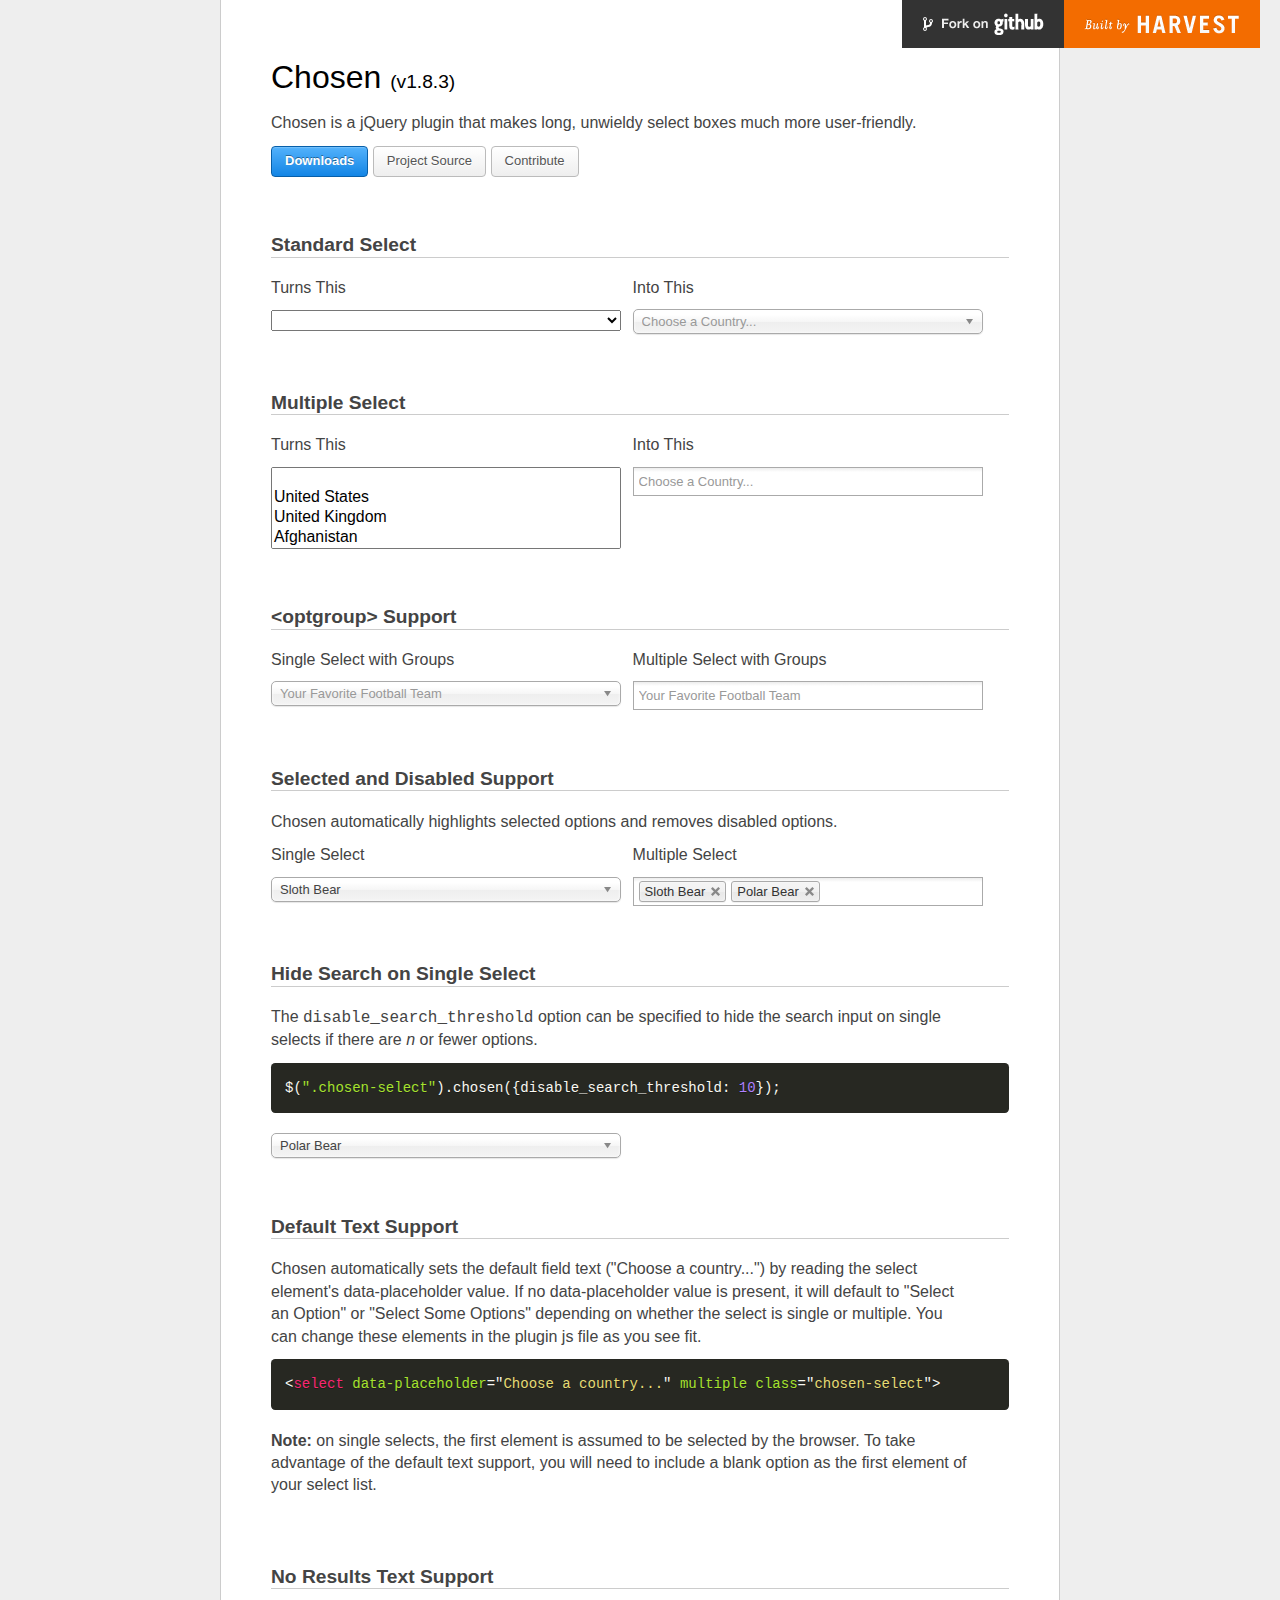
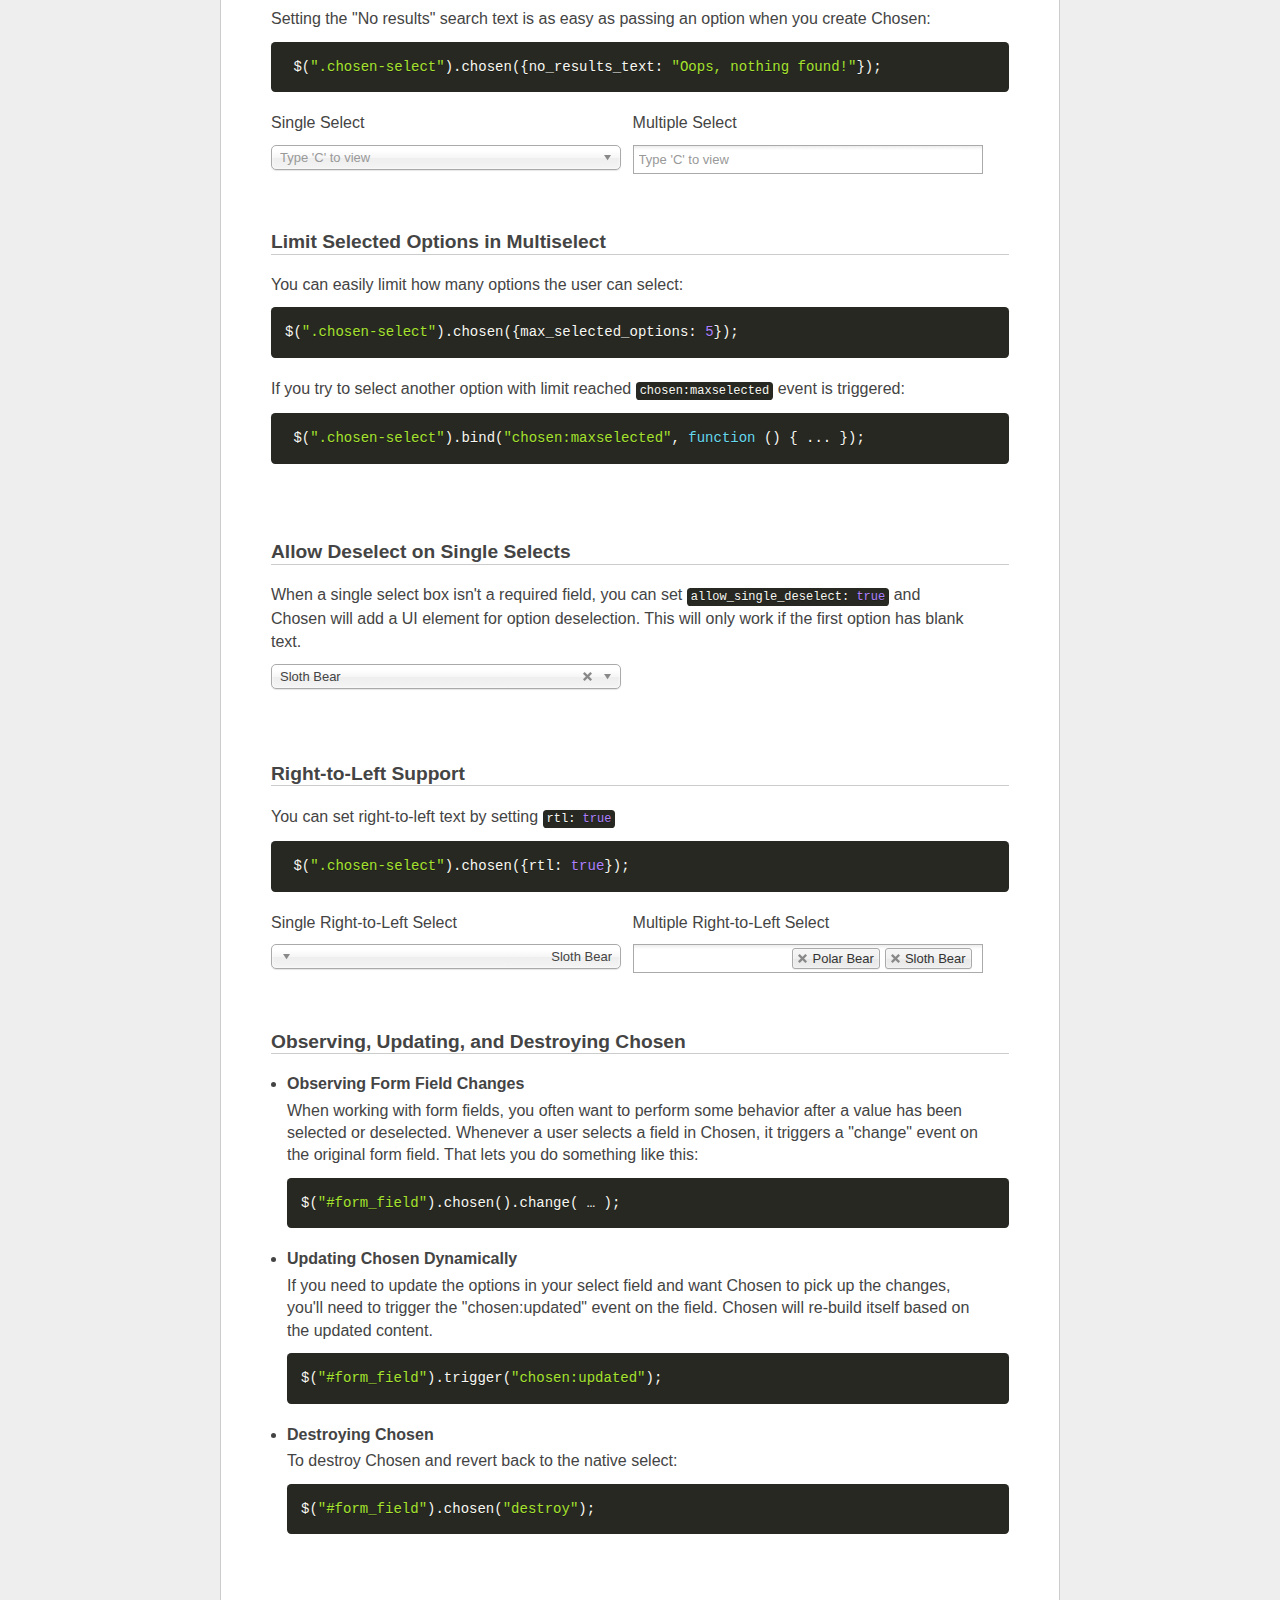
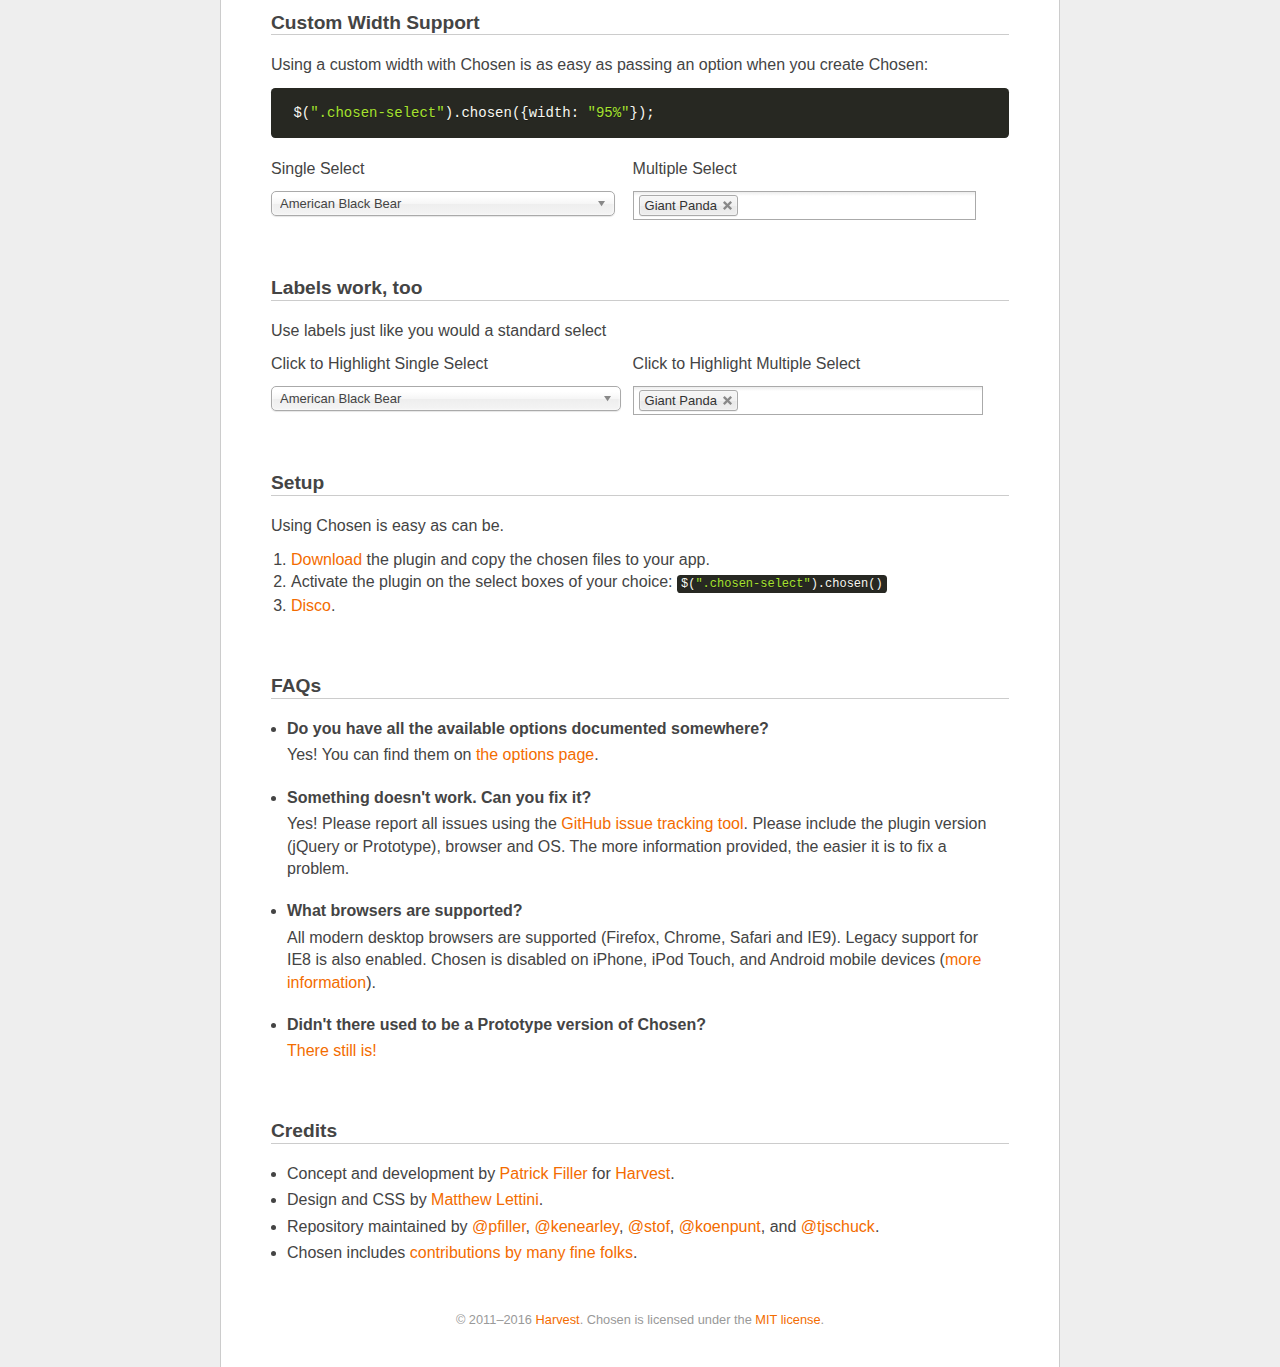
<file: public/js/chosen/index.html>
<!doctype html>
<html lang="en">
<head>
  <meta charset="utf-8">
  <title>Chosen: A jQuery Plugin by Harvest to Tame Unwieldy Select Boxes</title>
  <link rel="stylesheet" href="docsupport/style.css">
  <link rel="stylesheet" href="docsupport/prism.css">
  <link rel="stylesheet" href="../../css/chosen.css">

  <meta http-equiv="Content-Security-Policy" content="default-src &apos;self&apos;; script-src &apos;self&apos; https://ajax.googleapis.com; style-src &apos;self&apos;; img-src &apos;self&apos; data:">

</head>
<body>
  <form>
    <div id="container">
      <div id="content">
        <header>
          <h1>Chosen <small>(<span id="latest-version">v1.8.3</span>)</small></h1>
        </header>
        <p>Chosen is a jQuery plugin that makes long, unwieldy select boxes much more user-friendly.</p>

        <p>
          <a class="button button-blue" href="https://github.com/harvesthq/chosen/releases">Downloads</a>
          <a class="button" href="https://github.com/harvesthq/chosen">Project Source</a>
          <a class="button" href="https://github.com/harvesthq/chosen/blob/master/contributing.md">Contribute</a>
        </p>

        <h2><a name="standard-select" class="anchor" href="#standard-select">Standard Select</a></h2>
      <div class="side-by-side clearfix">
        <div>
          <em>Turns This</em>
          <select data-placeholder="Choose a Country..." class="select" tabindex="1">
            <option value=""></option>
            <option value="United States">United States</option>
            <option value="United Kingdom">United Kingdom</option>
            <option value="Afghanistan">Afghanistan</option>
            <option value="Aland Islands">Aland Islands</option>
            <option value="Albania">Albania</option>
            <option value="Algeria">Algeria</option>
            <option value="American Samoa">American Samoa</option>
            <option value="Andorra">Andorra</option>
            <option value="Angola">Angola</option>
            <option value="Anguilla">Anguilla</option>
            <option value="Antarctica">Antarctica</option>
            <option value="Antigua and Barbuda">Antigua and Barbuda</option>
            <option value="Argentina">Argentina</option>
            <option value="Armenia">Armenia</option>
            <option value="Aruba">Aruba</option>
            <option value="Australia">Australia</option>
            <option value="Austria">Austria</option>
            <option value="Azerbaijan">Azerbaijan</option>
            <option value="Bahamas">Bahamas</option>
            <option value="Bahrain">Bahrain</option>
            <option value="Bangladesh">Bangladesh</option>
            <option value="Barbados">Barbados</option>
            <option value="Belarus">Belarus</option>
            <option value="Belgium">Belgium</option>
            <option value="Belize">Belize</option>
            <option value="Benin">Benin</option>
            <option value="Bermuda">Bermuda</option>
            <option value="Bhutan">Bhutan</option>
            <option value="Bolivia, Plurinational State of">Bolivia, Plurinational State of</option>
            <option value="Bonaire, Sint Eustatius and Saba">Bonaire, Sint Eustatius and Saba</option>
            <option value="Bosnia and Herzegovina">Bosnia and Herzegovina</option>
            <option value="Botswana">Botswana</option>
            <option value="Bouvet Island">Bouvet Island</option>
            <option value="Brazil">Brazil</option>
            <option value="British Indian Ocean Territory">British Indian Ocean Territory</option>
            <option value="Brunei Darussalam">Brunei Darussalam</option>
            <option value="Bulgaria">Bulgaria</option>
            <option value="Burkina Faso">Burkina Faso</option>
            <option value="Burundi">Burundi</option>
            <option value="Cambodia">Cambodia</option>
            <option value="Cameroon">Cameroon</option>
            <option value="Canada">Canada</option>
            <option value="Cape Verde">Cape Verde</option>
            <option value="Cayman Islands">Cayman Islands</option>
            <option value="Central African Republic">Central African Republic</option>
            <option value="Chad">Chad</option>
            <option value="Chile">Chile</option>
            <option value="China">China</option>
            <option value="Christmas Island">Christmas Island</option>
            <option value="Cocos (Keeling) Islands">Cocos (Keeling) Islands</option>
            <option value="Colombia">Colombia</option>
            <option value="Comoros">Comoros</option>
            <option value="Congo">Congo</option>
            <option value="Congo, The Democratic Republic of The">Congo, The Democratic Republic of The</option>
            <option value="Cook Islands">Cook Islands</option>
            <option value="Costa Rica">Costa Rica</option>
            <option value="Cote D&apos;ivoire">Cote D'ivoire</option>
            <option value="Croatia">Croatia</option>
            <option value="Cuba">Cuba</option>
            <option value="Curacao">Curacao</option>
            <option value="Cyprus">Cyprus</option>
            <option value="Czech Republic">Czech Republic</option>
            <option value="Denmark">Denmark</option>
            <option value="Djibouti">Djibouti</option>
            <option value="Dominica">Dominica</option>
            <option value="Dominican Republic">Dominican Republic</option>
            <option value="Ecuador">Ecuador</option>
            <option value="Egypt">Egypt</option>
            <option value="El Salvador">El Salvador</option>
            <option value="Equatorial Guinea">Equatorial Guinea</option>
            <option value="Eritrea">Eritrea</option>
            <option value="Estonia">Estonia</option>
            <option value="Ethiopia">Ethiopia</option>
            <option value="Falkland Islands (Malvinas)">Falkland Islands (Malvinas)</option>
            <option value="Faroe Islands">Faroe Islands</option>
            <option value="Fiji">Fiji</option>
            <option value="Finland">Finland</option>
            <option value="France">France</option>
            <option value="French Guiana">French Guiana</option>
            <option value="French Polynesia">French Polynesia</option>
            <option value="French Southern Territories">French Southern Territories</option>
            <option value="Gabon">Gabon</option>
            <option value="Gambia">Gambia</option>
            <option value="Georgia">Georgia</option>
            <option value="Germany">Germany</option>
            <option value="Ghana">Ghana</option>
            <option value="Gibraltar">Gibraltar</option>
            <option value="Greece">Greece</option>
            <option value="Greenland">Greenland</option>
            <option value="Grenada">Grenada</option>
            <option value="Guadeloupe">Guadeloupe</option>
            <option value="Guam">Guam</option>
            <option value="Guatemala">Guatemala</option>
            <option value="Guernsey">Guernsey</option>
            <option value="Guinea">Guinea</option>
            <option value="Guinea-bissau">Guinea-bissau</option>
            <option value="Guyana">Guyana</option>
            <option value="Haiti">Haiti</option>
            <option value="Heard Island and Mcdonald Islands">Heard Island and Mcdonald Islands</option>
            <option value="Holy See (Vatican City State)">Holy See (Vatican City State)</option>
            <option value="Honduras">Honduras</option>
            <option value="Hong Kong">Hong Kong</option>
            <option value="Hungary">Hungary</option>
            <option value="Iceland">Iceland</option>
            <option value="India">India</option>
            <option value="Indonesia">Indonesia</option>
            <option value="Iran, Islamic Republic of">Iran, Islamic Republic of</option>
            <option value="Iraq">Iraq</option>
            <option value="Ireland">Ireland</option>
            <option value="Isle of Man">Isle of Man</option>
            <option value="Israel">Israel</option>
            <option value="Italy">Italy</option>
            <option value="Jamaica">Jamaica</option>
            <option value="Japan">Japan</option>
            <option value="Jersey">Jersey</option>
            <option value="Jordan">Jordan</option>
            <option value="Kazakhstan">Kazakhstan</option>
            <option value="Kenya">Kenya</option>
            <option value="Kiribati">Kiribati</option>
            <option value="Korea, Democratic People&apos;s Republic of">Korea, Democratic People's Republic of</option>
            <option value="Korea, Republic of">Korea, Republic of</option>
            <option value="Kuwait">Kuwait</option>
            <option value="Kyrgyzstan">Kyrgyzstan</option>
            <option value="Lao People&apos;s Democratic Republic">Lao People's Democratic Republic</option>
            <option value="Latvia">Latvia</option>
            <option value="Lebanon">Lebanon</option>
            <option value="Lesotho">Lesotho</option>
            <option value="Liberia">Liberia</option>
            <option value="Libya">Libya</option>
            <option value="Liechtenstein">Liechtenstein</option>
            <option value="Lithuania">Lithuania</option>
            <option value="Luxembourg">Luxembourg</option>
            <option value="Macao">Macao</option>
            <option value="Macedonia, The Former Yugoslav Republic of">Macedonia, The Former Yugoslav Republic of</option>
            <option value="Madagascar">Madagascar</option>
            <option value="Malawi">Malawi</option>
            <option value="Malaysia">Malaysia</option>
            <option value="Maldives">Maldives</option>
            <option value="Mali">Mali</option>
            <option value="Malta">Malta</option>
            <option value="Marshall Islands">Marshall Islands</option>
            <option value="Martinique">Martinique</option>
            <option value="Mauritania">Mauritania</option>
            <option value="Mauritius">Mauritius</option>
            <option value="Mayotte">Mayotte</option>
            <option value="Mexico">Mexico</option>
            <option value="Micronesia, Federated States of">Micronesia, Federated States of</option>
            <option value="Moldova, Republic of">Moldova, Republic of</option>
            <option value="Monaco">Monaco</option>
            <option value="Mongolia">Mongolia</option>
            <option value="Montenegro">Montenegro</option>
            <option value="Montserrat">Montserrat</option>
            <option value="Morocco">Morocco</option>
            <option value="Mozambique">Mozambique</option>
            <option value="Myanmar">Myanmar</option>
            <option value="Namibia">Namibia</option>
            <option value="Nauru">Nauru</option>
            <option value="Nepal">Nepal</option>
            <option value="Netherlands">Netherlands</option>
            <option value="New Caledonia">New Caledonia</option>
            <option value="New Zealand">New Zealand</option>
            <option value="Nicaragua">Nicaragua</option>
            <option value="Niger">Niger</option>
            <option value="Nigeria">Nigeria</option>
            <option value="Niue">Niue</option>
            <option value="Norfolk Island">Norfolk Island</option>
            <option value="Northern Mariana Islands">Northern Mariana Islands</option>
            <option value="Norway">Norway</option>
            <option value="Oman">Oman</option>
            <option value="Pakistan">Pakistan</option>
            <option value="Palau">Palau</option>
            <option value="Palestinian Territory, Occupied">Palestinian Territory, Occupied</option>
            <option value="Panama">Panama</option>
            <option value="Papua New Guinea">Papua New Guinea</option>
            <option value="Paraguay">Paraguay</option>
            <option value="Peru">Peru</option>
            <option value="Philippines">Philippines</option>
            <option value="Pitcairn">Pitcairn</option>
            <option value="Poland">Poland</option>
            <option value="Portugal">Portugal</option>
            <option value="Puerto Rico">Puerto Rico</option>
            <option value="Qatar">Qatar</option>
            <option value="Reunion">Reunion</option>
            <option value="Romania">Romania</option>
            <option value="Russian Federation">Russian Federation</option>
            <option value="Rwanda">Rwanda</option>
            <option value="Saint Barthelemy">Saint Barthelemy</option>
            <option value="Saint Helena, Ascension and Tristan da Cunha">Saint Helena, Ascension and Tristan da Cunha</option>
            <option value="Saint Kitts and Nevis">Saint Kitts and Nevis</option>
            <option value="Saint Lucia">Saint Lucia</option>
            <option value="Saint Martin (French part)">Saint Martin (French part)</option>
            <option value="Saint Pierre and Miquelon">Saint Pierre and Miquelon</option>
            <option value="Saint Vincent and The Grenadines">Saint Vincent and The Grenadines</option>
            <option value="Samoa">Samoa</option>
            <option value="San Marino">San Marino</option>
            <option value="Sao Tome and Principe">Sao Tome and Principe</option>
            <option value="Saudi Arabia">Saudi Arabia</option>
            <option value="Senegal">Senegal</option>
            <option value="Serbia">Serbia</option>
            <option value="Seychelles">Seychelles</option>
            <option value="Sierra Leone">Sierra Leone</option>
            <option value="Singapore">Singapore</option>
            <option value="Sint Maarten (Dutch part)">Sint Maarten (Dutch part)</option>
            <option value="Slovakia">Slovakia</option>
            <option value="Slovenia">Slovenia</option>
            <option value="Solomon Islands">Solomon Islands</option>
            <option value="Somalia">Somalia</option>
            <option value="South Africa">South Africa</option>
            <option value="South Georgia and The South Sandwich Islands">South Georgia and The South Sandwich Islands</option>
            <option value="South Sudan">South Sudan</option>
            <option value="Spain">Spain</option>
            <option value="Sri Lanka">Sri Lanka</option>
            <option value="Sudan">Sudan</option>
            <option value="Suriname">Suriname</option>
            <option value="Svalbard and Jan Mayen">Svalbard and Jan Mayen</option>
            <option value="Swaziland">Swaziland</option>
            <option value="Sweden">Sweden</option>
            <option value="Switzerland">Switzerland</option>
            <option value="Syrian Arab Republic">Syrian Arab Republic</option>
            <option value="Taiwan, Province of China">Taiwan, Province of China</option>
            <option value="Tajikistan">Tajikistan</option>
            <option value="Tanzania, United Republic of">Tanzania, United Republic of</option>
            <option value="Thailand">Thailand</option>
            <option value="Timor-leste">Timor-leste</option>
            <option value="Togo">Togo</option>
            <option value="Tokelau">Tokelau</option>
            <option value="Tonga">Tonga</option>
            <option value="Trinidad and Tobago">Trinidad and Tobago</option>
            <option value="Tunisia">Tunisia</option>
            <option value="Turkey">Turkey</option>
            <option value="Turkmenistan">Turkmenistan</option>
            <option value="Turks and Caicos Islands">Turks and Caicos Islands</option>
            <option value="Tuvalu">Tuvalu</option>
            <option value="Uganda">Uganda</option>
            <option value="Ukraine">Ukraine</option>
            <option value="United Arab Emirates">United Arab Emirates</option>
            <option value="United Kingdom">United Kingdom</option>
            <option value="United States">United States</option>
            <option value="United States Minor Outlying Islands">United States Minor Outlying Islands</option>
            <option value="Uruguay">Uruguay</option>
            <option value="Uzbekistan">Uzbekistan</option>
            <option value="Vanuatu">Vanuatu</option>
            <option value="Venezuela, Bolivarian Republic of">Venezuela, Bolivarian Republic of</option>
            <option value="Viet Nam">Viet Nam</option>
            <option value="Virgin Islands, British">Virgin Islands, British</option>
            <option value="Virgin Islands, U.S.">Virgin Islands, U.S.</option>
            <option value="Wallis and Futuna">Wallis and Futuna</option>
            <option value="Western Sahara">Western Sahara</option>
            <option value="Yemen">Yemen</option>
            <option value="Zambia">Zambia</option>
            <option value="Zimbabwe">Zimbabwe</option>
          </select>
        </div>
        <div>
          <em>Into This</em>
          <select data-placeholder="Choose a Country..." class="chosen-select" tabindex="2">
            <option value=""></option>
            <option value="United States">United States</option>
            <option value="United Kingdom">United Kingdom</option>
            <option value="Afghanistan">Afghanistan</option>
            <option value="Aland Islands">Aland Islands</option>
            <option value="Albania">Albania</option>
            <option value="Algeria">Algeria</option>
            <option value="American Samoa">American Samoa</option>
            <option value="Andorra">Andorra</option>
            <option value="Angola">Angola</option>
            <option value="Anguilla">Anguilla</option>
            <option value="Antarctica">Antarctica</option>
            <option value="Antigua and Barbuda">Antigua and Barbuda</option>
            <option value="Argentina">Argentina</option>
            <option value="Armenia">Armenia</option>
            <option value="Aruba">Aruba</option>
            <option value="Australia">Australia</option>
            <option value="Austria">Austria</option>
            <option value="Azerbaijan">Azerbaijan</option>
            <option value="Bahamas">Bahamas</option>
            <option value="Bahrain">Bahrain</option>
            <option value="Bangladesh">Bangladesh</option>
            <option value="Barbados">Barbados</option>
            <option value="Belarus">Belarus</option>
            <option value="Belgium">Belgium</option>
            <option value="Belize">Belize</option>
            <option value="Benin">Benin</option>
            <option value="Bermuda">Bermuda</option>
            <option value="Bhutan">Bhutan</option>
            <option value="Bolivia, Plurinational State of">Bolivia, Plurinational State of</option>
            <option value="Bonaire, Sint Eustatius and Saba">Bonaire, Sint Eustatius and Saba</option>
            <option value="Bosnia and Herzegovina">Bosnia and Herzegovina</option>
            <option value="Botswana">Botswana</option>
            <option value="Bouvet Island">Bouvet Island</option>
            <option value="Brazil">Brazil</option>
            <option value="British Indian Ocean Territory">British Indian Ocean Territory</option>
            <option value="Brunei Darussalam">Brunei Darussalam</option>
            <option value="Bulgaria">Bulgaria</option>
            <option value="Burkina Faso">Burkina Faso</option>
            <option value="Burundi">Burundi</option>
            <option value="Cambodia">Cambodia</option>
            <option value="Cameroon">Cameroon</option>
            <option value="Canada">Canada</option>
            <option value="Cape Verde">Cape Verde</option>
            <option value="Cayman Islands">Cayman Islands</option>
            <option value="Central African Republic">Central African Republic</option>
            <option value="Chad">Chad</option>
            <option value="Chile">Chile</option>
            <option value="China">China</option>
            <option value="Christmas Island">Christmas Island</option>
            <option value="Cocos (Keeling) Islands">Cocos (Keeling) Islands</option>
            <option value="Colombia">Colombia</option>
            <option value="Comoros">Comoros</option>
            <option value="Congo">Congo</option>
            <option value="Congo, The Democratic Republic of The">Congo, The Democratic Republic of The</option>
            <option value="Cook Islands">Cook Islands</option>
            <option value="Costa Rica">Costa Rica</option>
            <option value="Cote D&apos;ivoire">Cote D'ivoire</option>
            <option value="Croatia">Croatia</option>
            <option value="Cuba">Cuba</option>
            <option value="Curacao">Curacao</option>
            <option value="Cyprus">Cyprus</option>
            <option value="Czech Republic">Czech Republic</option>
            <option value="Denmark">Denmark</option>
            <option value="Djibouti">Djibouti</option>
            <option value="Dominica">Dominica</option>
            <option value="Dominican Republic">Dominican Republic</option>
            <option value="Ecuador">Ecuador</option>
            <option value="Egypt">Egypt</option>
            <option value="El Salvador">El Salvador</option>
            <option value="Equatorial Guinea">Equatorial Guinea</option>
            <option value="Eritrea">Eritrea</option>
            <option value="Estonia">Estonia</option>
            <option value="Ethiopia">Ethiopia</option>
            <option value="Falkland Islands (Malvinas)">Falkland Islands (Malvinas)</option>
            <option value="Faroe Islands">Faroe Islands</option>
            <option value="Fiji">Fiji</option>
            <option value="Finland">Finland</option>
            <option value="France">France</option>
            <option value="French Guiana">French Guiana</option>
            <option value="French Polynesia">French Polynesia</option>
            <option value="French Southern Territories">French Southern Territories</option>
            <option value="Gabon">Gabon</option>
            <option value="Gambia">Gambia</option>
            <option value="Georgia">Georgia</option>
            <option value="Germany">Germany</option>
            <option value="Ghana">Ghana</option>
            <option value="Gibraltar">Gibraltar</option>
            <option value="Greece">Greece</option>
            <option value="Greenland">Greenland</option>
            <option value="Grenada">Grenada</option>
            <option value="Guadeloupe">Guadeloupe</option>
            <option value="Guam">Guam</option>
            <option value="Guatemala">Guatemala</option>
            <option value="Guernsey">Guernsey</option>
            <option value="Guinea">Guinea</option>
            <option value="Guinea-bissau">Guinea-bissau</option>
            <option value="Guyana">Guyana</option>
            <option value="Haiti">Haiti</option>
            <option value="Heard Island and Mcdonald Islands">Heard Island and Mcdonald Islands</option>
            <option value="Holy See (Vatican City State)">Holy See (Vatican City State)</option>
            <option value="Honduras">Honduras</option>
            <option value="Hong Kong">Hong Kong</option>
            <option value="Hungary">Hungary</option>
            <option value="Iceland">Iceland</option>
            <option value="India">India</option>
            <option value="Indonesia">Indonesia</option>
            <option value="Iran, Islamic Republic of">Iran, Islamic Republic of</option>
            <option value="Iraq">Iraq</option>
            <option value="Ireland">Ireland</option>
            <option value="Isle of Man">Isle of Man</option>
            <option value="Israel">Israel</option>
            <option value="Italy">Italy</option>
            <option value="Jamaica">Jamaica</option>
            <option value="Japan">Japan</option>
            <option value="Jersey">Jersey</option>
            <option value="Jordan">Jordan</option>
            <option value="Kazakhstan">Kazakhstan</option>
            <option value="Kenya">Kenya</option>
            <option value="Kiribati">Kiribati</option>
            <option value="Korea, Democratic People&apos;s Republic of">Korea, Democratic People's Republic of</option>
            <option value="Korea, Republic of">Korea, Republic of</option>
            <option value="Kuwait">Kuwait</option>
            <option value="Kyrgyzstan">Kyrgyzstan</option>
            <option value="Lao People&apos;s Democratic Republic">Lao People's Democratic Republic</option>
            <option value="Latvia">Latvia</option>
            <option value="Lebanon">Lebanon</option>
            <option value="Lesotho">Lesotho</option>
            <option value="Liberia">Liberia</option>
            <option value="Libya">Libya</option>
            <option value="Liechtenstein">Liechtenstein</option>
            <option value="Lithuania">Lithuania</option>
            <option value="Luxembourg">Luxembourg</option>
            <option value="Macao">Macao</option>
            <option value="Macedonia, The Former Yugoslav Republic of">Macedonia, The Former Yugoslav Republic of</option>
            <option value="Madagascar">Madagascar</option>
            <option value="Malawi">Malawi</option>
            <option value="Malaysia">Malaysia</option>
            <option value="Maldives">Maldives</option>
            <option value="Mali">Mali</option>
            <option value="Malta">Malta</option>
            <option value="Marshall Islands">Marshall Islands</option>
            <option value="Martinique">Martinique</option>
            <option value="Mauritania">Mauritania</option>
            <option value="Mauritius">Mauritius</option>
            <option value="Mayotte">Mayotte</option>
            <option value="Mexico">Mexico</option>
            <option value="Micronesia, Federated States of">Micronesia, Federated States of</option>
            <option value="Moldova, Republic of">Moldova, Republic of</option>
            <option value="Monaco">Monaco</option>
            <option value="Mongolia">Mongolia</option>
            <option value="Montenegro">Montenegro</option>
            <option value="Montserrat">Montserrat</option>
            <option value="Morocco">Morocco</option>
            <option value="Mozambique">Mozambique</option>
            <option value="Myanmar">Myanmar</option>
            <option value="Namibia">Namibia</option>
            <option value="Nauru">Nauru</option>
            <option value="Nepal">Nepal</option>
            <option value="Netherlands">Netherlands</option>
            <option value="New Caledonia">New Caledonia</option>
            <option value="New Zealand">New Zealand</option>
            <option value="Nicaragua">Nicaragua</option>
            <option value="Niger">Niger</option>
            <option value="Nigeria">Nigeria</option>
            <option value="Niue">Niue</option>
            <option value="Norfolk Island">Norfolk Island</option>
            <option value="Northern Mariana Islands">Northern Mariana Islands</option>
            <option value="Norway">Norway</option>
            <option value="Oman">Oman</option>
            <option value="Pakistan">Pakistan</option>
            <option value="Palau">Palau</option>
            <option value="Palestinian Territory, Occupied">Palestinian Territory, Occupied</option>
            <option value="Panama">Panama</option>
            <option value="Papua New Guinea">Papua New Guinea</option>
            <option value="Paraguay">Paraguay</option>
            <option value="Peru">Peru</option>
            <option value="Philippines">Philippines</option>
            <option value="Pitcairn">Pitcairn</option>
            <option value="Poland">Poland</option>
            <option value="Portugal">Portugal</option>
            <option value="Puerto Rico">Puerto Rico</option>
            <option value="Qatar">Qatar</option>
            <option value="Reunion">Reunion</option>
            <option value="Romania">Romania</option>
            <option value="Russian Federation">Russian Federation</option>
            <option value="Rwanda">Rwanda</option>
            <option value="Saint Barthelemy">Saint Barthelemy</option>
            <option value="Saint Helena, Ascension and Tristan da Cunha">Saint Helena, Ascension and Tristan da Cunha</option>
            <option value="Saint Kitts and Nevis">Saint Kitts and Nevis</option>
            <option value="Saint Lucia">Saint Lucia</option>
            <option value="Saint Martin (French part)">Saint Martin (French part)</option>
            <option value="Saint Pierre and Miquelon">Saint Pierre and Miquelon</option>
            <option value="Saint Vincent and The Grenadines">Saint Vincent and The Grenadines</option>
            <option value="Samoa">Samoa</option>
            <option value="San Marino">San Marino</option>
            <option value="Sao Tome and Principe">Sao Tome and Principe</option>
            <option value="Saudi Arabia">Saudi Arabia</option>
            <option value="Senegal">Senegal</option>
            <option value="Serbia">Serbia</option>
            <option value="Seychelles">Seychelles</option>
            <option value="Sierra Leone">Sierra Leone</option>
            <option value="Singapore">Singapore</option>
            <option value="Sint Maarten (Dutch part)">Sint Maarten (Dutch part)</option>
            <option value="Slovakia">Slovakia</option>
            <option value="Slovenia">Slovenia</option>
            <option value="Solomon Islands">Solomon Islands</option>
            <option value="Somalia">Somalia</option>
            <option value="South Africa">South Africa</option>
            <option value="South Georgia and The South Sandwich Islands">South Georgia and The South Sandwich Islands</option>
            <option value="South Sudan">South Sudan</option>
            <option value="Spain">Spain</option>
            <option value="Sri Lanka">Sri Lanka</option>
            <option value="Sudan">Sudan</option>
            <option value="Suriname">Suriname</option>
            <option value="Svalbard and Jan Mayen">Svalbard and Jan Mayen</option>
            <option value="Swaziland">Swaziland</option>
            <option value="Sweden">Sweden</option>
            <option value="Switzerland">Switzerland</option>
            <option value="Syrian Arab Republic">Syrian Arab Republic</option>
            <option value="Taiwan, Province of China">Taiwan, Province of China</option>
            <option value="Tajikistan">Tajikistan</option>
            <option value="Tanzania, United Republic of">Tanzania, United Republic of</option>
            <option value="Thailand">Thailand</option>
            <option value="Timor-leste">Timor-leste</option>
            <option value="Togo">Togo</option>
            <option value="Tokelau">Tokelau</option>
            <option value="Tonga">Tonga</option>
            <option value="Trinidad and Tobago">Trinidad and Tobago</option>
            <option value="Tunisia">Tunisia</option>
            <option value="Turkey">Turkey</option>
            <option value="Turkmenistan">Turkmenistan</option>
            <option value="Turks and Caicos Islands">Turks and Caicos Islands</option>
            <option value="Tuvalu">Tuvalu</option>
            <option value="Uganda">Uganda</option>
            <option value="Ukraine">Ukraine</option>
            <option value="United Arab Emirates">United Arab Emirates</option>
            <option value="United Kingdom">United Kingdom</option>
            <option value="United States">United States</option>
            <option value="United States Minor Outlying Islands">United States Minor Outlying Islands</option>
            <option value="Uruguay">Uruguay</option>
            <option value="Uzbekistan">Uzbekistan</option>
            <option value="Vanuatu">Vanuatu</option>
            <option value="Venezuela, Bolivarian Republic of">Venezuela, Bolivarian Republic of</option>
            <option value="Viet Nam">Viet Nam</option>
            <option value="Virgin Islands, British">Virgin Islands, British</option>
            <option value="Virgin Islands, U.S.">Virgin Islands, U.S.</option>
            <option value="Wallis and Futuna">Wallis and Futuna</option>
            <option value="Western Sahara">Western Sahara</option>
            <option value="Yemen">Yemen</option>
            <option value="Zambia">Zambia</option>
            <option value="Zimbabwe">Zimbabwe</option>
          </select>
        </div>
      </div>

      <h2><a name="multiple-select" class="anchor" href="#multiple-select">Multiple Select</a></h2>
      <div class="side-by-side clearfix">
        <div>
          <em>Turns This</em>
          <select data-placeholder="Choose a Country..." class="select" multiple tabindex="3">
            <option value=""></option>
            <option value="United States">United States</option>
            <option value="United Kingdom">United Kingdom</option>
            <option value="Afghanistan">Afghanistan</option>
            <option value="Aland Islands">Aland Islands</option>
            <option value="Albania">Albania</option>
            <option value="Algeria">Algeria</option>
            <option value="American Samoa">American Samoa</option>
            <option value="Andorra">Andorra</option>
            <option value="Angola">Angola</option>
            <option value="Anguilla">Anguilla</option>
            <option value="Antarctica">Antarctica</option>
            <option value="Antigua and Barbuda">Antigua and Barbuda</option>
            <option value="Argentina">Argentina</option>
            <option value="Armenia">Armenia</option>
            <option value="Aruba">Aruba</option>
            <option value="Australia">Australia</option>
            <option value="Austria">Austria</option>
            <option value="Azerbaijan">Azerbaijan</option>
            <option value="Bahamas">Bahamas</option>
            <option value="Bahrain">Bahrain</option>
            <option value="Bangladesh">Bangladesh</option>
            <option value="Barbados">Barbados</option>
            <option value="Belarus">Belarus</option>
            <option value="Belgium">Belgium</option>
            <option value="Belize">Belize</option>
            <option value="Benin">Benin</option>
            <option value="Bermuda">Bermuda</option>
            <option value="Bhutan">Bhutan</option>
            <option value="Bolivia, Plurinational State of">Bolivia, Plurinational State of</option>
            <option value="Bonaire, Sint Eustatius and Saba">Bonaire, Sint Eustatius and Saba</option>
            <option value="Bosnia and Herzegovina">Bosnia and Herzegovina</option>
            <option value="Botswana">Botswana</option>
            <option value="Bouvet Island">Bouvet Island</option>
            <option value="Brazil">Brazil</option>
            <option value="British Indian Ocean Territory">British Indian Ocean Territory</option>
            <option value="Brunei Darussalam">Brunei Darussalam</option>
            <option value="Bulgaria">Bulgaria</option>
            <option value="Burkina Faso">Burkina Faso</option>
            <option value="Burundi">Burundi</option>
            <option value="Cambodia">Cambodia</option>
            <option value="Cameroon">Cameroon</option>
            <option value="Canada">Canada</option>
            <option value="Cape Verde">Cape Verde</option>
            <option value="Cayman Islands">Cayman Islands</option>
            <option value="Central African Republic">Central African Republic</option>
            <option value="Chad">Chad</option>
            <option value="Chile">Chile</option>
            <option value="China">China</option>
            <option value="Christmas Island">Christmas Island</option>
            <option value="Cocos (Keeling) Islands">Cocos (Keeling) Islands</option>
            <option value="Colombia">Colombia</option>
            <option value="Comoros">Comoros</option>
            <option value="Congo">Congo</option>
            <option value="Congo, The Democratic Republic of The">Congo, The Democratic Republic of The</option>
            <option value="Cook Islands">Cook Islands</option>
            <option value="Costa Rica">Costa Rica</option>
            <option value="Cote D&apos;ivoire">Cote D'ivoire</option>
            <option value="Croatia">Croatia</option>
            <option value="Cuba">Cuba</option>
            <option value="Curacao">Curacao</option>
            <option value="Cyprus">Cyprus</option>
            <option value="Czech Republic">Czech Republic</option>
            <option value="Denmark">Denmark</option>
            <option value="Djibouti">Djibouti</option>
            <option value="Dominica">Dominica</option>
            <option value="Dominican Republic">Dominican Republic</option>
            <option value="Ecuador">Ecuador</option>
            <option value="Egypt">Egypt</option>
            <option value="El Salvador">El Salvador</option>
            <option value="Equatorial Guinea">Equatorial Guinea</option>
            <option value="Eritrea">Eritrea</option>
            <option value="Estonia">Estonia</option>
            <option value="Ethiopia">Ethiopia</option>
            <option value="Falkland Islands (Malvinas)">Falkland Islands (Malvinas)</option>
            <option value="Faroe Islands">Faroe Islands</option>
            <option value="Fiji">Fiji</option>
            <option value="Finland">Finland</option>
            <option value="France">France</option>
            <option value="French Guiana">French Guiana</option>
            <option value="French Polynesia">French Polynesia</option>
            <option value="French Southern Territories">French Southern Territories</option>
            <option value="Gabon">Gabon</option>
            <option value="Gambia">Gambia</option>
            <option value="Georgia">Georgia</option>
            <option value="Germany">Germany</option>
            <option value="Ghana">Ghana</option>
            <option value="Gibraltar">Gibraltar</option>
            <option value="Greece">Greece</option>
            <option value="Greenland">Greenland</option>
            <option value="Grenada">Grenada</option>
            <option value="Guadeloupe">Guadeloupe</option>
            <option value="Guam">Guam</option>
            <option value="Guatemala">Guatemala</option>
            <option value="Guernsey">Guernsey</option>
            <option value="Guinea">Guinea</option>
            <option value="Guinea-bissau">Guinea-bissau</option>
            <option value="Guyana">Guyana</option>
            <option value="Haiti">Haiti</option>
            <option value="Heard Island and Mcdonald Islands">Heard Island and Mcdonald Islands</option>
            <option value="Holy See (Vatican City State)">Holy See (Vatican City State)</option>
            <option value="Honduras">Honduras</option>
            <option value="Hong Kong">Hong Kong</option>
            <option value="Hungary">Hungary</option>
            <option value="Iceland">Iceland</option>
            <option value="India">India</option>
            <option value="Indonesia">Indonesia</option>
            <option value="Iran, Islamic Republic of">Iran, Islamic Republic of</option>
            <option value="Iraq">Iraq</option>
            <option value="Ireland">Ireland</option>
            <option value="Isle of Man">Isle of Man</option>
            <option value="Israel">Israel</option>
            <option value="Italy">Italy</option>
            <option value="Jamaica">Jamaica</option>
            <option value="Japan">Japan</option>
            <option value="Jersey">Jersey</option>
            <option value="Jordan">Jordan</option>
            <option value="Kazakhstan">Kazakhstan</option>
            <option value="Kenya">Kenya</option>
            <option value="Kiribati">Kiribati</option>
            <option value="Korea, Democratic People&apos;s Republic of">Korea, Democratic People's Republic of</option>
            <option value="Korea, Republic of">Korea, Republic of</option>
            <option value="Kuwait">Kuwait</option>
            <option value="Kyrgyzstan">Kyrgyzstan</option>
            <option value="Lao People&apos;s Democratic Republic">Lao People's Democratic Republic</option>
            <option value="Latvia">Latvia</option>
            <option value="Lebanon">Lebanon</option>
            <option value="Lesotho">Lesotho</option>
            <option value="Liberia">Liberia</option>
            <option value="Libya">Libya</option>
            <option value="Liechtenstein">Liechtenstein</option>
            <option value="Lithuania">Lithuania</option>
            <option value="Luxembourg">Luxembourg</option>
            <option value="Macao">Macao</option>
            <option value="Macedonia, The Former Yugoslav Republic of">Macedonia, The Former Yugoslav Republic of</option>
            <option value="Madagascar">Madagascar</option>
            <option value="Malawi">Malawi</option>
            <option value="Malaysia">Malaysia</option>
            <option value="Maldives">Maldives</option>
            <option value="Mali">Mali</option>
            <option value="Malta">Malta</option>
            <option value="Marshall Islands">Marshall Islands</option>
            <option value="Martinique">Martinique</option>
            <option value="Mauritania">Mauritania</option>
            <option value="Mauritius">Mauritius</option>
            <option value="Mayotte">Mayotte</option>
            <option value="Mexico">Mexico</option>
            <option value="Micronesia, Federated States of">Micronesia, Federated States of</option>
            <option value="Moldova, Republic of">Moldova, Republic of</option>
            <option value="Monaco">Monaco</option>
            <option value="Mongolia">Mongolia</option>
            <option value="Montenegro">Montenegro</option>
            <option value="Montserrat">Montserrat</option>
            <option value="Morocco">Morocco</option>
            <option value="Mozambique">Mozambique</option>
            <option value="Myanmar">Myanmar</option>
            <option value="Namibia">Namibia</option>
            <option value="Nauru">Nauru</option>
            <option value="Nepal">Nepal</option>
            <option value="Netherlands">Netherlands</option>
            <option value="New Caledonia">New Caledonia</option>
            <option value="New Zealand">New Zealand</option>
            <option value="Nicaragua">Nicaragua</option>
            <option value="Niger">Niger</option>
            <option value="Nigeria">Nigeria</option>
            <option value="Niue">Niue</option>
            <option value="Norfolk Island">Norfolk Island</option>
            <option value="Northern Mariana Islands">Northern Mariana Islands</option>
            <option value="Norway">Norway</option>
            <option value="Oman">Oman</option>
            <option value="Pakistan">Pakistan</option>
            <option value="Palau">Palau</option>
            <option value="Palestinian Territory, Occupied">Palestinian Territory, Occupied</option>
            <option value="Panama">Panama</option>
            <option value="Papua New Guinea">Papua New Guinea</option>
            <option value="Paraguay">Paraguay</option>
            <option value="Peru">Peru</option>
            <option value="Philippines">Philippines</option>
            <option value="Pitcairn">Pitcairn</option>
            <option value="Poland">Poland</option>
            <option value="Portugal">Portugal</option>
            <option value="Puerto Rico">Puerto Rico</option>
            <option value="Qatar">Qatar</option>
            <option value="Reunion">Reunion</option>
            <option value="Romania">Romania</option>
            <option value="Russian Federation">Russian Federation</option>
            <option value="Rwanda">Rwanda</option>
            <option value="Saint Barthelemy">Saint Barthelemy</option>
            <option value="Saint Helena, Ascension and Tristan da Cunha">Saint Helena, Ascension and Tristan da Cunha</option>
            <option value="Saint Kitts and Nevis">Saint Kitts and Nevis</option>
            <option value="Saint Lucia">Saint Lucia</option>
            <option value="Saint Martin (French part)">Saint Martin (French part)</option>
            <option value="Saint Pierre and Miquelon">Saint Pierre and Miquelon</option>
            <option value="Saint Vincent and The Grenadines">Saint Vincent and The Grenadines</option>
            <option value="Samoa">Samoa</option>
            <option value="San Marino">San Marino</option>
            <option value="Sao Tome and Principe">Sao Tome and Principe</option>
            <option value="Saudi Arabia">Saudi Arabia</option>
            <option value="Senegal">Senegal</option>
            <option value="Serbia">Serbia</option>
            <option value="Seychelles">Seychelles</option>
            <option value="Sierra Leone">Sierra Leone</option>
            <option value="Singapore">Singapore</option>
            <option value="Sint Maarten (Dutch part)">Sint Maarten (Dutch part)</option>
            <option value="Slovakia">Slovakia</option>
            <option value="Slovenia">Slovenia</option>
            <option value="Solomon Islands">Solomon Islands</option>
            <option value="Somalia">Somalia</option>
            <option value="South Africa">South Africa</option>
            <option value="South Georgia and The South Sandwich Islands">South Georgia and The South Sandwich Islands</option>
            <option value="South Sudan">South Sudan</option>
            <option value="Spain">Spain</option>
            <option value="Sri Lanka">Sri Lanka</option>
            <option value="Sudan">Sudan</option>
            <option value="Suriname">Suriname</option>
            <option value="Svalbard and Jan Mayen">Svalbard and Jan Mayen</option>
            <option value="Swaziland">Swaziland</option>
            <option value="Sweden">Sweden</option>
            <option value="Switzerland">Switzerland</option>
            <option value="Syrian Arab Republic">Syrian Arab Republic</option>
            <option value="Taiwan, Province of China">Taiwan, Province of China</option>
            <option value="Tajikistan">Tajikistan</option>
            <option value="Tanzania, United Republic of">Tanzania, United Republic of</option>
            <option value="Thailand">Thailand</option>
            <option value="Timor-leste">Timor-leste</option>
            <option value="Togo">Togo</option>
            <option value="Tokelau">Tokelau</option>
            <option value="Tonga">Tonga</option>
            <option value="Trinidad and Tobago">Trinidad and Tobago</option>
            <option value="Tunisia">Tunisia</option>
            <option value="Turkey">Turkey</option>
            <option value="Turkmenistan">Turkmenistan</option>
            <option value="Turks and Caicos Islands">Turks and Caicos Islands</option>
            <option value="Tuvalu">Tuvalu</option>
            <option value="Uganda">Uganda</option>
            <option value="Ukraine">Ukraine</option>
            <option value="United Arab Emirates">United Arab Emirates</option>
            <option value="United Kingdom">United Kingdom</option>
            <option value="United States">United States</option>
            <option value="United States Minor Outlying Islands">United States Minor Outlying Islands</option>
            <option value="Uruguay">Uruguay</option>
            <option value="Uzbekistan">Uzbekistan</option>
            <option value="Vanuatu">Vanuatu</option>
            <option value="Venezuela, Bolivarian Republic of">Venezuela, Bolivarian Republic of</option>
            <option value="Viet Nam">Viet Nam</option>
            <option value="Virgin Islands, British">Virgin Islands, British</option>
            <option value="Virgin Islands, U.S.">Virgin Islands, U.S.</option>
            <option value="Wallis and Futuna">Wallis and Futuna</option>
            <option value="Western Sahara">Western Sahara</option>
            <option value="Yemen">Yemen</option>
            <option value="Zambia">Zambia</option>
            <option value="Zimbabwe">Zimbabwe</option>
          </select>
        </div>
        <div>
          <em>Into This</em>
          <select data-placeholder="Choose a Country..." class="chosen-select" multiple tabindex="4">
            <option value=""></option>
            <option value="United States">United States</option>
            <option value="United Kingdom">United Kingdom</option>
            <option value="Afghanistan">Afghanistan</option>
            <option value="Aland Islands">Aland Islands</option>
            <option value="Albania">Albania</option>
            <option value="Algeria">Algeria</option>
            <option value="American Samoa">American Samoa</option>
            <option value="Andorra">Andorra</option>
            <option value="Angola">Angola</option>
            <option value="Anguilla">Anguilla</option>
            <option value="Antarctica">Antarctica</option>
            <option value="Antigua and Barbuda">Antigua and Barbuda</option>
            <option value="Argentina">Argentina</option>
            <option value="Armenia">Armenia</option>
            <option value="Aruba">Aruba</option>
            <option value="Australia">Australia</option>
            <option value="Austria">Austria</option>
            <option value="Azerbaijan">Azerbaijan</option>
            <option value="Bahamas">Bahamas</option>
            <option value="Bahrain">Bahrain</option>
            <option value="Bangladesh">Bangladesh</option>
            <option value="Barbados">Barbados</option>
            <option value="Belarus">Belarus</option>
            <option value="Belgium">Belgium</option>
            <option value="Belize">Belize</option>
            <option value="Benin">Benin</option>
            <option value="Bermuda">Bermuda</option>
            <option value="Bhutan">Bhutan</option>
            <option value="Bolivia, Plurinational State of">Bolivia, Plurinational State of</option>
            <option value="Bonaire, Sint Eustatius and Saba">Bonaire, Sint Eustatius and Saba</option>
            <option value="Bosnia and Herzegovina">Bosnia and Herzegovina</option>
            <option value="Botswana">Botswana</option>
            <option value="Bouvet Island">Bouvet Island</option>
            <option value="Brazil">Brazil</option>
            <option value="British Indian Ocean Territory">British Indian Ocean Territory</option>
            <option value="Brunei Darussalam">Brunei Darussalam</option>
            <option value="Bulgaria">Bulgaria</option>
            <option value="Burkina Faso">Burkina Faso</option>
            <option value="Burundi">Burundi</option>
            <option value="Cambodia">Cambodia</option>
            <option value="Cameroon">Cameroon</option>
            <option value="Canada">Canada</option>
            <option value="Cape Verde">Cape Verde</option>
            <option value="Cayman Islands">Cayman Islands</option>
            <option value="Central African Republic">Central African Republic</option>
            <option value="Chad">Chad</option>
            <option value="Chile">Chile</option>
            <option value="China">China</option>
            <option value="Christmas Island">Christmas Island</option>
            <option value="Cocos (Keeling) Islands">Cocos (Keeling) Islands</option>
            <option value="Colombia">Colombia</option>
            <option value="Comoros">Comoros</option>
            <option value="Congo">Congo</option>
            <option value="Congo, The Democratic Republic of The">Congo, The Democratic Republic of The</option>
            <option value="Cook Islands">Cook Islands</option>
            <option value="Costa Rica">Costa Rica</option>
            <option value="Cote D&apos;ivoire">Cote D'ivoire</option>
            <option value="Croatia">Croatia</option>
            <option value="Cuba">Cuba</option>
            <option value="Curacao">Curacao</option>
            <option value="Cyprus">Cyprus</option>
            <option value="Czech Republic">Czech Republic</option>
            <option value="Denmark">Denmark</option>
            <option value="Djibouti">Djibouti</option>
            <option value="Dominica">Dominica</option>
            <option value="Dominican Republic">Dominican Republic</option>
            <option value="Ecuador">Ecuador</option>
            <option value="Egypt">Egypt</option>
            <option value="El Salvador">El Salvador</option>
            <option value="Equatorial Guinea">Equatorial Guinea</option>
            <option value="Eritrea">Eritrea</option>
            <option value="Estonia">Estonia</option>
            <option value="Ethiopia">Ethiopia</option>
            <option value="Falkland Islands (Malvinas)">Falkland Islands (Malvinas)</option>
            <option value="Faroe Islands">Faroe Islands</option>
            <option value="Fiji">Fiji</option>
            <option value="Finland">Finland</option>
            <option value="France">France</option>
            <option value="French Guiana">French Guiana</option>
            <option value="French Polynesia">French Polynesia</option>
            <option value="French Southern Territories">French Southern Territories</option>
            <option value="Gabon">Gabon</option>
            <option value="Gambia">Gambia</option>
            <option value="Georgia">Georgia</option>
            <option value="Germany">Germany</option>
            <option value="Ghana">Ghana</option>
            <option value="Gibraltar">Gibraltar</option>
            <option value="Greece">Greece</option>
            <option value="Greenland">Greenland</option>
            <option value="Grenada">Grenada</option>
            <option value="Guadeloupe">Guadeloupe</option>
            <option value="Guam">Guam</option>
            <option value="Guatemala">Guatemala</option>
            <option value="Guernsey">Guernsey</option>
            <option value="Guinea">Guinea</option>
            <option value="Guinea-bissau">Guinea-bissau</option>
            <option value="Guyana">Guyana</option>
            <option value="Haiti">Haiti</option>
            <option value="Heard Island and Mcdonald Islands">Heard Island and Mcdonald Islands</option>
            <option value="Holy See (Vatican City State)">Holy See (Vatican City State)</option>
            <option value="Honduras">Honduras</option>
            <option value="Hong Kong">Hong Kong</option>
            <option value="Hungary">Hungary</option>
            <option value="Iceland">Iceland</option>
            <option value="India">India</option>
            <option value="Indonesia">Indonesia</option>
            <option value="Iran, Islamic Republic of">Iran, Islamic Republic of</option>
            <option value="Iraq">Iraq</option>
            <option value="Ireland">Ireland</option>
            <option value="Isle of Man">Isle of Man</option>
            <option value="Israel">Israel</option>
            <option value="Italy">Italy</option>
            <option value="Jamaica">Jamaica</option>
            <option value="Japan">Japan</option>
            <option value="Jersey">Jersey</option>
            <option value="Jordan">Jordan</option>
            <option value="Kazakhstan">Kazakhstan</option>
            <option value="Kenya">Kenya</option>
            <option value="Kiribati">Kiribati</option>
            <option value="Korea, Democratic People&apos;s Republic of">Korea, Democratic People's Republic of</option>
            <option value="Korea, Republic of">Korea, Republic of</option>
            <option value="Kuwait">Kuwait</option>
            <option value="Kyrgyzstan">Kyrgyzstan</option>
            <option value="Lao People&apos;s Democratic Republic">Lao People's Democratic Republic</option>
            <option value="Latvia">Latvia</option>
            <option value="Lebanon">Lebanon</option>
            <option value="Lesotho">Lesotho</option>
            <option value="Liberia">Liberia</option>
            <option value="Libya">Libya</option>
            <option value="Liechtenstein">Liechtenstein</option>
            <option value="Lithuania">Lithuania</option>
            <option value="Luxembourg">Luxembourg</option>
            <option value="Macao">Macao</option>
            <option value="Macedonia, The Former Yugoslav Republic of">Macedonia, The Former Yugoslav Republic of</option>
            <option value="Madagascar">Madagascar</option>
            <option value="Malawi">Malawi</option>
            <option value="Malaysia">Malaysia</option>
            <option value="Maldives">Maldives</option>
            <option value="Mali">Mali</option>
            <option value="Malta">Malta</option>
            <option value="Marshall Islands">Marshall Islands</option>
            <option value="Martinique">Martinique</option>
            <option value="Mauritania">Mauritania</option>
            <option value="Mauritius">Mauritius</option>
            <option value="Mayotte">Mayotte</option>
            <option value="Mexico">Mexico</option>
            <option value="Micronesia, Federated States of">Micronesia, Federated States of</option>
            <option value="Moldova, Republic of">Moldova, Republic of</option>
            <option value="Monaco">Monaco</option>
            <option value="Mongolia">Mongolia</option>
            <option value="Montenegro">Montenegro</option>
            <option value="Montserrat">Montserrat</option>
            <option value="Morocco">Morocco</option>
            <option value="Mozambique">Mozambique</option>
            <option value="Myanmar">Myanmar</option>
            <option value="Namibia">Namibia</option>
            <option value="Nauru">Nauru</option>
            <option value="Nepal">Nepal</option>
            <option value="Netherlands">Netherlands</option>
            <option value="New Caledonia">New Caledonia</option>
            <option value="New Zealand">New Zealand</option>
            <option value="Nicaragua">Nicaragua</option>
            <option value="Niger">Niger</option>
            <option value="Nigeria">Nigeria</option>
            <option value="Niue">Niue</option>
            <option value="Norfolk Island">Norfolk Island</option>
            <option value="Northern Mariana Islands">Northern Mariana Islands</option>
            <option value="Norway">Norway</option>
            <option value="Oman">Oman</option>
            <option value="Pakistan">Pakistan</option>
            <option value="Palau">Palau</option>
            <option value="Palestinian Territory, Occupied">Palestinian Territory, Occupied</option>
            <option value="Panama">Panama</option>
            <option value="Papua New Guinea">Papua New Guinea</option>
            <option value="Paraguay">Paraguay</option>
            <option value="Peru">Peru</option>
            <option value="Philippines">Philippines</option>
            <option value="Pitcairn">Pitcairn</option>
            <option value="Poland">Poland</option>
            <option value="Portugal">Portugal</option>
            <option value="Puerto Rico">Puerto Rico</option>
            <option value="Qatar">Qatar</option>
            <option value="Reunion">Reunion</option>
            <option value="Romania">Romania</option>
            <option value="Russian Federation">Russian Federation</option>
            <option value="Rwanda">Rwanda</option>
            <option value="Saint Barthelemy">Saint Barthelemy</option>
            <option value="Saint Helena, Ascension and Tristan da Cunha">Saint Helena, Ascension and Tristan da Cunha</option>
            <option value="Saint Kitts and Nevis">Saint Kitts and Nevis</option>
            <option value="Saint Lucia">Saint Lucia</option>
            <option value="Saint Martin (French part)">Saint Martin (French part)</option>
            <option value="Saint Pierre and Miquelon">Saint Pierre and Miquelon</option>
            <option value="Saint Vincent and The Grenadines">Saint Vincent and The Grenadines</option>
            <option value="Samoa">Samoa</option>
            <option value="San Marino">San Marino</option>
            <option value="Sao Tome and Principe">Sao Tome and Principe</option>
            <option value="Saudi Arabia">Saudi Arabia</option>
            <option value="Senegal">Senegal</option>
            <option value="Serbia">Serbia</option>
            <option value="Seychelles">Seychelles</option>
            <option value="Sierra Leone">Sierra Leone</option>
            <option value="Singapore">Singapore</option>
            <option value="Sint Maarten (Dutch part)">Sint Maarten (Dutch part)</option>
            <option value="Slovakia">Slovakia</option>
            <option value="Slovenia">Slovenia</option>
            <option value="Solomon Islands">Solomon Islands</option>
            <option value="Somalia">Somalia</option>
            <option value="South Africa">South Africa</option>
            <option value="South Georgia and The South Sandwich Islands">South Georgia and The South Sandwich Islands</option>
            <option value="South Sudan">South Sudan</option>
            <option value="Spain">Spain</option>
            <option value="Sri Lanka">Sri Lanka</option>
            <option value="Sudan">Sudan</option>
            <option value="Suriname">Suriname</option>
            <option value="Svalbard and Jan Mayen">Svalbard and Jan Mayen</option>
            <option value="Swaziland">Swaziland</option>
            <option value="Sweden">Sweden</option>
            <option value="Switzerland">Switzerland</option>
            <option value="Syrian Arab Republic">Syrian Arab Republic</option>
            <option value="Taiwan, Province of China">Taiwan, Province of China</option>
            <option value="Tajikistan">Tajikistan</option>
            <option value="Tanzania, United Republic of">Tanzania, United Republic of</option>
            <option value="Thailand">Thailand</option>
            <option value="Timor-leste">Timor-leste</option>
            <option value="Togo">Togo</option>
            <option value="Tokelau">Tokelau</option>
            <option value="Tonga">Tonga</option>
            <option value="Trinidad and Tobago">Trinidad and Tobago</option>
            <option value="Tunisia">Tunisia</option>
            <option value="Turkey">Turkey</option>
            <option value="Turkmenistan">Turkmenistan</option>
            <option value="Turks and Caicos Islands">Turks and Caicos Islands</option>
            <option value="Tuvalu">Tuvalu</option>
            <option value="Uganda">Uganda</option>
            <option value="Ukraine">Ukraine</option>
            <option value="United Arab Emirates">United Arab Emirates</option>
            <option value="United Kingdom">United Kingdom</option>
            <option value="United States">United States</option>
            <option value="United States Minor Outlying Islands">United States Minor Outlying Islands</option>
            <option value="Uruguay">Uruguay</option>
            <option value="Uzbekistan">Uzbekistan</option>
            <option value="Vanuatu">Vanuatu</option>
            <option value="Venezuela, Bolivarian Republic of">Venezuela, Bolivarian Republic of</option>
            <option value="Viet Nam">Viet Nam</option>
            <option value="Virgin Islands, British">Virgin Islands, British</option>
            <option value="Virgin Islands, U.S.">Virgin Islands, U.S.</option>
            <option value="Wallis and Futuna">Wallis and Futuna</option>
            <option value="Western Sahara">Western Sahara</option>
            <option value="Yemen">Yemen</option>
            <option value="Zambia">Zambia</option>
            <option value="Zimbabwe">Zimbabwe</option>
          </select>
        </div>
      </div>

      <h2><a name="optgroup-support" class="anchor" href="#optgroup-support">&lt;optgroup&gt; Support</a></h2>
      <div class="side-by-side clearfix">
        <div>
          <em>Single Select with Groups</em>
          <select data-placeholder="Your Favorite Football Team" class="chosen-select" tabindex="5">
            <option value=""></option>
            <optgroup label="NFC EAST">
              <option>Dallas Cowboys</option>
              <option>New York Giants</option>
              <option>Philadelphia Eagles</option>
              <option>Washington Redskins</option>
            </optgroup>
            <optgroup label="NFC NORTH">
              <option>Chicago Bears</option>
              <option>Detroit Lions</option>
              <option>Green Bay Packers</option>
              <option>Minnesota Vikings</option>
            </optgroup>
            <optgroup label="NFC SOUTH">
              <option>Atlanta Falcons</option>
              <option>Carolina Panthers</option>
              <option>New Orleans Saints</option>
              <option>Tampa Bay Buccaneers</option>
            </optgroup>
            <optgroup label="NFC WEST">
              <option>Arizona Cardinals</option>
              <option>St. Louis Rams</option>
              <option>San Francisco 49ers</option>
              <option>Seattle Seahawks</option>
            </optgroup>
            <optgroup label="AFC EAST">
              <option>Buffalo Bills</option>
              <option>Miami Dolphins</option>
              <option>New England Patriots</option>
              <option>New York Jets</option>
            </optgroup>
            <optgroup label="AFC NORTH">
              <option>Baltimore Ravens</option>
              <option>Cincinnati Bengals</option>
              <option>Cleveland Browns</option>
              <option>Pittsburgh Steelers</option>
            </optgroup>
            <optgroup label="AFC SOUTH">
              <option>Houston Texans</option>
              <option>Indianapolis Colts</option>
              <option>Jacksonville Jaguars</option>
              <option>Tennessee Titans</option>
            </optgroup>
            <optgroup label="AFC WEST">
              <option>Denver Broncos</option>
              <option>Kansas City Chiefs</option>
              <option>Oakland Raiders</option>
              <option>San Diego Chargers</option>
            </optgroup>
          </select>
        </div>
        <div>
          <em>Multiple Select with Groups</em>
          <select data-placeholder="Your Favorite Football Team" class="chosen-select" multiple tabindex="6">
            <option value=""></option>
            <optgroup label="NFC EAST">
              <option>Dallas Cowboys</option>
              <option>New York Giants</option>
              <option>Philadelphia Eagles</option>
              <option>Washington Redskins</option>
            </optgroup>
            <optgroup label="NFC NORTH">
              <option>Chicago Bears</option>
              <option>Detroit Lions</option>
              <option>Green Bay Packers</option>
              <option>Minnesota Vikings</option>
            </optgroup>
            <optgroup label="NFC SOUTH">
              <option>Atlanta Falcons</option>
              <option>Carolina Panthers</option>
              <option>New Orleans Saints</option>
              <option>Tampa Bay Buccaneers</option>
            </optgroup>
            <optgroup label="NFC WEST">
              <option>Arizona Cardinals</option>
              <option>St. Louis Rams</option>
              <option>San Francisco 49ers</option>
              <option>Seattle Seahawks</option>
            </optgroup>
            <optgroup label="AFC EAST">
              <option>Buffalo Bills</option>
              <option>Miami Dolphins</option>
              <option>New England Patriots</option>
              <option>New York Jets</option>
            </optgroup>
            <optgroup label="AFC NORTH">
              <option>Baltimore Ravens</option>
              <option>Cincinnati Bengals</option>
              <option>Cleveland Browns</option>
              <option>Pittsburgh Steelers</option>
            </optgroup>
            <optgroup label="AFC SOUTH">
              <option>Houston Texans</option>
              <option>Indianapolis Colts</option>
              <option>Jacksonville Jaguars</option>
              <option>Tennessee Titans</option>
            </optgroup>
            <optgroup label="AFC WEST">
              <option>Denver Broncos</option>
              <option>Kansas City Chiefs</option>
              <option>Oakland Raiders</option>
              <option>San Diego Chargers</option>
            </optgroup>
          </select>
        </div>
      </div>

      <h2><a name="selected-and-disabled-support" class="anchor" href="#selected-and-disabled-support">Selected and Disabled Support</a></h2>
      <div class="side-by-side clearfix">
        <p>Chosen automatically highlights selected options and removes disabled options.</p>
        <div>
          <em>Single Select</em>
          <select data-placeholder="Your Favorite Type of Bear" class="chosen-select" tabindex="7">
            <option value=""></option>
            <option>American Black Bear</option>
            <option>Asiatic Black Bear</option>
            <option>Brown Bear</option>
            <option>Giant Panda</option>
            <option selected>Sloth Bear</option>
            <option disabled>Sun Bear</option>
            <option>Polar Bear</option>
            <option disabled>Spectacled Bear</option>
          </select>
        </div>
        <div>
          <em>Multiple Select</em>
          <select data-placeholder="Your Favorite Types of Bear" multiple class="chosen-select" tabindex="8">
            <option value=""></option>
            <option>American Black Bear</option>
            <option>Asiatic Black Bear</option>
            <option>Brown Bear</option>
            <option>Giant Panda</option>
            <option selected>Sloth Bear</option>
            <option disabled>Sun Bear</option>
            <option selected>Polar Bear</option>
            <option disabled>Spectacled Bear</option>
          </select>
        </div>
      </div>

      <h2><a name="hide-search-on-single-select" class="anchor" href="#hide-search-on-single-select">Hide Search on Single Select</a></h2>
      <div class="side-by-side clearfix">
        <p>The <code>disable_search_threshold</code> option can be specified to hide the search input on single selects if there are <i>n</i> or fewer options.</p>
        <pre><code class="language-javascript">$(".chosen-select").chosen({disable_search_threshold: 10});</code></pre>
        <p></p>
        <div>
          <select data-placeholder="Your Favorite Type of Bear" class="chosen-select-no-single" tabindex="9">
            <option value=""></option>
            <option>American Black Bear</option>
            <option>Asiatic Black Bear</option>
            <option>Brown Bear</option>
            <option>Giant Panda</option>
            <option selected disabled>Sloth Bear</option>
            <option disabled>Sun Bear</option>
            <option selected disabled>Paddington Bear</option>
            <option selected>Polar Bear</option>
            <option disabled>Spectacled Bear</option>
          </select>
        </div>
      </div>

      <h2><a name="default-text-support" class="anchor" href="#default-text-support">Default Text Support</a></h2>
      <div class="side-by-side clearfix">
        <p>Chosen automatically sets the default field text ("Choose a country...") by reading the select element's data-placeholder value. If no data-placeholder value is present, it will default to "Select an Option" or "Select Some Options" depending on whether the select is single or multiple. You can change these elements in the plugin js file as you see fit.</p>
        <pre><code class="language-markup">&lt;select <strong>data-placeholder="Choose a country..."</strong> multiple class="chosen-select"&gt;</code></pre>
        <p><strong>Note:</strong> on single selects, the first element is assumed to be selected by the browser. To take advantage of the default text support, you will need to include a blank option as the first element of your select list.</p>
      </div>

      <h2><a name="no-results-text-support" class="anchor" href="#no-results-text-support">No Results Text Support</a></h2>
      <div class="side-by-side clearfix">
        <p>Setting the "No results" search text is as easy as passing an option when you create Chosen:</p>
        <pre><code class="language-javascript"> $(".chosen-select").chosen({no_results_text: "Oops, nothing found!"}); </code></pre>
        <p></p>
        <div>
          <em>Single Select</em>
          <select data-placeholder="Type &apos;C&apos; to view" class="chosen-select-no-results" tabindex="10">
            <option value=""></option>
            <option>American Black Bear</option>
            <option>Asiatic Black Bear</option>
            <option>Brown Bear</option>
            <option>Giant Panda</option>
            <option>Sloth Bear</option>
            <option>Sun Bear</option>
            <option>Polar Bear</option>
            <option>Spectacled Bear</option>
          </select>
        </div>
        <div>
          <em>Multiple Select</em>
          <select data-placeholder="Type &apos;C&apos; to view" multiple class="chosen-select-no-results" tabindex="11">
            <option value=""></option>
            <option>American Black Bear</option>
            <option>Asiatic Black Bear</option>
            <option>Brown Bear</option>
            <option>Giant Panda</option>
            <option>Sloth Bear</option>
            <option>Sun Bear</option>
            <option>Polar Bear</option>
            <option>Spectacled Bear</option>
          </select>
        </div>
      </div>

      <h2><a name="limit-selected-options-in-multiselect" class="anchor" href="#limit-selected-options-in-multiselect">Limit Selected Options in Multiselect</a></h2>
      <div class="side-by-side clearfix">
        <p>You can easily limit how many options the user can select:</p>
        <pre><code class="language-javascript">$(".chosen-select").chosen({max_selected_options: 5});</code></pre>
        <p>If you try to select another option with limit reached <code class="language-javascript">chosen:maxselected</code> event is triggered:</p>
        <pre><code class="language-javascript"> $(".chosen-select").bind("chosen:maxselected", function () { ... }); </code></pre>
      </div>

      <h2><a name="allow-deselect-on-single-selects" class="anchor" href="#allow-deselect-on-single-selects">Allow Deselect on Single Selects</a></h2>
      <div class="side-by-side clearfix">
        <p>When a single select box isn't a required field, you can set <code class="language-javascript">allow_single_deselect: true</code> and Chosen will add a UI element for option deselection. This will only work if the first option has blank text.</p>
        <div class="side-by-side clearfix">
          <select data-placeholder="Your Favorite Type of Bear" class="chosen-select-deselect" tabindex="12">
            <option value=""></option>
            <option>American Black Bear</option>
            <option>Asiatic Black Bear</option>
            <option>Brown Bear</option>
            <option>Giant Panda</option>
            <option selected>Sloth Bear</option>
            <option>Sun Bear</option>
            <option>Polar Bear</option>
            <option>Spectacled Bear</option>
          </select>
        </div>
      </div>

      <h2><a name="right-to-left-support" class="anchor" href="#right-to-left-support">Right-to-Left Support</a></h2>
      <div class="side-by-side clearfix">
        <p>You can set right-to-left text by setting <code class="language-javascript">rtl: true</code></p>
        <pre><code class="language-javascript"> $(".chosen-select").chosen({rtl: true}); </code></pre>

        <div>
          <em>Single Right-to-Left Select</em>
          <select data-placeholder="Your Favorite Type of Bear" class="chosen-select-rtl" tabindex="13">
            <option value=""></option>
            <option>American Black Bear</option>
            <option>Asiatic Black Bear</option>
            <option>Brown Bear</option>
            <option>Giant Panda</option>
            <option selected>Sloth Bear</option>
            <option>Polar Bear</option>
          </select>
        </div>
        <div>
          <em>Multiple Right-to-Left Select</em>
          <select data-placeholder="Your Favorite Types of Bear" multiple class="chosen-select-rtl" tabindex="14">
            <option value=""></option>
            <option>American Black Bear</option>
            <option>Asiatic Black Bear</option>
            <option>Brown Bear</option>
            <option>Giant Panda</option>
            <option selected>Sloth Bear</option>
            <option selected>Polar Bear</option>
          </select>
        </div>
      </div>

      <h2><a name="change-update-events" class="anchor" href="#change-update-events">Observing, Updating, and Destroying Chosen</a></h2>
      <div class="side-by-side clearfix">
        <ul>
          <li>
            <h3>Observing Form Field Changes</h3>
            <p>When working with form fields, you often want to perform some behavior after a value has been selected or deselected. Whenever a user selects a field in Chosen, it triggers a "change" event on the original form field. That lets you do something like this:</p>
            <pre><code class="language-javascript">$("#form_field").chosen().change( &hellip; );</code></pre>
          </li>
          <li>
            <h3>Updating Chosen Dynamically</h3>
            <p>If you need to update the options in your select field and want Chosen to pick up the changes, you'll need to trigger the "chosen:updated" event on the field. Chosen will re-build itself based on the updated content.</p>
              <pre><code class="language-javascript">$("#form_field").trigger("chosen:updated");</code></pre>
          </li>
          <li>
            <h3>Destroying Chosen</h3>
            <p>To destroy Chosen and revert back to the native select:</p>
              <pre><code class="language-javascript">$("#form_field").chosen("destroy");</code></pre>
          </li>
        </ul>
      </div>

      <h2><a name="custom-width-support" class="anchor" href="#custom-width-support">Custom Width Support</a></h2>
      <div class="side-by-side clearfix">
        <p>Using a custom width with Chosen is as easy as passing an option when you create Chosen:</p>
        <pre><code class="language-javascript"> $(".chosen-select").chosen({width: "95%"}); </code></pre>
        <div>
          <em>Single Select</em>
          <select data-placeholder="Your Favorite Types of Bear" class="chosen-select-width" tabindex="15">
            <option value=""></option>
            <option selected>American Black Bear</option>
            <option>Asiatic Black Bear</option>
            <option>Brown Bear</option>
            <option>Giant Panda</option>
            <option>Sloth Bear</option>
            <option>Sun Bear</option>
            <option>Polar Bear</option>
            <option>Spectacled Bear</option>
          </select>
        </div>
        <div>
          <em>Multiple Select</em>
          <select data-placeholder="Your Favorite Types of Bear" multiple class="chosen-select-width" tabindex="16">
            <option value=""></option>
            <option>American Black Bear</option>
            <option>Asiatic Black Bear</option>
            <option>Brown Bear</option>
            <option selected>Giant Panda</option>
            <option>Sloth Bear</option>
            <option>Sun Bear</option>
            <option>Polar Bear</option>
            <option>Spectacled Bear</option>
          </select>
        </div>
      </div>

      <h2><a name="labels-work-too" class="anchor" href="#labels-work-too">Labels work, too</a></h2>
      <div class="side-by-side clearfix">
        <p>Use labels just like you would a standard select</p>
        <p></p>
        <div>
          <em><label for="single-label-example">Click to Highlight Single Select</label></em>
          <select data-placeholder="Your Favorite Types of Bear" class="chosen-select" tabindex="17" id="single-label-example">
            <option value=""></option>
            <option selected>American Black Bear</option>
            <option>Asiatic Black Bear</option>
            <option>Brown Bear</option>
            <option>Giant Panda</option>
            <option>Sloth Bear</option>
            <option>Sun Bear</option>
            <option>Polar Bear</option>
            <option>Spectacled Bear</option>
          </select>
        </div>
        <div>
          <em><label for="multiple-label-example">Click to Highlight Multiple Select</label></em>
          <select data-placeholder="Your Favorite Types of Bear" multiple class="chosen-select" tabindex="18" id="multiple-label-example">
            <option value=""></option>
            <option>American Black Bear</option>
            <option>Asiatic Black Bear</option>
            <option>Brown Bear</option>
            <option selected>Giant Panda</option>
            <option>Sloth Bear</option>
            <option>Sun Bear</option>
            <option>Polar Bear</option>
            <option>Spectacled Bear</option>
          </select>
        </div>
      </div>

      <h2><a name="setup" class="anchor" href="#setup">Setup</a></h2>
      <p>Using Chosen is easy as can be.</p>
      <ol>
        <li><a href="https://github.com/harvesthq/chosen/releases">Download</a> the plugin and copy the chosen files to your app.</li>
        <li>Activate the plugin on the select boxes of your choice: <code class="language-javascript">$(".chosen-select").chosen()</code></li>
        <li><a href="http://www.youtube.com/watch?feature=player_detailpage&amp;v=UkSPUDpe0U8#t=11s">Disco</a>.</li>
      </ol>

      <h2><a name="faqs" class="anchor" href="#faqs">FAQs</a></h2>
      <ul class="faqs">
       <li>
          <h3>Do you have all the available options documented somewhere?</h3>
          <p>Yes! You can find them on <a href="options.html">the options page</a>.</p>
        </li>
       <li>
          <h3>Something doesn't work. Can you fix it?</h3>
          <p>Yes! Please report all issues using the <a href="http://github.com/harvesthq/chosen/issues">GitHub issue tracking tool</a>. Please include the plugin version (jQuery or Prototype), browser and OS. The more information provided, the easier it is to fix a problem.</p>
       </li>
       <li>
          <h3>What browsers are supported?</h3>
          <p>All modern desktop browsers are supported (Firefox, Chrome, Safari and IE9). Legacy support for IE8 is also enabled. Chosen is disabled on iPhone, iPod Touch, and Android mobile devices (<a href="https://github.com/harvesthq/chosen/pull/1388">more information</a>).</p>
       </li>
       <li>
          <h3>Didn't there used to be a Prototype version of Chosen?</h3>
          <p><a href="index.proto.html">There still is!</a></p>
        </li>
      </ul>

      <h2><a name="credits" class="anchor" href="#credits">Credits</a></h2>

      <ul class="credits">
        <li>Concept and development by <a href="http://patrickfiller.com">Patrick Filler</a> for <a href="https://getharvest.com">Harvest</a>.</li>
        <li>Design and CSS by <a href="http://matthewlettini.com">Matthew Lettini</a>.</li>
        <li>Repository maintained by <a href="https://github.com/pfiller">@pfiller</a>, <a href="https://github.com/kenearley">@kenearley</a>, <a href="https://github.com/stof">@stof</a>, <a href="https://github.com/koenpunt">@koenpunt</a>, and <a href="https://github.com/tjschuck">@tjschuck</a>.</li>
        <li>Chosen includes <a href="https://github.com/harvesthq/chosen/contributors">contributions by many fine folks</a>.</li>
      </ul>

      <footer>
        &copy; 2011&ndash;2016 <a href="http://www.getharvest.com/">Harvest</a>. Chosen is licensed under the <a href="https://github.com/harvesthq/chosen/blob/master/LICENSE.md">MIT license</a>.
      </footer>

    </div>
  </div>
  <script src="docsupport/jquery-3.2.1.min.js" type="text/javascript"></script>
  <script src="chosen.jquery.js" type="text/javascript"></script>
  <script src="docsupport/prism.js" type="text/javascript" charset="utf-8"></script>
  <script src="docsupport/init.js" type="text/javascript" charset="utf-8"></script>
  </form>
  <div class="oss-bar">
    <ul>
      <li><a class="fork" href="https://github.com/harvesthq/chosen">Fork on Github</a></li>
      <li><a class="harvest" href="http://www.getharvest.com/">Built by Harvest</a></li>
    </ul>
  </div>
</body>
</html>
</file>
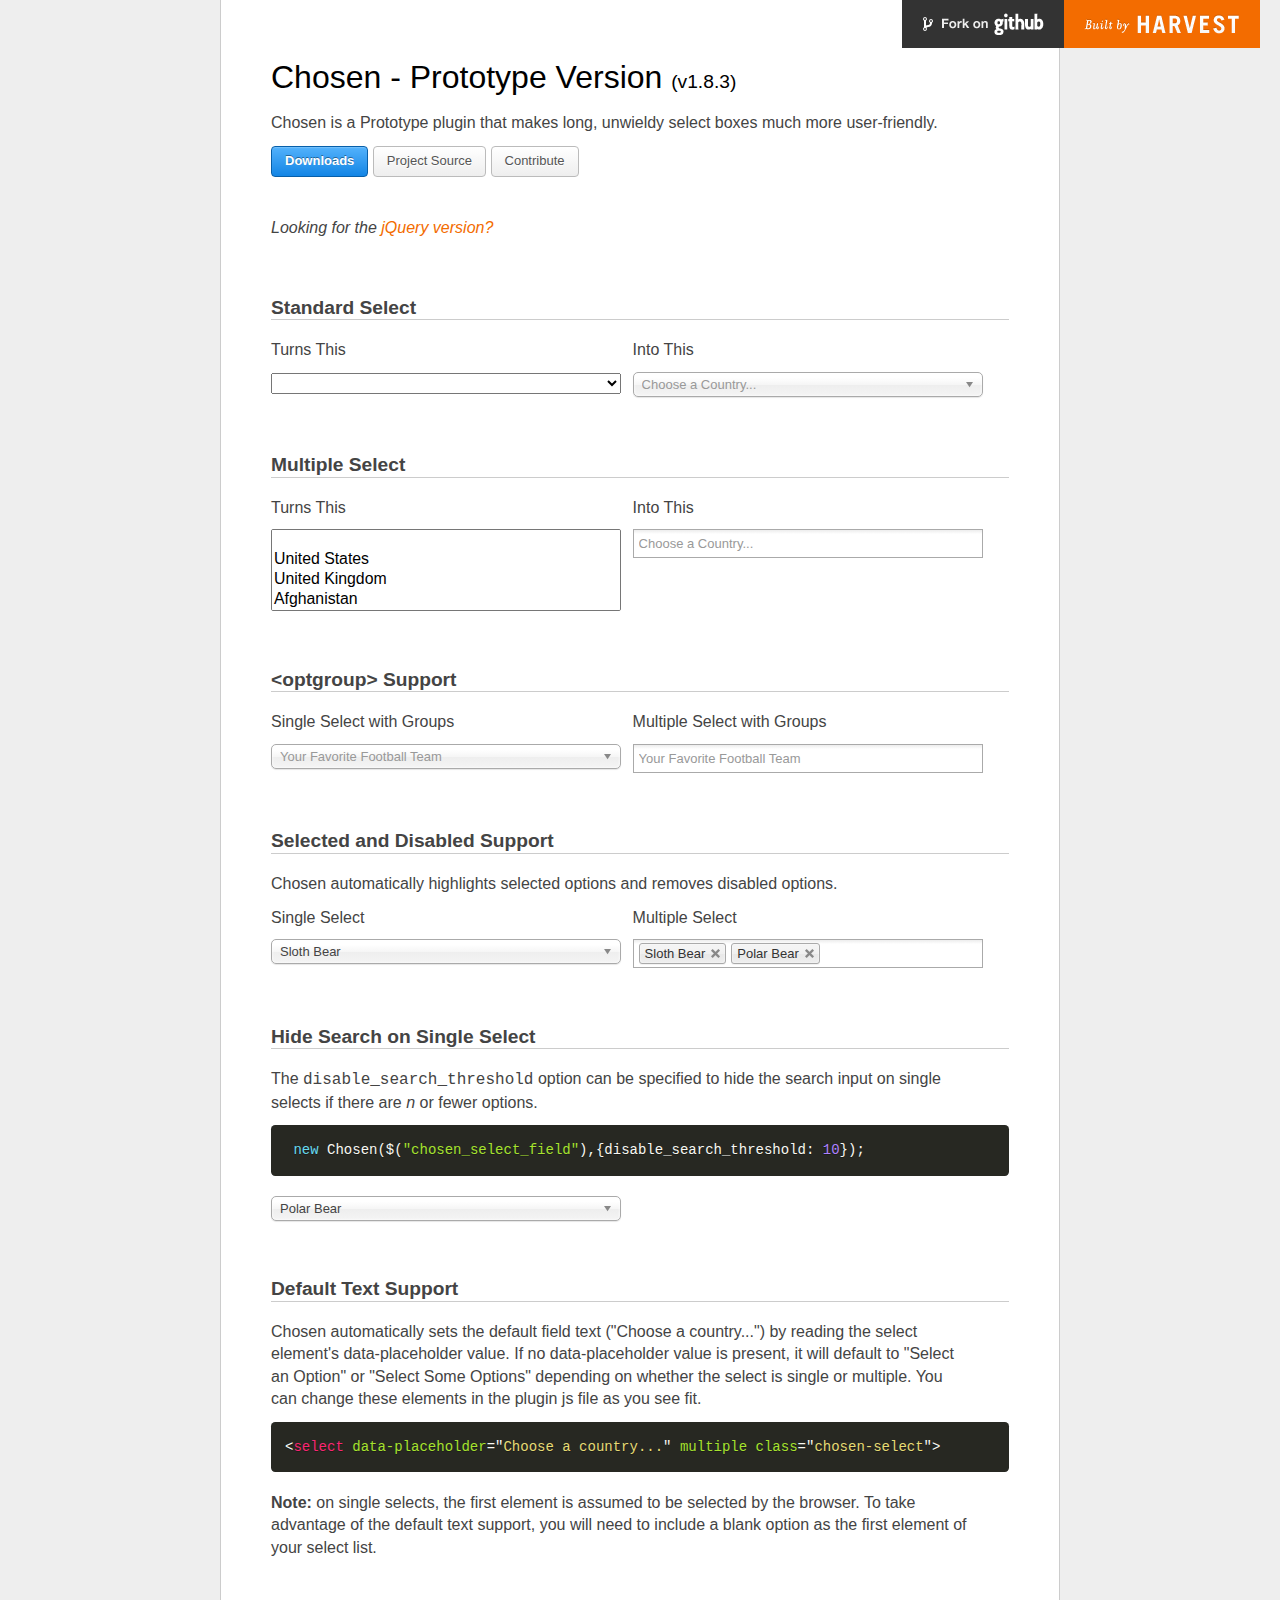
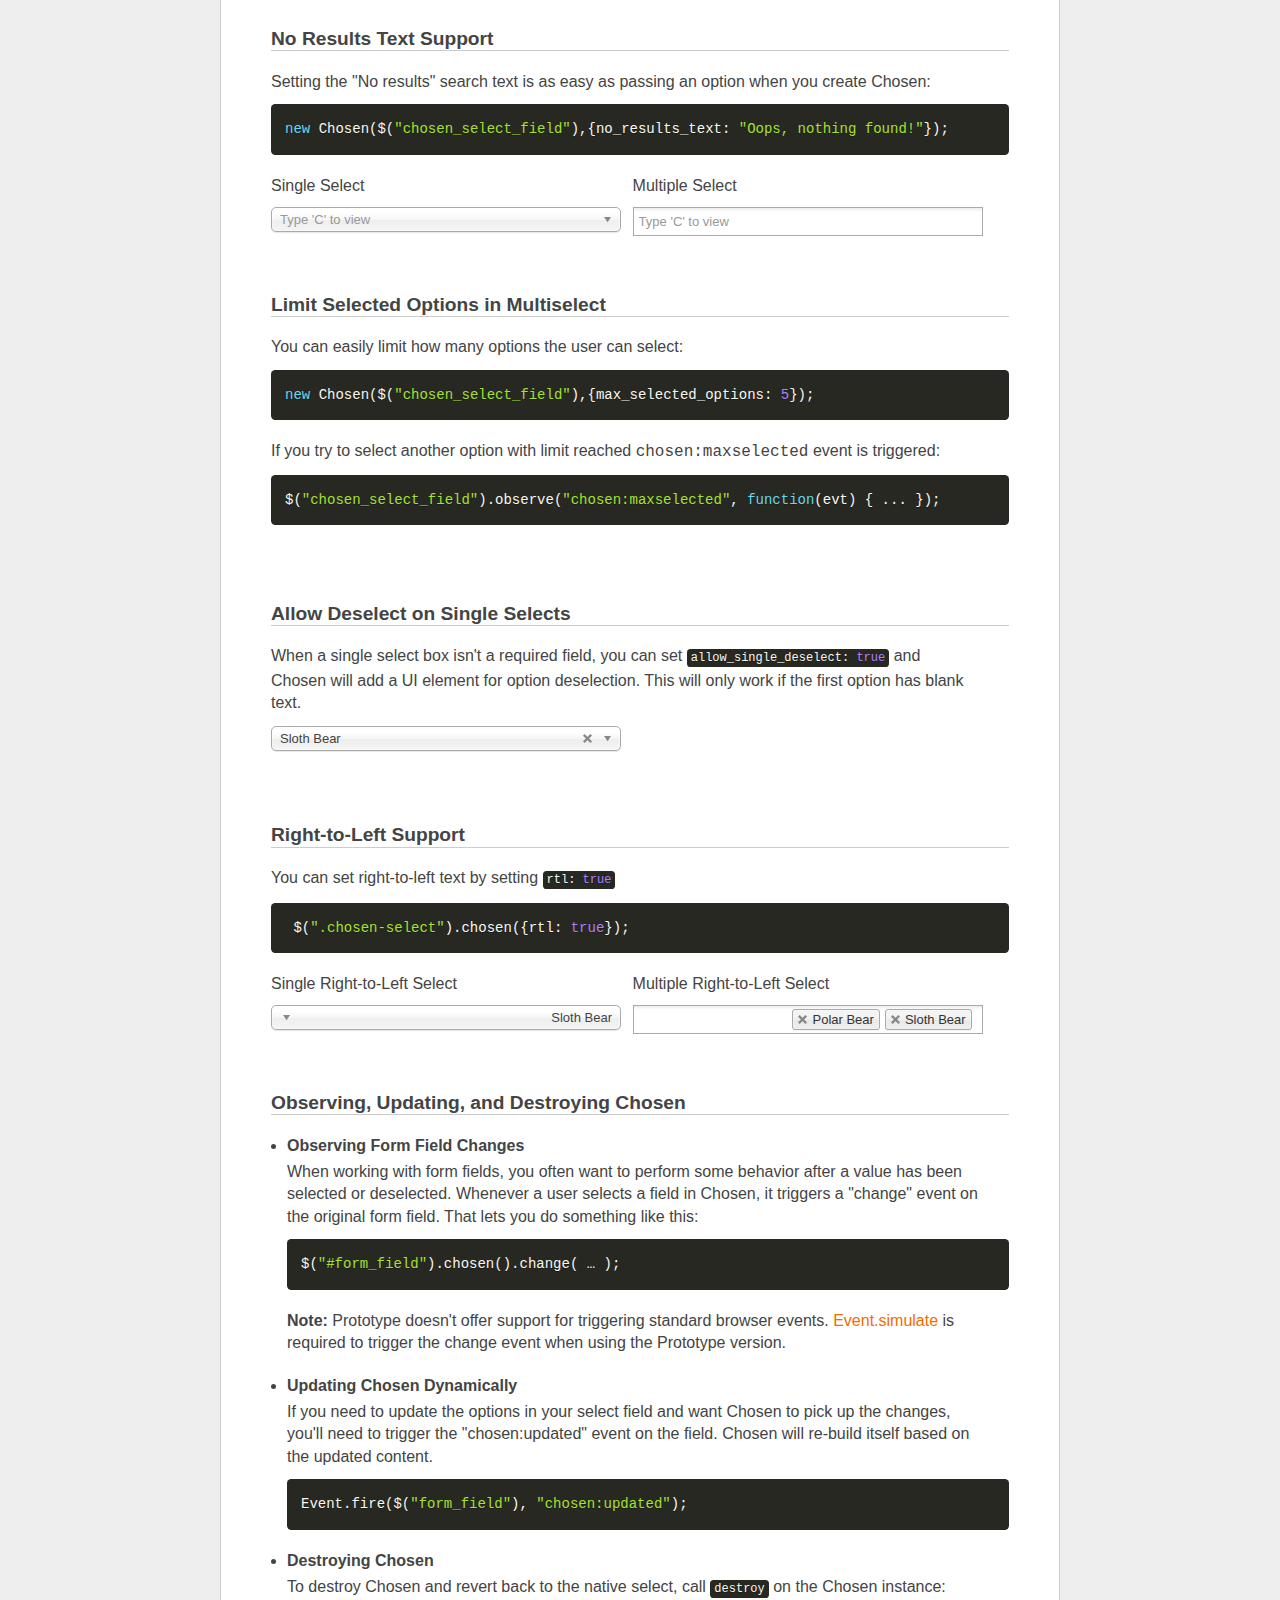
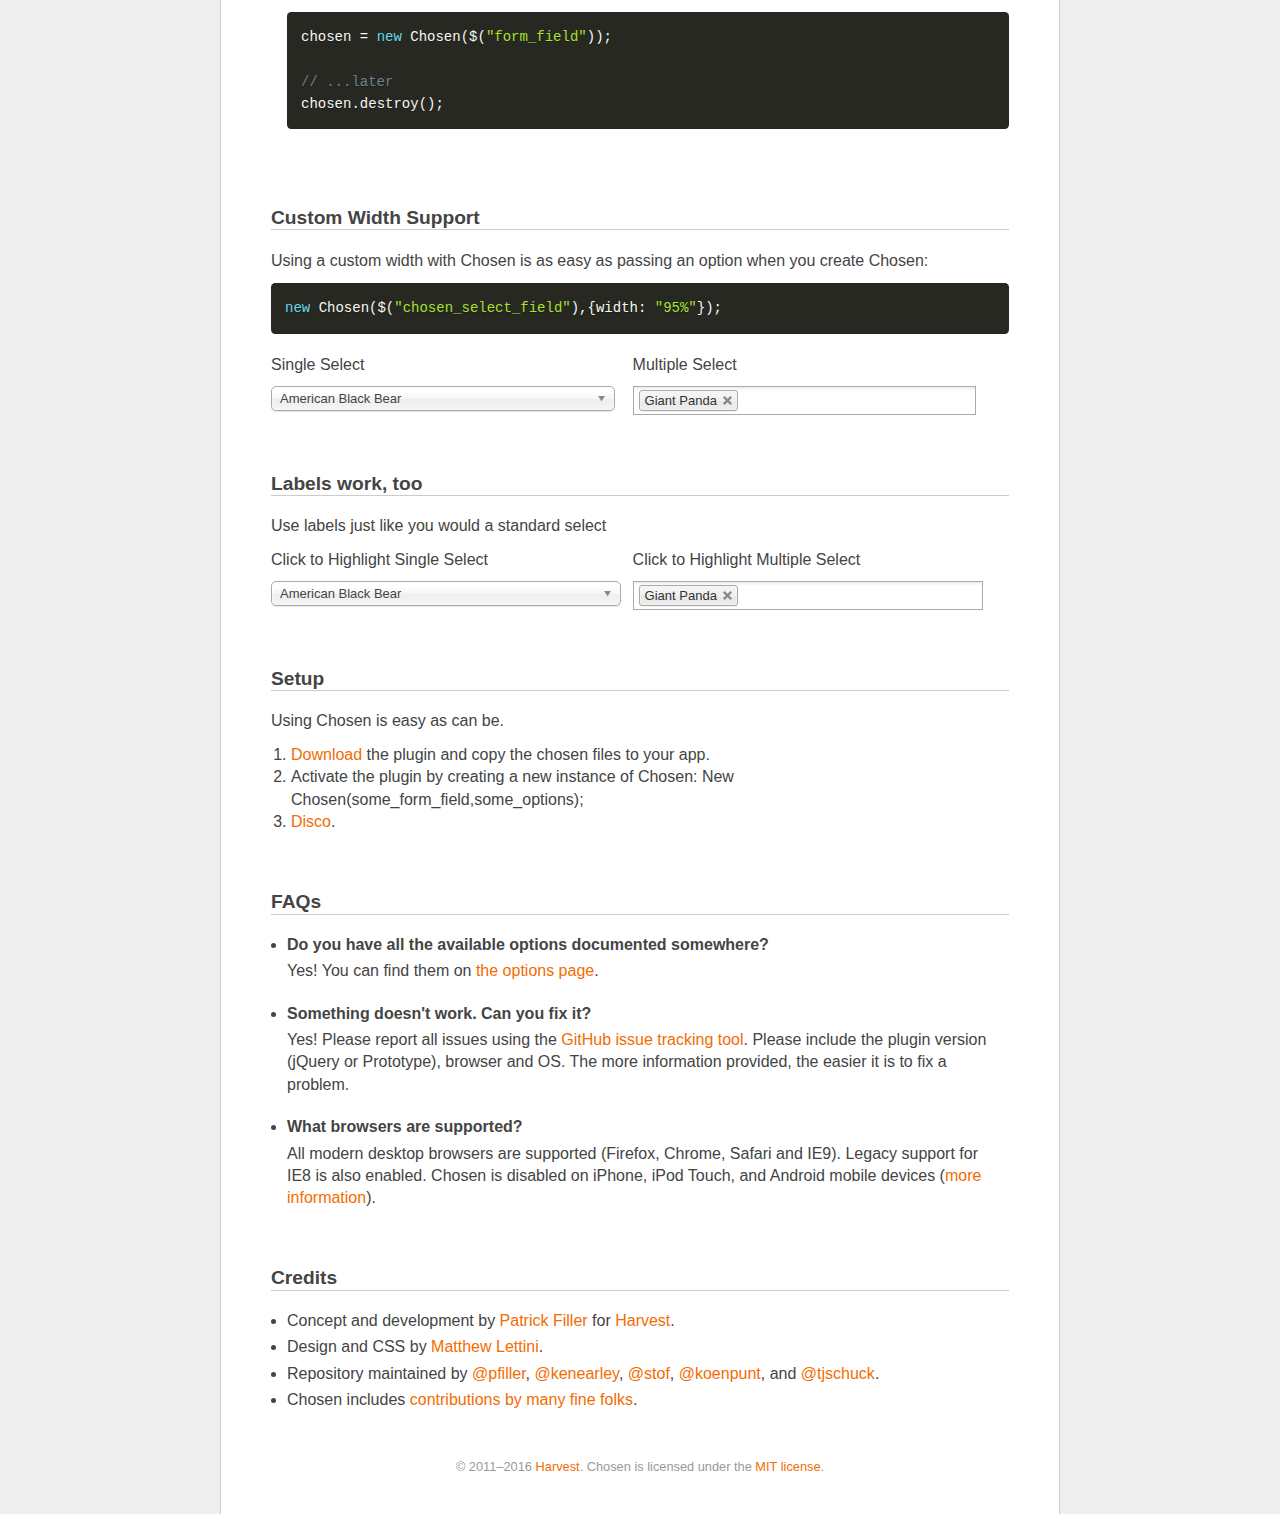
<file: public/js/chosen/index.proto.html>
<!doctype html>
<html lang="en">
<head>
  <meta charset="utf-8">
  <title>Chosen: A Prototype Plugin by Harvest to Tame Unwieldy Select Boxes</title>
  <link rel="stylesheet" href="docsupport/style.css">
  <link rel="stylesheet" href="docsupport/prism.css">
  <link rel="stylesheet" href="../../css/chosen.css">

  <meta http-equiv="Content-Security-Policy" content="default-src &apos;self&apos;; script-src &apos;self&apos; https://ajax.googleapis.com; style-src &apos;self&apos;; img-src &apos;self&apos; data:">

</head>
<body>
  <div id="container">
    <div id="content">
      <header>
        <h1>Chosen - Prototype Version <small>(<span id="latest-version">v1.8.3</span>)</small></h1>
      </header>
      <p>Chosen is a Prototype plugin that makes long, unwieldy select boxes much more user-friendly.</p>

      <p>
        <a class="button button-blue" href="https://github.com/harvesthq/chosen/releases">Downloads</a>
        <a class="button" href="https://github.com/harvesthq/chosen">Project Source</a>
        <a class="button" href="https://github.com/harvesthq/chosen/blob/master/contributing.md">Contribute</a>
      </p>

      <p class="jquery-version-refer">Looking for the <a href="index.html">jQuery version?</a></p>

      <h2><a name="standard-select" class="anchor" href="#standard-select">Standard Select</a></h2>
      <div class="side-by-side clearfix">
        <div>
          <em>Turns This</em>
          <select data-placeholder="Choose a Country..." class="select" tabindex="1">
            <option value=""></option>
            <option value="United States">United States</option>
            <option value="United Kingdom">United Kingdom</option>
            <option value="Afghanistan">Afghanistan</option>
            <option value="Aland Islands">Aland Islands</option>
            <option value="Albania">Albania</option>
            <option value="Algeria">Algeria</option>
            <option value="American Samoa">American Samoa</option>
            <option value="Andorra">Andorra</option>
            <option value="Angola">Angola</option>
            <option value="Anguilla">Anguilla</option>
            <option value="Antarctica">Antarctica</option>
            <option value="Antigua and Barbuda">Antigua and Barbuda</option>
            <option value="Argentina">Argentina</option>
            <option value="Armenia">Armenia</option>
            <option value="Aruba">Aruba</option>
            <option value="Australia">Australia</option>
            <option value="Austria">Austria</option>
            <option value="Azerbaijan">Azerbaijan</option>
            <option value="Bahamas">Bahamas</option>
            <option value="Bahrain">Bahrain</option>
            <option value="Bangladesh">Bangladesh</option>
            <option value="Barbados">Barbados</option>
            <option value="Belarus">Belarus</option>
            <option value="Belgium">Belgium</option>
            <option value="Belize">Belize</option>
            <option value="Benin">Benin</option>
            <option value="Bermuda">Bermuda</option>
            <option value="Bhutan">Bhutan</option>
            <option value="Bolivia, Plurinational State of">Bolivia, Plurinational State of</option>
            <option value="Bonaire, Sint Eustatius and Saba">Bonaire, Sint Eustatius and Saba</option>
            <option value="Bosnia and Herzegovina">Bosnia and Herzegovina</option>
            <option value="Botswana">Botswana</option>
            <option value="Bouvet Island">Bouvet Island</option>
            <option value="Brazil">Brazil</option>
            <option value="British Indian Ocean Territory">British Indian Ocean Territory</option>
            <option value="Brunei Darussalam">Brunei Darussalam</option>
            <option value="Bulgaria">Bulgaria</option>
            <option value="Burkina Faso">Burkina Faso</option>
            <option value="Burundi">Burundi</option>
            <option value="Cambodia">Cambodia</option>
            <option value="Cameroon">Cameroon</option>
            <option value="Canada">Canada</option>
            <option value="Cape Verde">Cape Verde</option>
            <option value="Cayman Islands">Cayman Islands</option>
            <option value="Central African Republic">Central African Republic</option>
            <option value="Chad">Chad</option>
            <option value="Chile">Chile</option>
            <option value="China">China</option>
            <option value="Christmas Island">Christmas Island</option>
            <option value="Cocos (Keeling) Islands">Cocos (Keeling) Islands</option>
            <option value="Colombia">Colombia</option>
            <option value="Comoros">Comoros</option>
            <option value="Congo">Congo</option>
            <option value="Congo, The Democratic Republic of The">Congo, The Democratic Republic of The</option>
            <option value="Cook Islands">Cook Islands</option>
            <option value="Costa Rica">Costa Rica</option>
            <option value="Cote D&apos;ivoire">Cote D'ivoire</option>
            <option value="Croatia">Croatia</option>
            <option value="Cuba">Cuba</option>
            <option value="Curacao">Curacao</option>
            <option value="Cyprus">Cyprus</option>
            <option value="Czech Republic">Czech Republic</option>
            <option value="Denmark">Denmark</option>
            <option value="Djibouti">Djibouti</option>
            <option value="Dominica">Dominica</option>
            <option value="Dominican Republic">Dominican Republic</option>
            <option value="Ecuador">Ecuador</option>
            <option value="Egypt">Egypt</option>
            <option value="El Salvador">El Salvador</option>
            <option value="Equatorial Guinea">Equatorial Guinea</option>
            <option value="Eritrea">Eritrea</option>
            <option value="Estonia">Estonia</option>
            <option value="Ethiopia">Ethiopia</option>
            <option value="Falkland Islands (Malvinas)">Falkland Islands (Malvinas)</option>
            <option value="Faroe Islands">Faroe Islands</option>
            <option value="Fiji">Fiji</option>
            <option value="Finland">Finland</option>
            <option value="France">France</option>
            <option value="French Guiana">French Guiana</option>
            <option value="French Polynesia">French Polynesia</option>
            <option value="French Southern Territories">French Southern Territories</option>
            <option value="Gabon">Gabon</option>
            <option value="Gambia">Gambia</option>
            <option value="Georgia">Georgia</option>
            <option value="Germany">Germany</option>
            <option value="Ghana">Ghana</option>
            <option value="Gibraltar">Gibraltar</option>
            <option value="Greece">Greece</option>
            <option value="Greenland">Greenland</option>
            <option value="Grenada">Grenada</option>
            <option value="Guadeloupe">Guadeloupe</option>
            <option value="Guam">Guam</option>
            <option value="Guatemala">Guatemala</option>
            <option value="Guernsey">Guernsey</option>
            <option value="Guinea">Guinea</option>
            <option value="Guinea-bissau">Guinea-bissau</option>
            <option value="Guyana">Guyana</option>
            <option value="Haiti">Haiti</option>
            <option value="Heard Island and Mcdonald Islands">Heard Island and Mcdonald Islands</option>
            <option value="Holy See (Vatican City State)">Holy See (Vatican City State)</option>
            <option value="Honduras">Honduras</option>
            <option value="Hong Kong">Hong Kong</option>
            <option value="Hungary">Hungary</option>
            <option value="Iceland">Iceland</option>
            <option value="India">India</option>
            <option value="Indonesia">Indonesia</option>
            <option value="Iran, Islamic Republic of">Iran, Islamic Republic of</option>
            <option value="Iraq">Iraq</option>
            <option value="Ireland">Ireland</option>
            <option value="Isle of Man">Isle of Man</option>
            <option value="Israel">Israel</option>
            <option value="Italy">Italy</option>
            <option value="Jamaica">Jamaica</option>
            <option value="Japan">Japan</option>
            <option value="Jersey">Jersey</option>
            <option value="Jordan">Jordan</option>
            <option value="Kazakhstan">Kazakhstan</option>
            <option value="Kenya">Kenya</option>
            <option value="Kiribati">Kiribati</option>
            <option value="Korea, Democratic People&apos;s Republic of">Korea, Democratic People's Republic of</option>
            <option value="Korea, Republic of">Korea, Republic of</option>
            <option value="Kuwait">Kuwait</option>
            <option value="Kyrgyzstan">Kyrgyzstan</option>
            <option value="Lao People&apos;s Democratic Republic">Lao People's Democratic Republic</option>
            <option value="Latvia">Latvia</option>
            <option value="Lebanon">Lebanon</option>
            <option value="Lesotho">Lesotho</option>
            <option value="Liberia">Liberia</option>
            <option value="Libya">Libya</option>
            <option value="Liechtenstein">Liechtenstein</option>
            <option value="Lithuania">Lithuania</option>
            <option value="Luxembourg">Luxembourg</option>
            <option value="Macao">Macao</option>
            <option value="Macedonia, The Former Yugoslav Republic of">Macedonia, The Former Yugoslav Republic of</option>
            <option value="Madagascar">Madagascar</option>
            <option value="Malawi">Malawi</option>
            <option value="Malaysia">Malaysia</option>
            <option value="Maldives">Maldives</option>
            <option value="Mali">Mali</option>
            <option value="Malta">Malta</option>
            <option value="Marshall Islands">Marshall Islands</option>
            <option value="Martinique">Martinique</option>
            <option value="Mauritania">Mauritania</option>
            <option value="Mauritius">Mauritius</option>
            <option value="Mayotte">Mayotte</option>
            <option value="Mexico">Mexico</option>
            <option value="Micronesia, Federated States of">Micronesia, Federated States of</option>
            <option value="Moldova, Republic of">Moldova, Republic of</option>
            <option value="Monaco">Monaco</option>
            <option value="Mongolia">Mongolia</option>
            <option value="Montenegro">Montenegro</option>
            <option value="Montserrat">Montserrat</option>
            <option value="Morocco">Morocco</option>
            <option value="Mozambique">Mozambique</option>
            <option value="Myanmar">Myanmar</option>
            <option value="Namibia">Namibia</option>
            <option value="Nauru">Nauru</option>
            <option value="Nepal">Nepal</option>
            <option value="Netherlands">Netherlands</option>
            <option value="New Caledonia">New Caledonia</option>
            <option value="New Zealand">New Zealand</option>
            <option value="Nicaragua">Nicaragua</option>
            <option value="Niger">Niger</option>
            <option value="Nigeria">Nigeria</option>
            <option value="Niue">Niue</option>
            <option value="Norfolk Island">Norfolk Island</option>
            <option value="Northern Mariana Islands">Northern Mariana Islands</option>
            <option value="Norway">Norway</option>
            <option value="Oman">Oman</option>
            <option value="Pakistan">Pakistan</option>
            <option value="Palau">Palau</option>
            <option value="Palestinian Territory, Occupied">Palestinian Territory, Occupied</option>
            <option value="Panama">Panama</option>
            <option value="Papua New Guinea">Papua New Guinea</option>
            <option value="Paraguay">Paraguay</option>
            <option value="Peru">Peru</option>
            <option value="Philippines">Philippines</option>
            <option value="Pitcairn">Pitcairn</option>
            <option value="Poland">Poland</option>
            <option value="Portugal">Portugal</option>
            <option value="Puerto Rico">Puerto Rico</option>
            <option value="Qatar">Qatar</option>
            <option value="Reunion">Reunion</option>
            <option value="Romania">Romania</option>
            <option value="Russian Federation">Russian Federation</option>
            <option value="Rwanda">Rwanda</option>
            <option value="Saint Barthelemy">Saint Barthelemy</option>
            <option value="Saint Helena, Ascension and Tristan da Cunha">Saint Helena, Ascension and Tristan da Cunha</option>
            <option value="Saint Kitts and Nevis">Saint Kitts and Nevis</option>
            <option value="Saint Lucia">Saint Lucia</option>
            <option value="Saint Martin (French part)">Saint Martin (French part)</option>
            <option value="Saint Pierre and Miquelon">Saint Pierre and Miquelon</option>
            <option value="Saint Vincent and The Grenadines">Saint Vincent and The Grenadines</option>
            <option value="Samoa">Samoa</option>
            <option value="San Marino">San Marino</option>
            <option value="Sao Tome and Principe">Sao Tome and Principe</option>
            <option value="Saudi Arabia">Saudi Arabia</option>
            <option value="Senegal">Senegal</option>
            <option value="Serbia">Serbia</option>
            <option value="Seychelles">Seychelles</option>
            <option value="Sierra Leone">Sierra Leone</option>
            <option value="Singapore">Singapore</option>
            <option value="Sint Maarten (Dutch part)">Sint Maarten (Dutch part)</option>
            <option value="Slovakia">Slovakia</option>
            <option value="Slovenia">Slovenia</option>
            <option value="Solomon Islands">Solomon Islands</option>
            <option value="Somalia">Somalia</option>
            <option value="South Africa">South Africa</option>
            <option value="South Georgia and The South Sandwich Islands">South Georgia and The South Sandwich Islands</option>
            <option value="South Sudan">South Sudan</option>
            <option value="Spain">Spain</option>
            <option value="Sri Lanka">Sri Lanka</option>
            <option value="Sudan">Sudan</option>
            <option value="Suriname">Suriname</option>
            <option value="Svalbard and Jan Mayen">Svalbard and Jan Mayen</option>
            <option value="Swaziland">Swaziland</option>
            <option value="Sweden">Sweden</option>
            <option value="Switzerland">Switzerland</option>
            <option value="Syrian Arab Republic">Syrian Arab Republic</option>
            <option value="Taiwan, Province of China">Taiwan, Province of China</option>
            <option value="Tajikistan">Tajikistan</option>
            <option value="Tanzania, United Republic of">Tanzania, United Republic of</option>
            <option value="Thailand">Thailand</option>
            <option value="Timor-leste">Timor-leste</option>
            <option value="Togo">Togo</option>
            <option value="Tokelau">Tokelau</option>
            <option value="Tonga">Tonga</option>
            <option value="Trinidad and Tobago">Trinidad and Tobago</option>
            <option value="Tunisia">Tunisia</option>
            <option value="Turkey">Turkey</option>
            <option value="Turkmenistan">Turkmenistan</option>
            <option value="Turks and Caicos Islands">Turks and Caicos Islands</option>
            <option value="Tuvalu">Tuvalu</option>
            <option value="Uganda">Uganda</option>
            <option value="Ukraine">Ukraine</option>
            <option value="United Arab Emirates">United Arab Emirates</option>
            <option value="United Kingdom">United Kingdom</option>
            <option value="United States">United States</option>
            <option value="United States Minor Outlying Islands">United States Minor Outlying Islands</option>
            <option value="Uruguay">Uruguay</option>
            <option value="Uzbekistan">Uzbekistan</option>
            <option value="Vanuatu">Vanuatu</option>
            <option value="Venezuela, Bolivarian Republic of">Venezuela, Bolivarian Republic of</option>
            <option value="Viet Nam">Viet Nam</option>
            <option value="Virgin Islands, British">Virgin Islands, British</option>
            <option value="Virgin Islands, U.S.">Virgin Islands, U.S.</option>
            <option value="Wallis and Futuna">Wallis and Futuna</option>
            <option value="Western Sahara">Western Sahara</option>
            <option value="Yemen">Yemen</option>
            <option value="Zambia">Zambia</option>
            <option value="Zimbabwe">Zimbabwe</option>
          </select>
        </div>
        <div>
          <em>Into This</em>
          <select data-placeholder="Choose a Country..." class="chosen-select" tabindex="2">
            <option value=""></option>
            <option value="United States">United States</option>
            <option value="United Kingdom">United Kingdom</option>
            <option value="Afghanistan">Afghanistan</option>
            <option value="Aland Islands">Aland Islands</option>
            <option value="Albania">Albania</option>
            <option value="Algeria">Algeria</option>
            <option value="American Samoa">American Samoa</option>
            <option value="Andorra">Andorra</option>
            <option value="Angola">Angola</option>
            <option value="Anguilla">Anguilla</option>
            <option value="Antarctica">Antarctica</option>
            <option value="Antigua and Barbuda">Antigua and Barbuda</option>
            <option value="Argentina">Argentina</option>
            <option value="Armenia">Armenia</option>
            <option value="Aruba">Aruba</option>
            <option value="Australia">Australia</option>
            <option value="Austria">Austria</option>
            <option value="Azerbaijan">Azerbaijan</option>
            <option value="Bahamas">Bahamas</option>
            <option value="Bahrain">Bahrain</option>
            <option value="Bangladesh">Bangladesh</option>
            <option value="Barbados">Barbados</option>
            <option value="Belarus">Belarus</option>
            <option value="Belgium">Belgium</option>
            <option value="Belize">Belize</option>
            <option value="Benin">Benin</option>
            <option value="Bermuda">Bermuda</option>
            <option value="Bhutan">Bhutan</option>
            <option value="Bolivia, Plurinational State of">Bolivia, Plurinational State of</option>
            <option value="Bonaire, Sint Eustatius and Saba">Bonaire, Sint Eustatius and Saba</option>
            <option value="Bosnia and Herzegovina">Bosnia and Herzegovina</option>
            <option value="Botswana">Botswana</option>
            <option value="Bouvet Island">Bouvet Island</option>
            <option value="Brazil">Brazil</option>
            <option value="British Indian Ocean Territory">British Indian Ocean Territory</option>
            <option value="Brunei Darussalam">Brunei Darussalam</option>
            <option value="Bulgaria">Bulgaria</option>
            <option value="Burkina Faso">Burkina Faso</option>
            <option value="Burundi">Burundi</option>
            <option value="Cambodia">Cambodia</option>
            <option value="Cameroon">Cameroon</option>
            <option value="Canada">Canada</option>
            <option value="Cape Verde">Cape Verde</option>
            <option value="Cayman Islands">Cayman Islands</option>
            <option value="Central African Republic">Central African Republic</option>
            <option value="Chad">Chad</option>
            <option value="Chile">Chile</option>
            <option value="China">China</option>
            <option value="Christmas Island">Christmas Island</option>
            <option value="Cocos (Keeling) Islands">Cocos (Keeling) Islands</option>
            <option value="Colombia">Colombia</option>
            <option value="Comoros">Comoros</option>
            <option value="Congo">Congo</option>
            <option value="Congo, The Democratic Republic of The">Congo, The Democratic Republic of The</option>
            <option value="Cook Islands">Cook Islands</option>
            <option value="Costa Rica">Costa Rica</option>
            <option value="Cote D&apos;ivoire">Cote D'ivoire</option>
            <option value="Croatia">Croatia</option>
            <option value="Cuba">Cuba</option>
            <option value="Curacao">Curacao</option>
            <option value="Cyprus">Cyprus</option>
            <option value="Czech Republic">Czech Republic</option>
            <option value="Denmark">Denmark</option>
            <option value="Djibouti">Djibouti</option>
            <option value="Dominica">Dominica</option>
            <option value="Dominican Republic">Dominican Republic</option>
            <option value="Ecuador">Ecuador</option>
            <option value="Egypt">Egypt</option>
            <option value="El Salvador">El Salvador</option>
            <option value="Equatorial Guinea">Equatorial Guinea</option>
            <option value="Eritrea">Eritrea</option>
            <option value="Estonia">Estonia</option>
            <option value="Ethiopia">Ethiopia</option>
            <option value="Falkland Islands (Malvinas)">Falkland Islands (Malvinas)</option>
            <option value="Faroe Islands">Faroe Islands</option>
            <option value="Fiji">Fiji</option>
            <option value="Finland">Finland</option>
            <option value="France">France</option>
            <option value="French Guiana">French Guiana</option>
            <option value="French Polynesia">French Polynesia</option>
            <option value="French Southern Territories">French Southern Territories</option>
            <option value="Gabon">Gabon</option>
            <option value="Gambia">Gambia</option>
            <option value="Georgia">Georgia</option>
            <option value="Germany">Germany</option>
            <option value="Ghana">Ghana</option>
            <option value="Gibraltar">Gibraltar</option>
            <option value="Greece">Greece</option>
            <option value="Greenland">Greenland</option>
            <option value="Grenada">Grenada</option>
            <option value="Guadeloupe">Guadeloupe</option>
            <option value="Guam">Guam</option>
            <option value="Guatemala">Guatemala</option>
            <option value="Guernsey">Guernsey</option>
            <option value="Guinea">Guinea</option>
            <option value="Guinea-bissau">Guinea-bissau</option>
            <option value="Guyana">Guyana</option>
            <option value="Haiti">Haiti</option>
            <option value="Heard Island and Mcdonald Islands">Heard Island and Mcdonald Islands</option>
            <option value="Holy See (Vatican City State)">Holy See (Vatican City State)</option>
            <option value="Honduras">Honduras</option>
            <option value="Hong Kong">Hong Kong</option>
            <option value="Hungary">Hungary</option>
            <option value="Iceland">Iceland</option>
            <option value="India">India</option>
            <option value="Indonesia">Indonesia</option>
            <option value="Iran, Islamic Republic of">Iran, Islamic Republic of</option>
            <option value="Iraq">Iraq</option>
            <option value="Ireland">Ireland</option>
            <option value="Isle of Man">Isle of Man</option>
            <option value="Israel">Israel</option>
            <option value="Italy">Italy</option>
            <option value="Jamaica">Jamaica</option>
            <option value="Japan">Japan</option>
            <option value="Jersey">Jersey</option>
            <option value="Jordan">Jordan</option>
            <option value="Kazakhstan">Kazakhstan</option>
            <option value="Kenya">Kenya</option>
            <option value="Kiribati">Kiribati</option>
            <option value="Korea, Democratic People&apos;s Republic of">Korea, Democratic People's Republic of</option>
            <option value="Korea, Republic of">Korea, Republic of</option>
            <option value="Kuwait">Kuwait</option>
            <option value="Kyrgyzstan">Kyrgyzstan</option>
            <option value="Lao People&apos;s Democratic Republic">Lao People's Democratic Republic</option>
            <option value="Latvia">Latvia</option>
            <option value="Lebanon">Lebanon</option>
            <option value="Lesotho">Lesotho</option>
            <option value="Liberia">Liberia</option>
            <option value="Libya">Libya</option>
            <option value="Liechtenstein">Liechtenstein</option>
            <option value="Lithuania">Lithuania</option>
            <option value="Luxembourg">Luxembourg</option>
            <option value="Macao">Macao</option>
            <option value="Macedonia, The Former Yugoslav Republic of">Macedonia, The Former Yugoslav Republic of</option>
            <option value="Madagascar">Madagascar</option>
            <option value="Malawi">Malawi</option>
            <option value="Malaysia">Malaysia</option>
            <option value="Maldives">Maldives</option>
            <option value="Mali">Mali</option>
            <option value="Malta">Malta</option>
            <option value="Marshall Islands">Marshall Islands</option>
            <option value="Martinique">Martinique</option>
            <option value="Mauritania">Mauritania</option>
            <option value="Mauritius">Mauritius</option>
            <option value="Mayotte">Mayotte</option>
            <option value="Mexico">Mexico</option>
            <option value="Micronesia, Federated States of">Micronesia, Federated States of</option>
            <option value="Moldova, Republic of">Moldova, Republic of</option>
            <option value="Monaco">Monaco</option>
            <option value="Mongolia">Mongolia</option>
            <option value="Montenegro">Montenegro</option>
            <option value="Montserrat">Montserrat</option>
            <option value="Morocco">Morocco</option>
            <option value="Mozambique">Mozambique</option>
            <option value="Myanmar">Myanmar</option>
            <option value="Namibia">Namibia</option>
            <option value="Nauru">Nauru</option>
            <option value="Nepal">Nepal</option>
            <option value="Netherlands">Netherlands</option>
            <option value="New Caledonia">New Caledonia</option>
            <option value="New Zealand">New Zealand</option>
            <option value="Nicaragua">Nicaragua</option>
            <option value="Niger">Niger</option>
            <option value="Nigeria">Nigeria</option>
            <option value="Niue">Niue</option>
            <option value="Norfolk Island">Norfolk Island</option>
            <option value="Northern Mariana Islands">Northern Mariana Islands</option>
            <option value="Norway">Norway</option>
            <option value="Oman">Oman</option>
            <option value="Pakistan">Pakistan</option>
            <option value="Palau">Palau</option>
            <option value="Palestinian Territory, Occupied">Palestinian Territory, Occupied</option>
            <option value="Panama">Panama</option>
            <option value="Papua New Guinea">Papua New Guinea</option>
            <option value="Paraguay">Paraguay</option>
            <option value="Peru">Peru</option>
            <option value="Philippines">Philippines</option>
            <option value="Pitcairn">Pitcairn</option>
            <option value="Poland">Poland</option>
            <option value="Portugal">Portugal</option>
            <option value="Puerto Rico">Puerto Rico</option>
            <option value="Qatar">Qatar</option>
            <option value="Reunion">Reunion</option>
            <option value="Romania">Romania</option>
            <option value="Russian Federation">Russian Federation</option>
            <option value="Rwanda">Rwanda</option>
            <option value="Saint Barthelemy">Saint Barthelemy</option>
            <option value="Saint Helena, Ascension and Tristan da Cunha">Saint Helena, Ascension and Tristan da Cunha</option>
            <option value="Saint Kitts and Nevis">Saint Kitts and Nevis</option>
            <option value="Saint Lucia">Saint Lucia</option>
            <option value="Saint Martin (French part)">Saint Martin (French part)</option>
            <option value="Saint Pierre and Miquelon">Saint Pierre and Miquelon</option>
            <option value="Saint Vincent and The Grenadines">Saint Vincent and The Grenadines</option>
            <option value="Samoa">Samoa</option>
            <option value="San Marino">San Marino</option>
            <option value="Sao Tome and Principe">Sao Tome and Principe</option>
            <option value="Saudi Arabia">Saudi Arabia</option>
            <option value="Senegal">Senegal</option>
            <option value="Serbia">Serbia</option>
            <option value="Seychelles">Seychelles</option>
            <option value="Sierra Leone">Sierra Leone</option>
            <option value="Singapore">Singapore</option>
            <option value="Sint Maarten (Dutch part)">Sint Maarten (Dutch part)</option>
            <option value="Slovakia">Slovakia</option>
            <option value="Slovenia">Slovenia</option>
            <option value="Solomon Islands">Solomon Islands</option>
            <option value="Somalia">Somalia</option>
            <option value="South Africa">South Africa</option>
            <option value="South Georgia and The South Sandwich Islands">South Georgia and The South Sandwich Islands</option>
            <option value="South Sudan">South Sudan</option>
            <option value="Spain">Spain</option>
            <option value="Sri Lanka">Sri Lanka</option>
            <option value="Sudan">Sudan</option>
            <option value="Suriname">Suriname</option>
            <option value="Svalbard and Jan Mayen">Svalbard and Jan Mayen</option>
            <option value="Swaziland">Swaziland</option>
            <option value="Sweden">Sweden</option>
            <option value="Switzerland">Switzerland</option>
            <option value="Syrian Arab Republic">Syrian Arab Republic</option>
            <option value="Taiwan, Province of China">Taiwan, Province of China</option>
            <option value="Tajikistan">Tajikistan</option>
            <option value="Tanzania, United Republic of">Tanzania, United Republic of</option>
            <option value="Thailand">Thailand</option>
            <option value="Timor-leste">Timor-leste</option>
            <option value="Togo">Togo</option>
            <option value="Tokelau">Tokelau</option>
            <option value="Tonga">Tonga</option>
            <option value="Trinidad and Tobago">Trinidad and Tobago</option>
            <option value="Tunisia">Tunisia</option>
            <option value="Turkey">Turkey</option>
            <option value="Turkmenistan">Turkmenistan</option>
            <option value="Turks and Caicos Islands">Turks and Caicos Islands</option>
            <option value="Tuvalu">Tuvalu</option>
            <option value="Uganda">Uganda</option>
            <option value="Ukraine">Ukraine</option>
            <option value="United Arab Emirates">United Arab Emirates</option>
            <option value="United Kingdom">United Kingdom</option>
            <option value="United States">United States</option>
            <option value="United States Minor Outlying Islands">United States Minor Outlying Islands</option>
            <option value="Uruguay">Uruguay</option>
            <option value="Uzbekistan">Uzbekistan</option>
            <option value="Vanuatu">Vanuatu</option>
            <option value="Venezuela, Bolivarian Republic of">Venezuela, Bolivarian Republic of</option>
            <option value="Viet Nam">Viet Nam</option>
            <option value="Virgin Islands, British">Virgin Islands, British</option>
            <option value="Virgin Islands, U.S.">Virgin Islands, U.S.</option>
            <option value="Wallis and Futuna">Wallis and Futuna</option>
            <option value="Western Sahara">Western Sahara</option>
            <option value="Yemen">Yemen</option>
            <option value="Zambia">Zambia</option>
            <option value="Zimbabwe">Zimbabwe</option>
          </select>
        </div>
      </div>

      <h2><a name="multiple-select" class="anchor" href="#multiple-select">Multiple Select</a></h2>
      <div class="side-by-side clearfix">
        <div>
          <em>Turns This</em>
          <select data-placeholder="Choose a Country..." class="select" multiple tabindex="3">
            <option value=""></option>
            <option value="United States">United States</option>
            <option value="United Kingdom">United Kingdom</option>
            <option value="Afghanistan">Afghanistan</option>
            <option value="Aland Islands">Aland Islands</option>
            <option value="Albania">Albania</option>
            <option value="Algeria">Algeria</option>
            <option value="American Samoa">American Samoa</option>
            <option value="Andorra">Andorra</option>
            <option value="Angola">Angola</option>
            <option value="Anguilla">Anguilla</option>
            <option value="Antarctica">Antarctica</option>
            <option value="Antigua and Barbuda">Antigua and Barbuda</option>
            <option value="Argentina">Argentina</option>
            <option value="Armenia">Armenia</option>
            <option value="Aruba">Aruba</option>
            <option value="Australia">Australia</option>
            <option value="Austria">Austria</option>
            <option value="Azerbaijan">Azerbaijan</option>
            <option value="Bahamas">Bahamas</option>
            <option value="Bahrain">Bahrain</option>
            <option value="Bangladesh">Bangladesh</option>
            <option value="Barbados">Barbados</option>
            <option value="Belarus">Belarus</option>
            <option value="Belgium">Belgium</option>
            <option value="Belize">Belize</option>
            <option value="Benin">Benin</option>
            <option value="Bermuda">Bermuda</option>
            <option value="Bhutan">Bhutan</option>
            <option value="Bolivia, Plurinational State of">Bolivia, Plurinational State of</option>
            <option value="Bonaire, Sint Eustatius and Saba">Bonaire, Sint Eustatius and Saba</option>
            <option value="Bosnia and Herzegovina">Bosnia and Herzegovina</option>
            <option value="Botswana">Botswana</option>
            <option value="Bouvet Island">Bouvet Island</option>
            <option value="Brazil">Brazil</option>
            <option value="British Indian Ocean Territory">British Indian Ocean Territory</option>
            <option value="Brunei Darussalam">Brunei Darussalam</option>
            <option value="Bulgaria">Bulgaria</option>
            <option value="Burkina Faso">Burkina Faso</option>
            <option value="Burundi">Burundi</option>
            <option value="Cambodia">Cambodia</option>
            <option value="Cameroon">Cameroon</option>
            <option value="Canada">Canada</option>
            <option value="Cape Verde">Cape Verde</option>
            <option value="Cayman Islands">Cayman Islands</option>
            <option value="Central African Republic">Central African Republic</option>
            <option value="Chad">Chad</option>
            <option value="Chile">Chile</option>
            <option value="China">China</option>
            <option value="Christmas Island">Christmas Island</option>
            <option value="Cocos (Keeling) Islands">Cocos (Keeling) Islands</option>
            <option value="Colombia">Colombia</option>
            <option value="Comoros">Comoros</option>
            <option value="Congo">Congo</option>
            <option value="Congo, The Democratic Republic of The">Congo, The Democratic Republic of The</option>
            <option value="Cook Islands">Cook Islands</option>
            <option value="Costa Rica">Costa Rica</option>
            <option value="Cote D&apos;ivoire">Cote D'ivoire</option>
            <option value="Croatia">Croatia</option>
            <option value="Cuba">Cuba</option>
            <option value="Curacao">Curacao</option>
            <option value="Cyprus">Cyprus</option>
            <option value="Czech Republic">Czech Republic</option>
            <option value="Denmark">Denmark</option>
            <option value="Djibouti">Djibouti</option>
            <option value="Dominica">Dominica</option>
            <option value="Dominican Republic">Dominican Republic</option>
            <option value="Ecuador">Ecuador</option>
            <option value="Egypt">Egypt</option>
            <option value="El Salvador">El Salvador</option>
            <option value="Equatorial Guinea">Equatorial Guinea</option>
            <option value="Eritrea">Eritrea</option>
            <option value="Estonia">Estonia</option>
            <option value="Ethiopia">Ethiopia</option>
            <option value="Falkland Islands (Malvinas)">Falkland Islands (Malvinas)</option>
            <option value="Faroe Islands">Faroe Islands</option>
            <option value="Fiji">Fiji</option>
            <option value="Finland">Finland</option>
            <option value="France">France</option>
            <option value="French Guiana">French Guiana</option>
            <option value="French Polynesia">French Polynesia</option>
            <option value="French Southern Territories">French Southern Territories</option>
            <option value="Gabon">Gabon</option>
            <option value="Gambia">Gambia</option>
            <option value="Georgia">Georgia</option>
            <option value="Germany">Germany</option>
            <option value="Ghana">Ghana</option>
            <option value="Gibraltar">Gibraltar</option>
            <option value="Greece">Greece</option>
            <option value="Greenland">Greenland</option>
            <option value="Grenada">Grenada</option>
            <option value="Guadeloupe">Guadeloupe</option>
            <option value="Guam">Guam</option>
            <option value="Guatemala">Guatemala</option>
            <option value="Guernsey">Guernsey</option>
            <option value="Guinea">Guinea</option>
            <option value="Guinea-bissau">Guinea-bissau</option>
            <option value="Guyana">Guyana</option>
            <option value="Haiti">Haiti</option>
            <option value="Heard Island and Mcdonald Islands">Heard Island and Mcdonald Islands</option>
            <option value="Holy See (Vatican City State)">Holy See (Vatican City State)</option>
            <option value="Honduras">Honduras</option>
            <option value="Hong Kong">Hong Kong</option>
            <option value="Hungary">Hungary</option>
            <option value="Iceland">Iceland</option>
            <option value="India">India</option>
            <option value="Indonesia">Indonesia</option>
            <option value="Iran, Islamic Republic of">Iran, Islamic Republic of</option>
            <option value="Iraq">Iraq</option>
            <option value="Ireland">Ireland</option>
            <option value="Isle of Man">Isle of Man</option>
            <option value="Israel">Israel</option>
            <option value="Italy">Italy</option>
            <option value="Jamaica">Jamaica</option>
            <option value="Japan">Japan</option>
            <option value="Jersey">Jersey</option>
            <option value="Jordan">Jordan</option>
            <option value="Kazakhstan">Kazakhstan</option>
            <option value="Kenya">Kenya</option>
            <option value="Kiribati">Kiribati</option>
            <option value="Korea, Democratic People&apos;s Republic of">Korea, Democratic People's Republic of</option>
            <option value="Korea, Republic of">Korea, Republic of</option>
            <option value="Kuwait">Kuwait</option>
            <option value="Kyrgyzstan">Kyrgyzstan</option>
            <option value="Lao People&apos;s Democratic Republic">Lao People's Democratic Republic</option>
            <option value="Latvia">Latvia</option>
            <option value="Lebanon">Lebanon</option>
            <option value="Lesotho">Lesotho</option>
            <option value="Liberia">Liberia</option>
            <option value="Libya">Libya</option>
            <option value="Liechtenstein">Liechtenstein</option>
            <option value="Lithuania">Lithuania</option>
            <option value="Luxembourg">Luxembourg</option>
            <option value="Macao">Macao</option>
            <option value="Macedonia, The Former Yugoslav Republic of">Macedonia, The Former Yugoslav Republic of</option>
            <option value="Madagascar">Madagascar</option>
            <option value="Malawi">Malawi</option>
            <option value="Malaysia">Malaysia</option>
            <option value="Maldives">Maldives</option>
            <option value="Mali">Mali</option>
            <option value="Malta">Malta</option>
            <option value="Marshall Islands">Marshall Islands</option>
            <option value="Martinique">Martinique</option>
            <option value="Mauritania">Mauritania</option>
            <option value="Mauritius">Mauritius</option>
            <option value="Mayotte">Mayotte</option>
            <option value="Mexico">Mexico</option>
            <option value="Micronesia, Federated States of">Micronesia, Federated States of</option>
            <option value="Moldova, Republic of">Moldova, Republic of</option>
            <option value="Monaco">Monaco</option>
            <option value="Mongolia">Mongolia</option>
            <option value="Montenegro">Montenegro</option>
            <option value="Montserrat">Montserrat</option>
            <option value="Morocco">Morocco</option>
            <option value="Mozambique">Mozambique</option>
            <option value="Myanmar">Myanmar</option>
            <option value="Namibia">Namibia</option>
            <option value="Nauru">Nauru</option>
            <option value="Nepal">Nepal</option>
            <option value="Netherlands">Netherlands</option>
            <option value="New Caledonia">New Caledonia</option>
            <option value="New Zealand">New Zealand</option>
            <option value="Nicaragua">Nicaragua</option>
            <option value="Niger">Niger</option>
            <option value="Nigeria">Nigeria</option>
            <option value="Niue">Niue</option>
            <option value="Norfolk Island">Norfolk Island</option>
            <option value="Northern Mariana Islands">Northern Mariana Islands</option>
            <option value="Norway">Norway</option>
            <option value="Oman">Oman</option>
            <option value="Pakistan">Pakistan</option>
            <option value="Palau">Palau</option>
            <option value="Palestinian Territory, Occupied">Palestinian Territory, Occupied</option>
            <option value="Panama">Panama</option>
            <option value="Papua New Guinea">Papua New Guinea</option>
            <option value="Paraguay">Paraguay</option>
            <option value="Peru">Peru</option>
            <option value="Philippines">Philippines</option>
            <option value="Pitcairn">Pitcairn</option>
            <option value="Poland">Poland</option>
            <option value="Portugal">Portugal</option>
            <option value="Puerto Rico">Puerto Rico</option>
            <option value="Qatar">Qatar</option>
            <option value="Reunion">Reunion</option>
            <option value="Romania">Romania</option>
            <option value="Russian Federation">Russian Federation</option>
            <option value="Rwanda">Rwanda</option>
            <option value="Saint Barthelemy">Saint Barthelemy</option>
            <option value="Saint Helena, Ascension and Tristan da Cunha">Saint Helena, Ascension and Tristan da Cunha</option>
            <option value="Saint Kitts and Nevis">Saint Kitts and Nevis</option>
            <option value="Saint Lucia">Saint Lucia</option>
            <option value="Saint Martin (French part)">Saint Martin (French part)</option>
            <option value="Saint Pierre and Miquelon">Saint Pierre and Miquelon</option>
            <option value="Saint Vincent and The Grenadines">Saint Vincent and The Grenadines</option>
            <option value="Samoa">Samoa</option>
            <option value="San Marino">San Marino</option>
            <option value="Sao Tome and Principe">Sao Tome and Principe</option>
            <option value="Saudi Arabia">Saudi Arabia</option>
            <option value="Senegal">Senegal</option>
            <option value="Serbia">Serbia</option>
            <option value="Seychelles">Seychelles</option>
            <option value="Sierra Leone">Sierra Leone</option>
            <option value="Singapore">Singapore</option>
            <option value="Sint Maarten (Dutch part)">Sint Maarten (Dutch part)</option>
            <option value="Slovakia">Slovakia</option>
            <option value="Slovenia">Slovenia</option>
            <option value="Solomon Islands">Solomon Islands</option>
            <option value="Somalia">Somalia</option>
            <option value="South Africa">South Africa</option>
            <option value="South Georgia and The South Sandwich Islands">South Georgia and The South Sandwich Islands</option>
            <option value="South Sudan">South Sudan</option>
            <option value="Spain">Spain</option>
            <option value="Sri Lanka">Sri Lanka</option>
            <option value="Sudan">Sudan</option>
            <option value="Suriname">Suriname</option>
            <option value="Svalbard and Jan Mayen">Svalbard and Jan Mayen</option>
            <option value="Swaziland">Swaziland</option>
            <option value="Sweden">Sweden</option>
            <option value="Switzerland">Switzerland</option>
            <option value="Syrian Arab Republic">Syrian Arab Republic</option>
            <option value="Taiwan, Province of China">Taiwan, Province of China</option>
            <option value="Tajikistan">Tajikistan</option>
            <option value="Tanzania, United Republic of">Tanzania, United Republic of</option>
            <option value="Thailand">Thailand</option>
            <option value="Timor-leste">Timor-leste</option>
            <option value="Togo">Togo</option>
            <option value="Tokelau">Tokelau</option>
            <option value="Tonga">Tonga</option>
            <option value="Trinidad and Tobago">Trinidad and Tobago</option>
            <option value="Tunisia">Tunisia</option>
            <option value="Turkey">Turkey</option>
            <option value="Turkmenistan">Turkmenistan</option>
            <option value="Turks and Caicos Islands">Turks and Caicos Islands</option>
            <option value="Tuvalu">Tuvalu</option>
            <option value="Uganda">Uganda</option>
            <option value="Ukraine">Ukraine</option>
            <option value="United Arab Emirates">United Arab Emirates</option>
            <option value="United Kingdom">United Kingdom</option>
            <option value="United States">United States</option>
            <option value="United States Minor Outlying Islands">United States Minor Outlying Islands</option>
            <option value="Uruguay">Uruguay</option>
            <option value="Uzbekistan">Uzbekistan</option>
            <option value="Vanuatu">Vanuatu</option>
            <option value="Venezuela, Bolivarian Republic of">Venezuela, Bolivarian Republic of</option>
            <option value="Viet Nam">Viet Nam</option>
            <option value="Virgin Islands, British">Virgin Islands, British</option>
            <option value="Virgin Islands, U.S.">Virgin Islands, U.S.</option>
            <option value="Wallis and Futuna">Wallis and Futuna</option>
            <option value="Western Sahara">Western Sahara</option>
            <option value="Yemen">Yemen</option>
            <option value="Zambia">Zambia</option>
            <option value="Zimbabwe">Zimbabwe</option>
          </select>
        </div>
        <div>
          <em>Into This</em>
          <select data-placeholder="Choose a Country..." class="chosen-select" multiple tabindex="4">
            <option value=""></option>
            <option value="United States">United States</option>
            <option value="United Kingdom">United Kingdom</option>
            <option value="Afghanistan">Afghanistan</option>
            <option value="Aland Islands">Aland Islands</option>
            <option value="Albania">Albania</option>
            <option value="Algeria">Algeria</option>
            <option value="American Samoa">American Samoa</option>
            <option value="Andorra">Andorra</option>
            <option value="Angola">Angola</option>
            <option value="Anguilla">Anguilla</option>
            <option value="Antarctica">Antarctica</option>
            <option value="Antigua and Barbuda">Antigua and Barbuda</option>
            <option value="Argentina">Argentina</option>
            <option value="Armenia">Armenia</option>
            <option value="Aruba">Aruba</option>
            <option value="Australia">Australia</option>
            <option value="Austria">Austria</option>
            <option value="Azerbaijan">Azerbaijan</option>
            <option value="Bahamas">Bahamas</option>
            <option value="Bahrain">Bahrain</option>
            <option value="Bangladesh">Bangladesh</option>
            <option value="Barbados">Barbados</option>
            <option value="Belarus">Belarus</option>
            <option value="Belgium">Belgium</option>
            <option value="Belize">Belize</option>
            <option value="Benin">Benin</option>
            <option value="Bermuda">Bermuda</option>
            <option value="Bhutan">Bhutan</option>
            <option value="Bolivia, Plurinational State of">Bolivia, Plurinational State of</option>
            <option value="Bonaire, Sint Eustatius and Saba">Bonaire, Sint Eustatius and Saba</option>
            <option value="Bosnia and Herzegovina">Bosnia and Herzegovina</option>
            <option value="Botswana">Botswana</option>
            <option value="Bouvet Island">Bouvet Island</option>
            <option value="Brazil">Brazil</option>
            <option value="British Indian Ocean Territory">British Indian Ocean Territory</option>
            <option value="Brunei Darussalam">Brunei Darussalam</option>
            <option value="Bulgaria">Bulgaria</option>
            <option value="Burkina Faso">Burkina Faso</option>
            <option value="Burundi">Burundi</option>
            <option value="Cambodia">Cambodia</option>
            <option value="Cameroon">Cameroon</option>
            <option value="Canada">Canada</option>
            <option value="Cape Verde">Cape Verde</option>
            <option value="Cayman Islands">Cayman Islands</option>
            <option value="Central African Republic">Central African Republic</option>
            <option value="Chad">Chad</option>
            <option value="Chile">Chile</option>
            <option value="China">China</option>
            <option value="Christmas Island">Christmas Island</option>
            <option value="Cocos (Keeling) Islands">Cocos (Keeling) Islands</option>
            <option value="Colombia">Colombia</option>
            <option value="Comoros">Comoros</option>
            <option value="Congo">Congo</option>
            <option value="Congo, The Democratic Republic of The">Congo, The Democratic Republic of The</option>
            <option value="Cook Islands">Cook Islands</option>
            <option value="Costa Rica">Costa Rica</option>
            <option value="Cote D&apos;ivoire">Cote D'ivoire</option>
            <option value="Croatia">Croatia</option>
            <option value="Cuba">Cuba</option>
            <option value="Curacao">Curacao</option>
            <option value="Cyprus">Cyprus</option>
            <option value="Czech Republic">Czech Republic</option>
            <option value="Denmark">Denmark</option>
            <option value="Djibouti">Djibouti</option>
            <option value="Dominica">Dominica</option>
            <option value="Dominican Republic">Dominican Republic</option>
            <option value="Ecuador">Ecuador</option>
            <option value="Egypt">Egypt</option>
            <option value="El Salvador">El Salvador</option>
            <option value="Equatorial Guinea">Equatorial Guinea</option>
            <option value="Eritrea">Eritrea</option>
            <option value="Estonia">Estonia</option>
            <option value="Ethiopia">Ethiopia</option>
            <option value="Falkland Islands (Malvinas)">Falkland Islands (Malvinas)</option>
            <option value="Faroe Islands">Faroe Islands</option>
            <option value="Fiji">Fiji</option>
            <option value="Finland">Finland</option>
            <option value="France">France</option>
            <option value="French Guiana">French Guiana</option>
            <option value="French Polynesia">French Polynesia</option>
            <option value="French Southern Territories">French Southern Territories</option>
            <option value="Gabon">Gabon</option>
            <option value="Gambia">Gambia</option>
            <option value="Georgia">Georgia</option>
            <option value="Germany">Germany</option>
            <option value="Ghana">Ghana</option>
            <option value="Gibraltar">Gibraltar</option>
            <option value="Greece">Greece</option>
            <option value="Greenland">Greenland</option>
            <option value="Grenada">Grenada</option>
            <option value="Guadeloupe">Guadeloupe</option>
            <option value="Guam">Guam</option>
            <option value="Guatemala">Guatemala</option>
            <option value="Guernsey">Guernsey</option>
            <option value="Guinea">Guinea</option>
            <option value="Guinea-bissau">Guinea-bissau</option>
            <option value="Guyana">Guyana</option>
            <option value="Haiti">Haiti</option>
            <option value="Heard Island and Mcdonald Islands">Heard Island and Mcdonald Islands</option>
            <option value="Holy See (Vatican City State)">Holy See (Vatican City State)</option>
            <option value="Honduras">Honduras</option>
            <option value="Hong Kong">Hong Kong</option>
            <option value="Hungary">Hungary</option>
            <option value="Iceland">Iceland</option>
            <option value="India">India</option>
            <option value="Indonesia">Indonesia</option>
            <option value="Iran, Islamic Republic of">Iran, Islamic Republic of</option>
            <option value="Iraq">Iraq</option>
            <option value="Ireland">Ireland</option>
            <option value="Isle of Man">Isle of Man</option>
            <option value="Israel">Israel</option>
            <option value="Italy">Italy</option>
            <option value="Jamaica">Jamaica</option>
            <option value="Japan">Japan</option>
            <option value="Jersey">Jersey</option>
            <option value="Jordan">Jordan</option>
            <option value="Kazakhstan">Kazakhstan</option>
            <option value="Kenya">Kenya</option>
            <option value="Kiribati">Kiribati</option>
            <option value="Korea, Democratic People&apos;s Republic of">Korea, Democratic People's Republic of</option>
            <option value="Korea, Republic of">Korea, Republic of</option>
            <option value="Kuwait">Kuwait</option>
            <option value="Kyrgyzstan">Kyrgyzstan</option>
            <option value="Lao People&apos;s Democratic Republic">Lao People's Democratic Republic</option>
            <option value="Latvia">Latvia</option>
            <option value="Lebanon">Lebanon</option>
            <option value="Lesotho">Lesotho</option>
            <option value="Liberia">Liberia</option>
            <option value="Libya">Libya</option>
            <option value="Liechtenstein">Liechtenstein</option>
            <option value="Lithuania">Lithuania</option>
            <option value="Luxembourg">Luxembourg</option>
            <option value="Macao">Macao</option>
            <option value="Macedonia, The Former Yugoslav Republic of">Macedonia, The Former Yugoslav Republic of</option>
            <option value="Madagascar">Madagascar</option>
            <option value="Malawi">Malawi</option>
            <option value="Malaysia">Malaysia</option>
            <option value="Maldives">Maldives</option>
            <option value="Mali">Mali</option>
            <option value="Malta">Malta</option>
            <option value="Marshall Islands">Marshall Islands</option>
            <option value="Martinique">Martinique</option>
            <option value="Mauritania">Mauritania</option>
            <option value="Mauritius">Mauritius</option>
            <option value="Mayotte">Mayotte</option>
            <option value="Mexico">Mexico</option>
            <option value="Micronesia, Federated States of">Micronesia, Federated States of</option>
            <option value="Moldova, Republic of">Moldova, Republic of</option>
            <option value="Monaco">Monaco</option>
            <option value="Mongolia">Mongolia</option>
            <option value="Montenegro">Montenegro</option>
            <option value="Montserrat">Montserrat</option>
            <option value="Morocco">Morocco</option>
            <option value="Mozambique">Mozambique</option>
            <option value="Myanmar">Myanmar</option>
            <option value="Namibia">Namibia</option>
            <option value="Nauru">Nauru</option>
            <option value="Nepal">Nepal</option>
            <option value="Netherlands">Netherlands</option>
            <option value="New Caledonia">New Caledonia</option>
            <option value="New Zealand">New Zealand</option>
            <option value="Nicaragua">Nicaragua</option>
            <option value="Niger">Niger</option>
            <option value="Nigeria">Nigeria</option>
            <option value="Niue">Niue</option>
            <option value="Norfolk Island">Norfolk Island</option>
            <option value="Northern Mariana Islands">Northern Mariana Islands</option>
            <option value="Norway">Norway</option>
            <option value="Oman">Oman</option>
            <option value="Pakistan">Pakistan</option>
            <option value="Palau">Palau</option>
            <option value="Palestinian Territory, Occupied">Palestinian Territory, Occupied</option>
            <option value="Panama">Panama</option>
            <option value="Papua New Guinea">Papua New Guinea</option>
            <option value="Paraguay">Paraguay</option>
            <option value="Peru">Peru</option>
            <option value="Philippines">Philippines</option>
            <option value="Pitcairn">Pitcairn</option>
            <option value="Poland">Poland</option>
            <option value="Portugal">Portugal</option>
            <option value="Puerto Rico">Puerto Rico</option>
            <option value="Qatar">Qatar</option>
            <option value="Reunion">Reunion</option>
            <option value="Romania">Romania</option>
            <option value="Russian Federation">Russian Federation</option>
            <option value="Rwanda">Rwanda</option>
            <option value="Saint Barthelemy">Saint Barthelemy</option>
            <option value="Saint Helena, Ascension and Tristan da Cunha">Saint Helena, Ascension and Tristan da Cunha</option>
            <option value="Saint Kitts and Nevis">Saint Kitts and Nevis</option>
            <option value="Saint Lucia">Saint Lucia</option>
            <option value="Saint Martin (French part)">Saint Martin (French part)</option>
            <option value="Saint Pierre and Miquelon">Saint Pierre and Miquelon</option>
            <option value="Saint Vincent and The Grenadines">Saint Vincent and The Grenadines</option>
            <option value="Samoa">Samoa</option>
            <option value="San Marino">San Marino</option>
            <option value="Sao Tome and Principe">Sao Tome and Principe</option>
            <option value="Saudi Arabia">Saudi Arabia</option>
            <option value="Senegal">Senegal</option>
            <option value="Serbia">Serbia</option>
            <option value="Seychelles">Seychelles</option>
            <option value="Sierra Leone">Sierra Leone</option>
            <option value="Singapore">Singapore</option>
            <option value="Sint Maarten (Dutch part)">Sint Maarten (Dutch part)</option>
            <option value="Slovakia">Slovakia</option>
            <option value="Slovenia">Slovenia</option>
            <option value="Solomon Islands">Solomon Islands</option>
            <option value="Somalia">Somalia</option>
            <option value="South Africa">South Africa</option>
            <option value="South Georgia and The South Sandwich Islands">South Georgia and The South Sandwich Islands</option>
            <option value="South Sudan">South Sudan</option>
            <option value="Spain">Spain</option>
            <option value="Sri Lanka">Sri Lanka</option>
            <option value="Sudan">Sudan</option>
            <option value="Suriname">Suriname</option>
            <option value="Svalbard and Jan Mayen">Svalbard and Jan Mayen</option>
            <option value="Swaziland">Swaziland</option>
            <option value="Sweden">Sweden</option>
            <option value="Switzerland">Switzerland</option>
            <option value="Syrian Arab Republic">Syrian Arab Republic</option>
            <option value="Taiwan, Province of China">Taiwan, Province of China</option>
            <option value="Tajikistan">Tajikistan</option>
            <option value="Tanzania, United Republic of">Tanzania, United Republic of</option>
            <option value="Thailand">Thailand</option>
            <option value="Timor-leste">Timor-leste</option>
            <option value="Togo">Togo</option>
            <option value="Tokelau">Tokelau</option>
            <option value="Tonga">Tonga</option>
            <option value="Trinidad and Tobago">Trinidad and Tobago</option>
            <option value="Tunisia">Tunisia</option>
            <option value="Turkey">Turkey</option>
            <option value="Turkmenistan">Turkmenistan</option>
            <option value="Turks and Caicos Islands">Turks and Caicos Islands</option>
            <option value="Tuvalu">Tuvalu</option>
            <option value="Uganda">Uganda</option>
            <option value="Ukraine">Ukraine</option>
            <option value="United Arab Emirates">United Arab Emirates</option>
            <option value="United Kingdom">United Kingdom</option>
            <option value="United States">United States</option>
            <option value="United States Minor Outlying Islands">United States Minor Outlying Islands</option>
            <option value="Uruguay">Uruguay</option>
            <option value="Uzbekistan">Uzbekistan</option>
            <option value="Vanuatu">Vanuatu</option>
            <option value="Venezuela, Bolivarian Republic of">Venezuela, Bolivarian Republic of</option>
            <option value="Viet Nam">Viet Nam</option>
            <option value="Virgin Islands, British">Virgin Islands, British</option>
            <option value="Virgin Islands, U.S.">Virgin Islands, U.S.</option>
            <option value="Wallis and Futuna">Wallis and Futuna</option>
            <option value="Western Sahara">Western Sahara</option>
            <option value="Yemen">Yemen</option>
            <option value="Zambia">Zambia</option>
            <option value="Zimbabwe">Zimbabwe</option>
          </select>
        </div>
      </div>

      <h2><a name="optgroup-support" class="anchor" href="#optgroup-support">&lt;optgroup&gt; Support</a></h2>
      <div class="side-by-side clearfix">
        <div>
          <em>Single Select with Groups</em>
          <select data-placeholder="Your Favorite Football Team" class="chosen-select" tabindex="5">
            <option value=""></option>
            <optgroup label="NFC EAST">
              <option>Dallas Cowboys</option>
              <option>New York Giants</option>
              <option>Philadelphia Eagles</option>
              <option>Washington Redskins</option>
            </optgroup>
            <optgroup label="NFC NORTH">
              <option>Chicago Bears</option>
              <option>Detroit Lions</option>
              <option>Green Bay Packers</option>
              <option>Minnesota Vikings</option>
            </optgroup>
            <optgroup label="NFC SOUTH">
              <option>Atlanta Falcons</option>
              <option>Carolina Panthers</option>
              <option>New Orleans Saints</option>
              <option>Tampa Bay Buccaneers</option>
            </optgroup>
            <optgroup label="NFC WEST">
              <option>Arizona Cardinals</option>
              <option>St. Louis Rams</option>
              <option>San Francisco 49ers</option>
              <option>Seattle Seahawks</option>
            </optgroup>
            <optgroup label="AFC EAST">
              <option>Buffalo Bills</option>
              <option>Miami Dolphins</option>
              <option>New England Patriots</option>
              <option>New York Jets</option>
            </optgroup>
            <optgroup label="AFC NORTH">
              <option>Baltimore Ravens</option>
              <option>Cincinnati Bengals</option>
              <option>Cleveland Browns</option>
              <option>Pittsburgh Steelers</option>
            </optgroup>
            <optgroup label="AFC SOUTH">
              <option>Houston Texans</option>
              <option>Indianapolis Colts</option>
              <option>Jacksonville Jaguars</option>
              <option>Tennessee Titans</option>
            </optgroup>
            <optgroup label="AFC WEST">
              <option>Denver Broncos</option>
              <option>Kansas City Chiefs</option>
              <option>Oakland Raiders</option>
              <option>San Diego Chargers</option>
            </optgroup>
          </select>
        </div>
        <div>
          <em>Multiple Select with Groups</em>
          <select data-placeholder="Your Favorite Football Team" class="chosen-select" multiple tabindex="6">
            <option value=""></option>
            <optgroup label="NFC EAST">
              <option>Dallas Cowboys</option>
              <option>New York Giants</option>
              <option>Philadelphia Eagles</option>
              <option>Washington Redskins</option>
            </optgroup>
            <optgroup label="NFC NORTH">
              <option>Chicago Bears</option>
              <option>Detroit Lions</option>
              <option>Green Bay Packers</option>
              <option>Minnesota Vikings</option>
            </optgroup>
            <optgroup label="NFC SOUTH">
              <option>Atlanta Falcons</option>
              <option>Carolina Panthers</option>
              <option>New Orleans Saints</option>
              <option>Tampa Bay Buccaneers</option>
            </optgroup>
            <optgroup label="NFC WEST">
              <option>Arizona Cardinals</option>
              <option>St. Louis Rams</option>
              <option>San Francisco 49ers</option>
              <option>Seattle Seahawks</option>
            </optgroup>
            <optgroup label="AFC EAST">
              <option>Buffalo Bills</option>
              <option>Miami Dolphins</option>
              <option>New England Patriots</option>
              <option>New York Jets</option>
            </optgroup>
            <optgroup label="AFC NORTH">
              <option>Baltimore Ravens</option>
              <option>Cincinnati Bengals</option>
              <option>Cleveland Browns</option>
              <option>Pittsburgh Steelers</option>
            </optgroup>
            <optgroup label="AFC SOUTH">
              <option>Houston Texans</option>
              <option>Indianapolis Colts</option>
              <option>Jacksonville Jaguars</option>
              <option>Tennessee Titans</option>
            </optgroup>
            <optgroup label="AFC WEST">
              <option>Denver Broncos</option>
              <option>Kansas City Chiefs</option>
              <option>Oakland Raiders</option>
              <option>San Diego Chargers</option>
            </optgroup>
          </select>
        </div>
      </div>

      <h2><a name="selected-and-disabled-support" class="anchor" href="#selected-and-disabled-support">Selected and Disabled Support</a></h2>
      <div class="side-by-side clearfix">
        <p>Chosen automatically highlights selected options and removes disabled options.</p>
        <div>
          <em>Single Select</em>
          <select data-placeholder="Your Favorite Type of Bear" class="chosen-select" tabindex="7">
            <option value=""></option>
            <option>American Black Bear</option>
            <option>Asiatic Black Bear</option>
            <option>Brown Bear</option>
            <option>Giant Panda</option>
            <option selected>Sloth Bear</option>
            <option disabled>Sun Bear</option>
            <option>Polar Bear</option>
            <option disabled>Spectacled Bear</option>
          </select>
        </div>
        <div>
          <em>Multiple Select</em>
          <select data-placeholder="Your Favorite Types of Bear" multiple class="chosen-select" tabindex="8">
            <option value=""></option>
            <option>American Black Bear</option>
            <option>Asiatic Black Bear</option>
            <option>Brown Bear</option>
            <option>Giant Panda</option>
            <option selected>Sloth Bear</option>
            <option disabled>Sun Bear</option>
            <option selected>Polar Bear</option>
            <option disabled>Spectacled Bear</option>
          </select>
        </div>
      </div>

      <h2><a name="hide-search-on-single-select" class="anchor" href="#hide-search-on-single-select">Hide Search on Single Select</a></h2>
      <div class="side-by-side clearfix">
        <p>The <code>disable_search_threshold</code> option can be specified to hide the search input on single selects if there are <i>n</i> or fewer options.</p>
        <pre><code class="language-javascript"> new Chosen($("chosen_select_field"),{disable_search_threshold: 10}); </code></pre>
        <p></p>
        <div>
          <select data-placeholder="Your Favorite Type of Bear" class="chosen-select-no-single" tabindex="9">
            <option value=""></option>
            <option>American Black Bear</option>
            <option>Asiatic Black Bear</option>
            <option>Brown Bear</option>
            <option>Giant Panda</option>
            <option selected disabled>Sloth Bear</option>
            <option disabled>Sun Bear</option>
            <option selected>Paddington Bear</option>
            <option selected>Polar Bear</option>
            <option disabled>Spectacled Bear</option>
          </select>
        </div>
      </div>

      <h2><a name="default-text-support" class="anchor" href="#default-text-support">Default Text Support</a></h2>
      <div class="side-by-side clearfix">
        <p>Chosen automatically sets the default field text ("Choose a country...") by reading the select element's data-placeholder value. If no data-placeholder value is present, it will default to "Select an Option" or "Select Some Options" depending on whether the select is single or multiple. You can change these elements in the plugin js file as you see fit.</p>
        <pre><code class="language-markup">&lt;select <strong>data-placeholder="Choose a country..."</strong> multiple class="chosen-select"&gt;</code></pre>
        <p><strong>Note:</strong> on single selects, the first element is assumed to be selected by the browser. To take advantage of the default text support, you will need to include a blank option as the first element of your select list.</p>
      </div>

      <h2><a name="no-results-text-support" class="anchor" href="#no-results-text-support">No Results Text Support</a></h2>
      <div class="side-by-side clearfix">
        <p>Setting the "No results" search text is as easy as passing an option when you create Chosen:</p>
        <pre><code class="language-javascript">new Chosen($("chosen_select_field"),{no_results_text: "Oops, nothing found!"}); </code></pre>

        <div>
          <em>Single Select</em>
          <select data-placeholder="Type &apos;C&apos; to view" class="chosen-select-no-results" tabindex="10">
            <option value=""></option>
            <option>American Black Bear</option>
            <option>Asiatic Black Bear</option>
            <option>Brown Bear</option>
            <option>Giant Panda</option>
            <option>Sloth Bear</option>
            <option>Sun Bear</option>
            <option>Polar Bear</option>
            <option>Spectacled Bear</option>
          </select>
        </div>
        <div>
          <em>Multiple Select</em>
          <select data-placeholder="Type &apos;C&apos; to view" multiple class="chosen-select-no-results" tabindex="11">
            <option value=""></option>
            <option>American Black Bear</option>
            <option>Asiatic Black Bear</option>
            <option>Brown Bear</option>
            <option>Giant Panda</option>
            <option>Sloth Bear</option>
            <option>Sun Bear</option>
            <option>Polar Bear</option>
            <option>Spectacled Bear</option>
          </select>
        </div>
      </div>

      <h2><a name="limit-selected-options-in-multiselect" class="anchor" href="#limit-selected-options-in-multiselect">Limit Selected Options in Multiselect</a></h2>
      <div class="side-by-side clearfix">
        <p>You can easily limit how many options the user can select:</p>
        <pre><code class="language-javascript">new Chosen($("chosen_select_field"),{max_selected_options: 5}); </code></pre>
        <p>If you try to select another option with limit reached <code>chosen:maxselected</code> event is triggered:</p>
        <pre><code class="language-javascript">$("chosen_select_field").observe("chosen:maxselected", function(evt) { ... }); </code></pre>
      </div>

      <h2><a name="allow-deselect-on-single-selects" class="anchor" href="#allow-deselect-on-single-selects">Allow Deselect on Single Selects</a></h2>
      <div class="side-by-side clearfix">
        <p>When a single select box isn't a required field, you can set <code class="language-javascript">allow_single_deselect: true</code> and Chosen will add a UI element for option deselection. This will only work if the first option has blank text.</p>
        <div class="side-by-side clearfix">
          <select data-placeholder="Your Favorite Type of Bear" class="chosen-select-deselect" tabindex="12">
            <option value=""></option>
            <option>American Black Bear</option>
            <option>Asiatic Black Bear</option>
            <option>Brown Bear</option>
            <option>Giant Panda</option>
            <option selected>Sloth Bear</option>
            <option>Sun Bear</option>
            <option>Polar Bear</option>
            <option>Spectacled Bear</option>
          </select>
        </div>
      </div>

      <h2><a name="right-to-left-support" class="anchor" href="#right-to-left-support">Right-to-Left Support</a></h2>
      <div class="side-by-side clearfix">
        <p>You can set right-to-left text by setting <code class="language-javascript">rtl: true</code></p>
        <pre><code class="language-javascript"> $(".chosen-select").chosen({rtl: true}); </code></pre>
        <div>
          <em>Single Right-to-Left Select</em>
          <select data-placeholder="Your Favorite Type of Bear" class="chosen-select-rtl" tabindex="13">
            <option value=""></option>
            <option>American Black Bear</option>
            <option>Asiatic Black Bear</option>
            <option>Brown Bear</option>
            <option>Giant Panda</option>
            <option selected>Sloth Bear</option>
            <option>Polar Bear</option>
          </select>
        </div>
        <div>
          <em>Multiple Right-to-Left Select</em>
          <select data-placeholder="Your Favorite Types of Bear" multiple class="chosen-select-rtl" tabindex="14">
            <option value=""></option>
            <option>American Black Bear</option>
            <option>Asiatic Black Bear</option>
            <option>Brown Bear</option>
            <option>Giant Panda</option>
            <option selected>Sloth Bear</option>
            <option selected>Polar Bear</option>
          </select>
        </div>
      </div>

      <h2><a name="change-update-events" class="anchor" href="#change-update-events">Observing, Updating, and Destroying Chosen</a></h2>
      <div class="side-by-side clearfix">
        <ul>
          <li>
            <h3>Observing Form Field Changes</h3>
            <p>When working with form fields, you often want to perform some behavior after a value has been selected or deselected. Whenever a user selects a field in Chosen, it triggers a "change" event on the original form field. That lets you do something like this:</p>
            <pre><code class="language-javascript">$("#form_field").chosen().change( &hellip; );</code></pre>
            <p><strong>Note:</strong> Prototype doesn't offer support for triggering standard browser events. <a href="https://github.com/kangax/protolicious/blob/5b56fdafcd7d7662c9d648534225039b2e78e371/event.simulate.js">Event.simulate</a> is required to trigger the change event when using the Prototype version.</p>
          </li>
          <li>
            <h3>Updating Chosen Dynamically</h3>
            <p>If you need to update the options in your select field and want Chosen to pick up the changes, you'll need to trigger the "chosen:updated" event on the field. Chosen will re-build itself based on the updated content.</p>
            <pre><code class="language-javascript">Event.fire($("form_field"), "chosen:updated");</code></pre>
          </li>
          <li>
            <h3>Destroying Chosen</h3>
            <p>To destroy Chosen and revert back to the native select, call <code class="language-javascript">destroy</code> on the Chosen instance:</p>
              <pre><code class="language-javascript">chosen = new Chosen($("form_field"));

// ...later
chosen.destroy();</code></pre>
          </li>
        </ul>
      </div>

      <h2><a name="custom-width-support" class="anchor" href="#custom-width-support">Custom Width Support</a></h2>
      <div class="side-by-side clearfix">
        <p>Using a custom width with Chosen is as easy as passing an option when you create Chosen:</p>
        <pre><code class="language-javascript">new Chosen($("chosen_select_field"),{width: "95%"}); </code></pre>
        <div>
          <em>Single Select</em>
          <select data-placeholder="Your Favorite Types of Bear" class="chosen-select-width" tabindex="15">
            <option value=""></option>
            <option selected>American Black Bear</option>
            <option>Asiatic Black Bear</option>
            <option>Brown Bear</option>
            <option>Giant Panda</option>
            <option>Sloth Bear</option>
            <option>Sun Bear</option>
            <option>Polar Bear</option>
            <option>Spectacled Bear</option>
          </select>
        </div>
        <div>
          <em>Multiple Select</em>
          <select data-placeholder="Your Favorite Types of Bear" multiple class="chosen-select-width" tabindex="16">
            <option value=""></option>
            <option>American Black Bear</option>
            <option>Asiatic Black Bear</option>
            <option>Brown Bear</option>
            <option selected>Giant Panda</option>
            <option>Sloth Bear</option>
            <option>Sun Bear</option>
            <option>Polar Bear</option>
            <option>Spectacled Bear</option>
          </select>
        </div>
      </div>

      <h2><a name="labels-work-too" class="anchor" href="#labels-work-too">Labels work, too</a></h2>
      <div class="side-by-side clearfix">
        <p>Use labels just like you would a standard select</p>
        <p></p>
        <div>
          <em><label for="single-label-example">Click to Highlight Single Select</label></em>
          <select data-placeholder="Your Favorite Types of Bear" class="chosen-select" tabindex="17" id="single-label-example">
            <option value=""></option>
            <option selected>American Black Bear</option>
            <option>Asiatic Black Bear</option>
            <option>Brown Bear</option>
            <option>Giant Panda</option>
            <option>Sloth Bear</option>
            <option>Sun Bear</option>
            <option>Polar Bear</option>
            <option>Spectacled Bear</option>
          </select>
        </div>
        <div>
          <em><label for="multiple-label-example">Click to Highlight Multiple Select</label></em>
          <select data-placeholder="Your Favorite Types of Bear" multiple class="chosen-select" tabindex="18" id="multiple-label-example">
            <option value=""></option>
            <option>American Black Bear</option>
            <option>Asiatic Black Bear</option>
            <option>Brown Bear</option>
            <option selected>Giant Panda</option>
            <option>Sloth Bear</option>
            <option>Sun Bear</option>
            <option>Polar Bear</option>
            <option>Spectacled Bear</option>
          </select>
        </div>
      </div>

      <h2><a name="setup" class="anchor" href="#setup">Setup</a></h2>
      <p>Using Chosen is easy as can be.</p>
      <ol>
        <li><a href="https://github.com/harvesthq/chosen/releases">Download</a> the plugin and copy the chosen files to your app.</li>
        <li>Activate the plugin by creating a new instance of Chosen: New Chosen(<em>some_form_field</em>,<em>some_options</em>);</li>
        <li><a href="http://www.youtube.com/watch?feature=player_detailpage&amp;v=UkSPUDpe0U8#t=11s">Disco</a>.</li>
      </ol>

      <h2><a name="faqs" class="anchor" href="#faqs">FAQs</a></h2>
      <ul class="faqs">
       <li>
          <h3>Do you have all the available options documented somewhere?</h3>
          <p>Yes! You can find them on <a href="options.html">the options page</a>.</p>
        </li>
        <li>
          <h3>Something doesn't work. Can you fix it?</h3>
          <p>Yes! Please report all issues using the <a href="http://github.com/harvesthq/chosen/issues">GitHub issue tracking tool</a>. Please include the plugin version (jQuery or Prototype), browser and OS. The more information provided, the easier it is to fix a problem.</p>
        </li>
        <li>
          <h3>What browsers are supported?</h3>
          <p>All modern desktop browsers are supported (Firefox, Chrome, Safari and IE9). Legacy support for IE8 is also enabled. Chosen is disabled on iPhone, iPod Touch, and Android mobile devices (<a href="https://github.com/harvesthq/chosen/pull/1388">more information</a>).</p>
        </li>
      </ul>

      <h2><a name="credits" class="anchor" href="#credits">Credits</a></h2>

      <ul class="credits">
        <li>Concept and development by <a href="http://patrickfiller.com">Patrick Filler</a> for <a href="https://getharvest.com">Harvest</a>.</li>
        <li>Design and CSS by <a href="http://matthewlettini.com">Matthew Lettini</a>.</li>
        <li>Repository maintained by <a href="https://github.com/pfiller">@pfiller</a>, <a href="https://github.com/kenearley">@kenearley</a>, <a href="https://github.com/stof">@stof</a>, <a href="https://github.com/koenpunt">@koenpunt</a>, and <a href="https://github.com/tjschuck">@tjschuck</a>.</li>
        <li>Chosen includes <a href="https://github.com/harvesthq/chosen/contributors">contributions by many fine folks</a>.</li>
      </ul>

      <footer>
        &copy; 2011&ndash;2016 <a href="http://www.getharvest.com/">Harvest</a>. Chosen is licensed under the <a href="https://github.com/harvesthq/chosen/blob/master/LICENSE.md">MIT license</a>.
      </footer>

    </div>
  </div>
  <script src="docsupport/prototype-1.7.0.0.js" type="text/javascript"></script>
  <script src="chosen.proto.js" type="text/javascript"></script>
  <script src="docsupport/prism.js" type="text/javascript" charset="utf-8"></script>
  <script src="docsupport/init.proto.js" type="text/javascript" charset="utf-8"></script>
  <div class="oss-bar">
    <ul>
      <li><a class="fork" href="https://github.com/harvesthq/chosen">Fork on Github</a></li>
      <li><a class="harvest" href="http://www.getharvest.com/">Built by Harvest</a></li>
    </ul>
  </div>
</body>
</html>
</file>
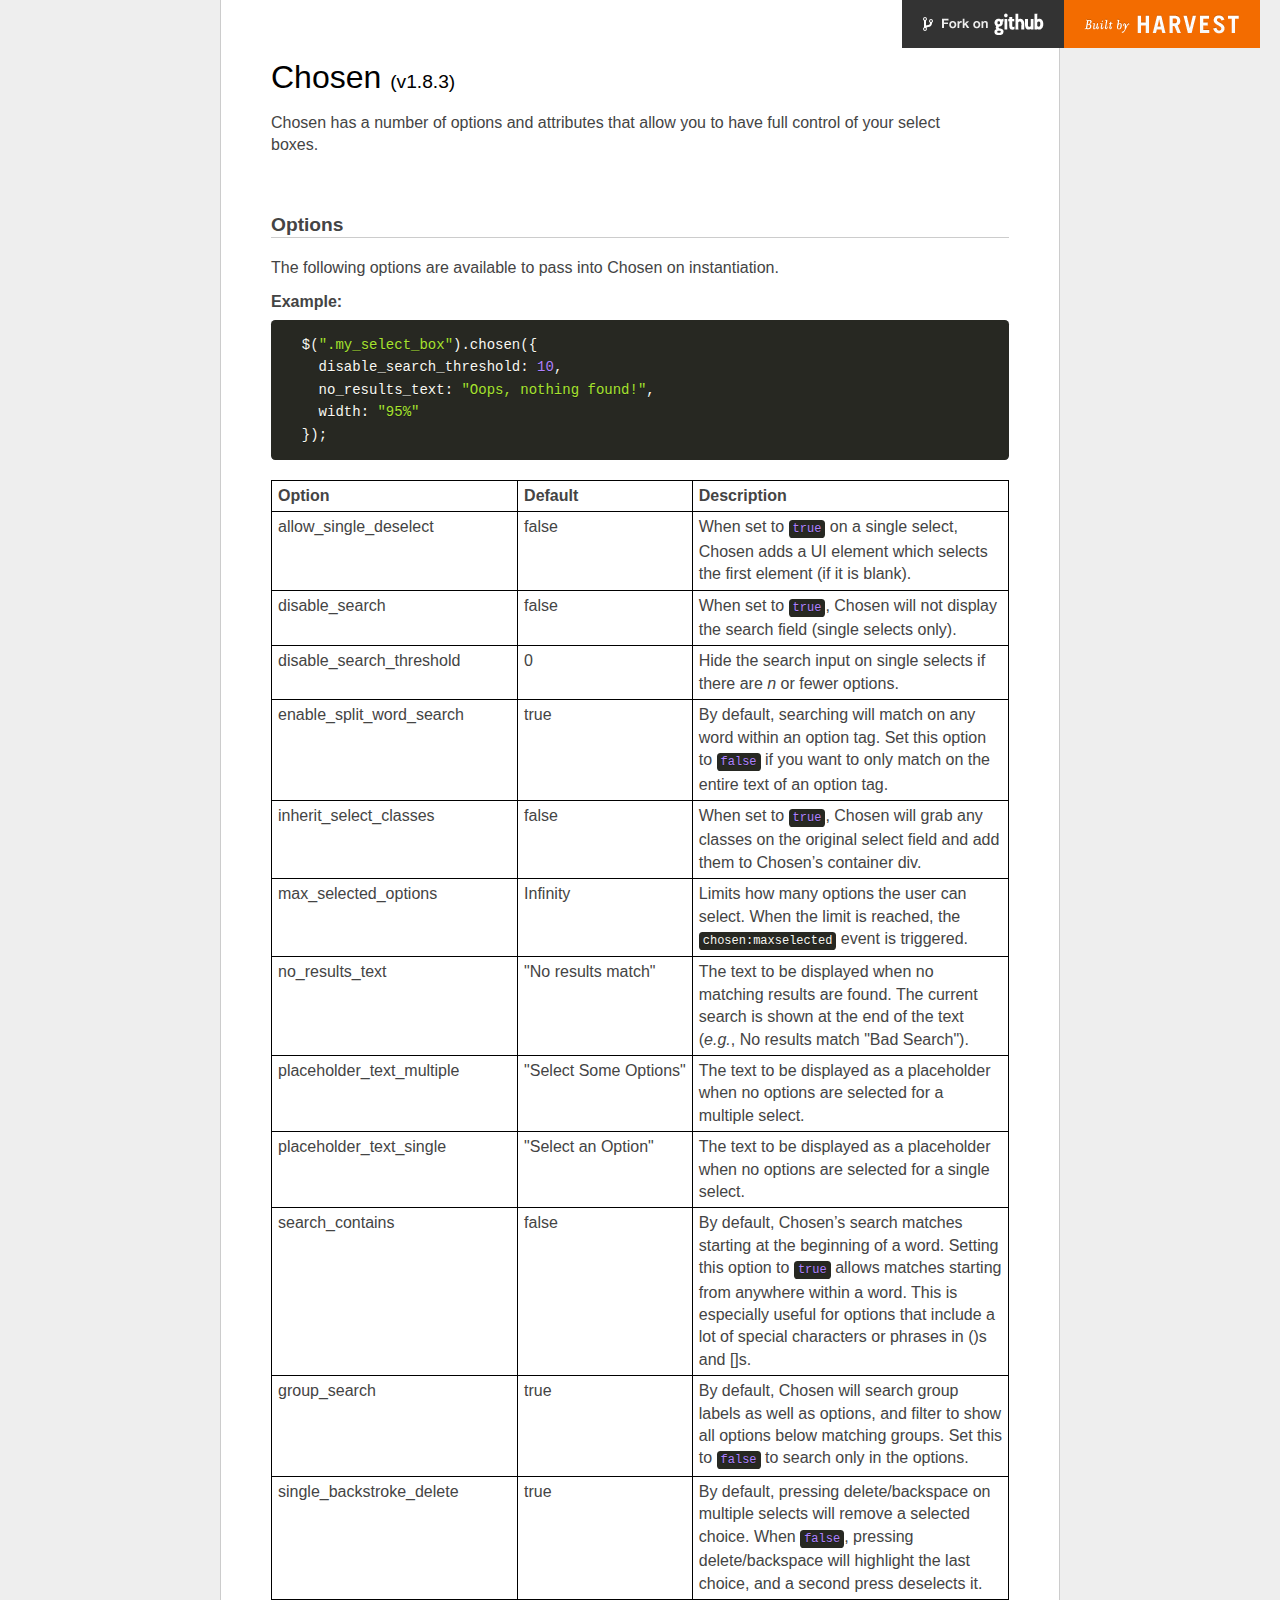
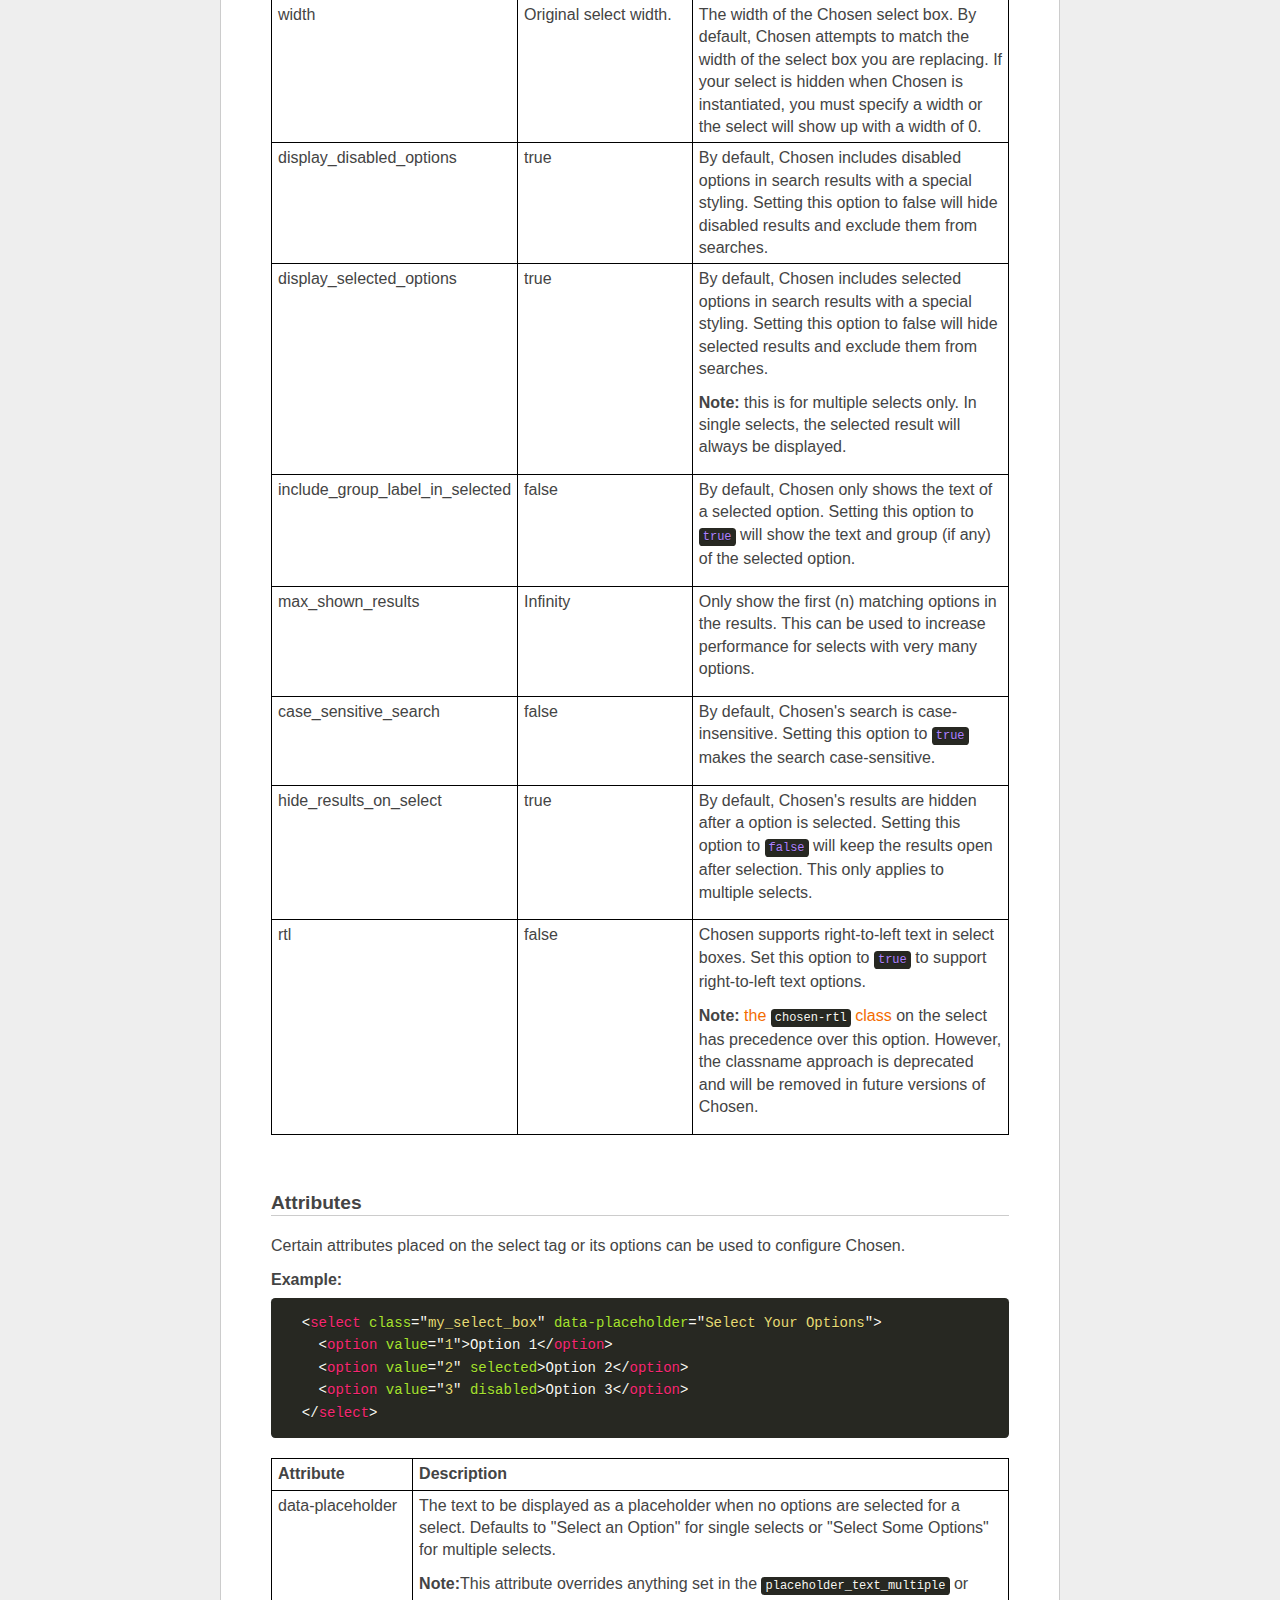
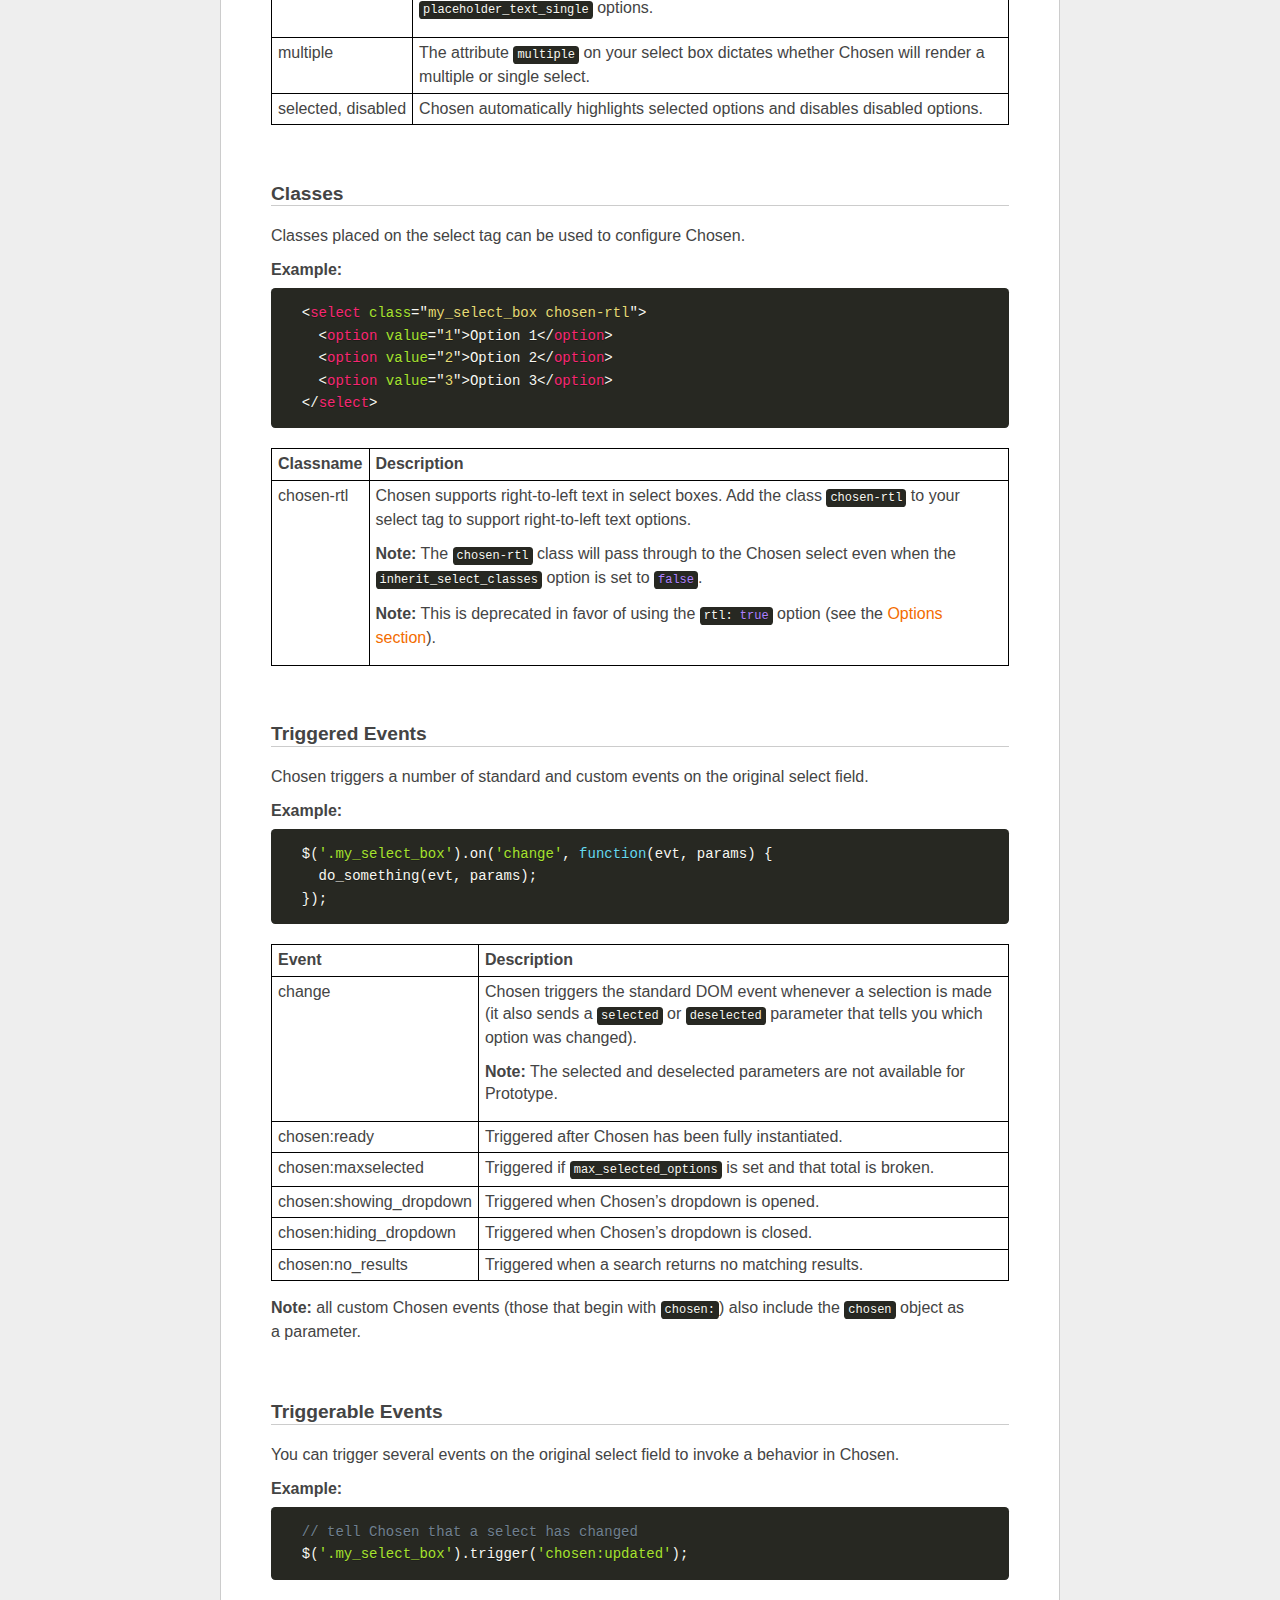
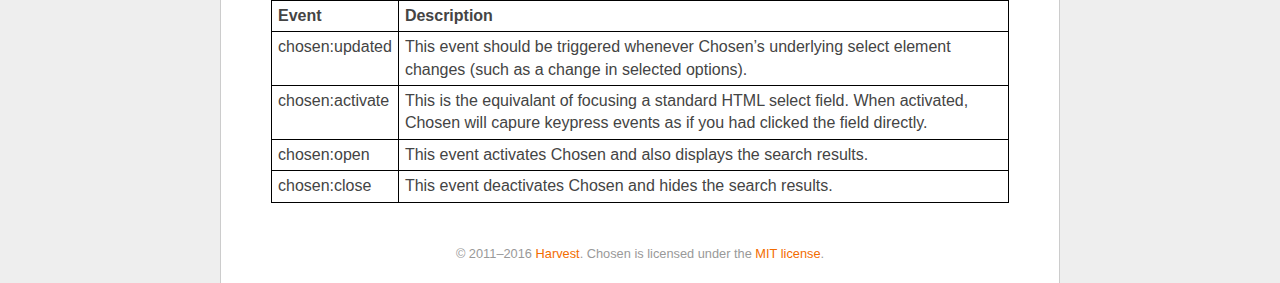
<file: public/js/chosen/options.html>
<!doctype html>
<html lang="en">
<head>
  <meta charset="utf-8">
  <title>Chosen: A jQuery Plugin by Harvest to Tame Unwieldy Select Boxes</title>
  <link rel="stylesheet" href="docsupport/style.css">
  <link rel="stylesheet" href="docsupport/prism.css">
  <link rel="stylesheet" href="../../css/chosen.css">
  <style type="text/css" media="all">
    /* fix rtl for demo */
    .chosen-rtl .chosen-drop { left: -9000px; }
  </style>
</head>
<body>
  <div id="container">
    <div id="content">
      <header>
        <h1>Chosen <small>(<span id="latest-version">v1.8.3</span>)</small></h1>
      </header>
      <p>Chosen has a number of options and attributes that allow you to have full control of your select boxes.</p>

      <h2><a name="options" class="anchor" href="#options">Options</a></h2>
      <p>The following options are available to pass into Chosen on instantiation.</p>

      <h3>Example:</h3>
<pre>
  <code class="language-javascript">$(".my_select_box").chosen({
    disable_search_threshold: 10,
    no_results_text: "Oops, nothing found!",
    width: "95%"
  });</code>
</pre>

      <table class="docs-table">
        <tr>
          <th>Option</th><th>Default</th><th>Description</th>
        </tr>
        <tr>
          <td>allow_single_deselect</td>
          <td>false</td>
          <td>When set to <code class="language-javascript">true</code> on a single select, Chosen adds a UI element which selects the first element (if it is blank).</td>
        </tr>
        <tr>
          <td>disable_search</td>
          <td>false</td>
          <td>When set to <code class="language-javascript">true</code>, Chosen will not display the search field (single selects only).</td>
        </tr>
        <tr>
          <td>disable_search_threshold</td>
          <td>0</td>
          <td>Hide the search input on single selects if there are <i>n</i> or fewer options.</td>
        </tr>
        <tr>
          <td>enable_split_word_search</td>
          <td>true</td>
          <td>By default, searching will match on any word within an option tag. Set this option to <code class="language-javascript">false</code> if you want to only match on the entire text of an option tag.</td>
        </tr>
        <tr>
          <td>inherit_select_classes</td>
          <td>false</td>
          <td>When set to <code class="language-javascript">true</code>, Chosen will grab any classes on the original select field and add them to Chosen’s container div.</td>
        </tr>
        <tr>
          <td>max_selected_options</td>
          <td>Infinity</td>
          <td>Limits how many options the user can select. When the limit is reached, the <code class="language-javascript">chosen:maxselected</code> event is triggered.</td>
        </tr>
        <tr>
          <td>no_results_text</td>
          <td>"No results match"</td>
          <td>The text to be displayed when no matching results are found. The current search is shown at the end of the text (<i>e.g.</i>,
           No results match "Bad Search").</td>
        </tr>
        <tr>
          <td>placeholder_text_multiple</td>
          <td>"Select Some Options"</td>
          <td>The text to be displayed as a placeholder when no options are selected for a multiple select.</td>
        </tr>
        <tr>
          <td>placeholder_text_single</td>
          <td>"Select an Option"</td>
          <td>The text to be displayed as a placeholder when no options are selected for a single select.</td>
        </tr>
        <tr>
          <td>search_contains</td>
          <td>false</td>
          <td>By default, Chosen’s search matches starting at the beginning of a word. Setting this option to <code class="language-javascript">true</code> allows matches starting from anywhere within a word. This is especially useful for options that include a lot of special characters or phrases in ()s and []s.</td>
        </tr>
        <tr>
          <td>group_search</td>
          <td>true</td>
          <td>By default, Chosen will search group labels as well as options, and filter to show all options below matching groups. Set this to <code class="language-javascript">false</code> to search only in the options.</td>
        </tr>
        <tr>
          <td>single_backstroke_delete</td>
          <td>true</td>
          <td>By default, pressing delete/backspace on multiple selects will remove a selected choice. When <code class="language-javascript">false</code>, pressing delete/backspace will highlight the last choice, and a second press deselects it.</td>
        </tr>
        <tr>
          <td>width</td>
          <td>Original select width.</td>
          <td>The width of the Chosen select box. By default, Chosen attempts to match the width of the select box you are replacing. If your select is hidden when Chosen is instantiated, you must specify a width or the select will show up with a width of 0.</td>
        </tr>
        <tr>
          <td>display_disabled_options</td>
          <td>true</td>
          <td>By default, Chosen includes disabled options in search results with a special styling. Setting this option to false will hide disabled results and exclude them from searches.</td>
        </tr>
        <tr>
          <td>display_selected_options</td>
          <td>true</td>
          <td>
            <p>By default, Chosen includes selected options in search results with a special styling. Setting this option to false will hide selected results and exclude them from searches.</p>
            <p><strong>Note:</strong> this is for multiple selects only. In single selects, the selected result will always be displayed.</p>
          </td>
        </tr>
        <tr>
          <td>include_group_label_in_selected</td>
          <td>false</td>
          <td>
            <p>By default, Chosen only shows the text of a selected option. Setting this option to <code class="language-javascript">true</code> will show the text and group (if any) of the selected option.</p>
          </td>
        </tr>
        <tr>
          <td>max_shown_results</td>
          <td>Infinity</td>
          <td>
            <p>Only show the first (n) matching options in the results. This can be used to increase performance for selects with very many options.</p>
          </td>
        </tr>
        <tr>
          <td>case_sensitive_search</td>
          <td>false</td>
          <td>
            <p>By default, Chosen's search is case-insensitive. Setting this option to <code class="language-javascript">true</code> makes the search case-sensitive.</p>
          </td>
        </tr>
        <tr>
          <td>hide_results_on_select</td>
          <td>true</td>
          <td>
            <p>By default, Chosen's results are hidden after a option is selected. Setting this option to <code class="language-javascript">false</code> will keep the results open after selection. This only applies to multiple selects.</p>
          </td>
        </tr>
        <tr>
          <td>rtl</td>
          <td>false</td>
          <td>
            <p>Chosen supports right-to-left text in select boxes. Set this option to <code class="language-javascript">true</code> to support right-to-left text options.</p>
            <p><strong>Note:</strong> <a href="#classes">the <code class="language-javascript">chosen-rtl</code> class</a> on the select has precedence over this option. However, the classname approach is deprecated and will be removed in future versions of Chosen.</p>
          </td>
        </tr>
      </table>

      <h2><a name="attributes" class="anchor" href="#attributes">Attributes</a></h2>
      <p>Certain attributes placed on the select tag or its options can be used to configure Chosen.</p>

      <h3>Example:</h3>

<pre>
  <code class="language-markup">&lt;select class="my_select_box" data-placeholder="Select Your Options"&gt;
    &lt;option value="1"&gt;Option 1&lt;/option&gt;
    &lt;option value="2" selected&gt;Option 2&lt;/option&gt;
    &lt;option value="3" disabled&gt;Option 3&lt;/option&gt;
  &lt;/select&gt;</code>
</pre>

      <table class="docs-table">
        <tr>
          <th>Attribute</th><th>Description</th>
        </tr>
        <tr>
          <td>data-placeholder</td>
          <td>
            <p>The text to be displayed as a placeholder when no options are selected for a select. Defaults to "Select an Option" for single selects or "Select Some Options" for multiple selects.</p>
            <p><strong>Note:</strong>This attribute overrides anything set in the <code class="language-javascript">placeholder_text_multiple</code> or <code class="language-javascript">placeholder_text_single</code> options.</p>
          </td>
        </tr>
        <tr>
          <td>multiple</td>
          <td>The attribute <code class="language-html">multiple</code> on your select box dictates whether Chosen will render a multiple or single select.</td>
        </tr>
        <tr>
          <td>selected, disabled</td>
          <td>Chosen automatically highlights selected options and disables disabled options.</td>
        </tr>
      </table>

      <h2><a name="classes" class="anchor" href="#classes">Classes</a></h2>
      <p>Classes placed on the select tag can be used to configure Chosen.</p>

      <h3>Example:</h3>

<pre>
  <code class="language-markup">&lt;select class="my_select_box chosen-rtl"&gt;
    &lt;option value="1"&gt;Option 1&lt;/option&gt;
    &lt;option value="2"&gt;Option 2&lt;/option&gt;
    &lt;option value="3"&gt;Option 3&lt;/option&gt;
  &lt;/select&gt;</code>
</pre>

      <table class="docs-table">
        <tr>
          <th>Classname</th>
          <th>Description</th>
        </tr>
        <tr>
          <td>chosen-rtl</td>
          <td>
            <p>Chosen supports right-to-left text in select boxes. Add the class <code class="language-html">chosen-rtl</code> to your select tag to support right-to-left text options.</p>
            <p><strong>Note:</strong> The <code class="language-html">chosen-rtl</code> class will pass through to the Chosen select even when the <code class="language-javascript">inherit_select_classes</code> option is set to <code class="language-javascript">false</code>.</p>
            <p><strong>Note:</strong> This is deprecated in favor of using the <code class="language-javascript">rtl: true</code> option (see the <a href="#options">Options section</a>).</p>
          </td>
        </tr>
      </table>

      <h2><a name="triggered-events" class="anchor" href="#triggered-events">Triggered Events</a></h2>
      <p>Chosen triggers a number of standard and custom events on the original select field.</p>

      <h3>Example:</h3>

<pre>
  <code class="language-javascript">$('.my_select_box').on('change', function(evt, params) {
    do_something(evt, params);
  });</code>
</pre>

      <table class="docs-table">
        <tr>
          <th>Event</th><th>Description</th>
        </tr>
        <tr>
          <td>change</td>
          <td>
            <p>Chosen triggers the standard DOM event whenever a selection is made (it also sends a <code class="language-javascript">selected</code> or <code class="language-javascript">deselected</code> parameter that tells you which option was changed).</p>
            <p><strong>Note:</strong> The selected and deselected parameters are not available for Prototype.</p>
          </td>
        </tr>
        <tr>
          <td>chosen:ready</td>
          <td>Triggered after Chosen has been fully instantiated.</td>
        </tr>
        <tr>
          <td>chosen:maxselected</td>
          <td>Triggered if <code class="language-javascript">max_selected_options</code> is set and that total is broken.</td>
        </tr>
        <tr>
          <td>chosen:showing_dropdown</td>
          <td>Triggered when Chosen’s dropdown is opened.</td>
        </tr>
        <tr>
          <td>chosen:hiding_dropdown</td>
          <td>Triggered when Chosen’s dropdown is closed.</td>
        </tr>
        <tr>
          <td>chosen:no_results</td>
          <td>Triggered when a search returns no matching results.</td>
        </tr>
      </table>

      <p>
        <strong>Note:</strong> all custom Chosen events (those that begin with <code class="language-javascript">chosen:</code>) also include the <code class="language-javascript">chosen</code> object as a parameter.
      </p>

      <h2><a name="triggerable-events" class="anchor" href="#triggerable-events">Triggerable Events</a></h2>
      <p>You can trigger several events on the original select field to invoke a behavior in Chosen.</p>

      <h3>Example:</h3>

<pre>
  <code class="language-javascript">// tell Chosen that a select has changed
  $('.my_select_box').trigger('chosen:updated');</code>
</pre>

      <table class="docs-table">
        <tr>
          <th>Event</th><th>Description</th>
        </tr>
        <tr>
          <td>chosen:updated</td>
          <td>This event should be triggered whenever Chosen’s underlying select element changes (such as a change in selected options).</td>
        </tr>
        <tr>
          <td>chosen:activate</td>
          <td>This is the equivalant of focusing a standard HTML select field. When activated, Chosen will capure keypress events as if you had clicked the field directly.</td>
        </tr>
        <tr>
          <td>chosen:open</td>
          <td>This event activates Chosen and also displays the search results.</td>
        </tr>
        <tr>
          <td>chosen:close</td>
          <td>This event deactivates Chosen and hides the search results.</td>
        </tr>
      </table>

      <footer>
        &copy; 2011&ndash;2016 <a href="http://www.getharvest.com/">Harvest</a>. Chosen is licensed under the <a href="https://github.com/harvesthq/chosen/blob/master/LICENSE.md">MIT license</a>.
      </footer>

    </div>
  </div>
  <div class="oss-bar">
    <ul>
      <li><a class="fork" href="https://github.com/harvesthq/chosen">Fork on Github</a></li>
      <li><a class="harvest" href="http://www.getharvest.com/">Built by Harvest</a></li>
    </ul>
  </div>
  <script src="docsupport/prism.js" type="text/javascript" charset="utf-8"></script>
</body>
</html>
</file>
<file: public/js/chosen/docsupport/prism.css>
/**
 * okaidia theme for JavaScript, CSS and HTML
 * Loosely based on Monokai textmate theme by http://www.monokai.nl/
 * @author ocodia
 */

code[class*="language-"],
pre[class*="language-"] {
	color: #f8f8f2;
	text-shadow: 0 1px rgba(0,0,0,0.3);
	font-family: Consolas, Monaco, 'Andale Mono', monospace;
	direction: ltr;
	text-align: left;
	white-space: pre;
	word-spacing: normal;
	
	-moz-tab-size: 4;
	-o-tab-size: 4;
	tab-size: 4;
	
	-webkit-hyphens: none;
	-moz-hyphens: none;
	-ms-hyphens: none;
	hyphens: none;
}

/* Code blocks */
pre[class*="language-"] {
	padding: 1em;
	margin: .5em 0;
	overflow: auto;	
	border-radius: 0.3em;
}

:not(pre) > code[class*="language-"],
pre[class*="language-"] {
	background: #272822;
}

/* Inline code */
:not(pre) > code[class*="language-"] {
	padding: .1em;
	border-radius: .3em;
}

.token.comment,
.token.prolog,
.token.doctype,
.token.cdata {
	color: slategray;
}

.token.punctuation {
	color: #f8f8f2;
}

.namespace {
	opacity: .7;
}

.token.property,
.token.tag {
	color: #f92672;
}

.token.boolean,
.token.number{
	color: #ae81ff;
}

.token.selector,
.token.attr-name,
.token.string {
	color: #a6e22e;
}


.token.operator,
.token.entity,
.token.url,
.language-css .token.string,
.style .token.string {
	color: #f8f8f2;
}

.token.atrule,
.token.attr-value
{
	color: #e6db74;
}


.token.keyword{
color: #66d9ef;
}

.token.regex,
.token.important {
	color: #fd971f;
}

.token.important {
	font-weight: bold;
}

.token.entity {
	cursor: help;
}
</file>
<file: public/js/chosen/docsupport/style.css>
/* Reset */
html, body, div, span, object, iframe, h1, h2, h3, h4, h5, h6, p, blockquote, pre, abbr, address, cite, code, del, dfn, em, img, ins, kbd, q, samp, small, strong, sub, sup, var, b, i, dl, dt, dd, ol, ul, li, fieldset, form, label, legend, table, caption, tbody, tfoot, thead, tr, th, td, article, aside, canvas, details, figcaption, figure, footer, header, hgroup, menu, nav, section, summary, time, mark, audio, video { margin: 0; padding: 0; border: 0; font-size: 100%; font: inherit; vertical-align: baseline; }

article, aside, details, figcaption, figure, footer, header, hgroup, menu, nav, section { display: block; }

blockquote, q { quotes: none; }
blockquote:before, blockquote:after, q:before, q:after { content: ""; content: none; }
ins { background-color: #ff9; color: #000; text-decoration: none; }
mark { background-color: #ff9; color: #000; font-style: italic; font-weight: bold; }
del { text-decoration: line-through; }
abbr[title], dfn[title] { border-bottom: 1px dotted; cursor: help; }
table { border-collapse: collapse; border-spacing: 0; }
hr { display: block; height: 1px; border: 0; border-top: 1px solid #ccc; margin: 1em 0; padding: 0; }
input, select { vertical-align: middle; }

body { font:13px/1.231 sans-serif; *font-size:small; } /* Hack retained to preserve specificity */
select, input, textarea, button { font:99% sans-serif; }
pre, code, kbd, samp { font-family: monospace, sans-serif; }


body { background: #EEE; color: #444; line-height: 1.4em; }

header h1 { color: black; font-size: 2em; line-height: 1.1em; display: inline-block; height: 27px; margin: 20px 0 25px; }
header h1 small { font-size: 0.6em; }

div#content { background: white; border: 1px solid #ccc; border-width: 0 1px 1px; margin: 0 auto; padding: 40px 50px 40px; width: 738px; }

footer { color: #999; padding-top: 40px; font-size: 0.8em; text-align: center; }

body { font-family: sans-serif; font-size: 1em; }

p { margin: 0 0 .7em; max-width: 700px; }
table+p { margin-top: 1em; }

h2 { border-bottom: 1px solid #ccc; font-size: 1.2em; margin: 3em 0 1em 0; font-weight: bold;}
h3 { font-weight: bold; }

h2.intro { border-bottom: none; font-size: 1em; font-weight: normal; margin-top:0; }

ul li { list-style: disc; margin-left: 1em; margin-bottom: 1.25em; }
ol li { margin-left: 1.25em; }
ol ul, ul ul { margin: .25em 0 0; }
ol ul li, ul ul li { list-style-type: circle; margin: 0 0 .25em 1em; }

li > p { margin-top: .25em; }

div.side-by-side { width: 100%; margin-bottom: 1em; }
div.side-by-side > div { float: left; width: 49%; }
div.side-by-side > div > em { margin-bottom: 10px; display: block; }

.faqs em { display: block; }

.clearfix:after {
  content: "\0020";
  display: block;
  height: 0;
  clear: both;
  overflow: hidden;
  visibility: hidden;
}

a { color: #F36C00; outline: none; text-decoration: none; }
a:hover { text-decoration: underline; }

ul.credits li { margin-bottom: .25em; }

strong { font-weight: bold; }
i { font-style: italic; }

.button {
  background: #fafafa;
  background: -webkit-linear-gradient(top, #ffffff, #eeeeee);
  background: -moz-linear-gradient(top, #ffffff, #eeeeee);
  background: -o-linear-gradient(top, #ffffff, #eeeeee);
  background: linear-gradient(to bottom, #ffffff, #eeeeee);
  border: 1px solid #bbbbbb;
  border-radius: 4px;
  box-shadow: inset 0 1px 1px rgba(255, 255, 255, 0.2);
  color: #555555;
  cursor: pointer;
  display: inline-block;
  font-family: "Helvetica Neue", Arial, Verdana, "Nimbus Sans L", sans-serif;
  font-size: 13px;
  font-weight: 500;
  height: 31px;
  line-height: 28px;
  outline: none;
  padding: 0 13px;
  text-shadow: 0 1px 0 white;
  text-decoration: none;
  vertical-align: middle;
  white-space: nowrap;
  -webkit-font-smoothing: antialiased;
  -webkit-box-sizing: border-box;
  -moz-box-sizing: border-box;
  box-sizing: border-box;
}

.button-blue {
  background: #1385e5;
  background: -webkit-linear-gradient(top, #53b2fc, #1385e5);
  background: -moz-linear-gradient(top, #53b2fc, #1385e5);
  background: -o-linear-gradient(top, #53b2fc, #1385e5);
  background: linear-gradient(to bottom, #53b2fc, #1385e5);
  border-color: #075fa9;
  color: white;
  font-weight: bold;
  text-shadow: 0 -1px 0 rgba(0, 0, 0, 0.4);
}


/* Tweak navbar brand link to be super sleek
-------------------------------------------------- */
.oss-bar {
  top: 0;
  right: 20px;
  position: fixed;
  z-index: 1030;
}
.oss-bar ul {
  float: right;
  margin: 0;
  list-style: none;
}
.oss-bar ul li {
  list-style: none;
  float: left;
  line-height: 0;
  margin: 0;
}
.oss-bar ul li a {
   -moz-box-sizing:    border-box;
  -webkit-box-sizing: border-box;
  -ms-box-sizing:     border-box;
   box-sizing:        border-box;
  border: 0;
  margin-top: -10px;
  display: block;
  height: 58px;
  background: #F36C00 url(oss-credit.png) no-repeat 20px 22px;
  padding: 22px 20px 12px 20px;
  text-indent: 120%; /* stupid padding */
  white-space: nowrap;
  overflow: hidden;
  -webkit-transition: all 0.10s ease-in-out;
  -moz-transition: all 0.10s ease-in-out;
  transition: all 0.15s ease-in-out;
}
.oss-bar ul li a:hover {
  margin-top: 0px;
}
.oss-bar a.harvest {
  width: 196px;
  background-color: #F36C00;
  background-position: -142px 22px;
  padding-right: 22px; /* optical illusion */
}
.oss-bar a.fork {
  width: 162px;
  background-color: #333333;
}

.docs-table th, .docs-table td {
  border: 1px solid #000;
  padding: 4px 6px;
  white-space: nowrap;
}

.docs-table td:last-child {
  white-space: normal;
}

.docs-table th {
  font-weight: bold;
  text-align: left;
}

#content pre[class*=language-] {
  font-size: 14px;
  margin-bottom: 20px;
}

#content pre[class*=language-] code {
  font-size: 14px;
  padding: 0;
}

#content code[class*=language-] {
  font-size: 12px;
  padding: 2px 4px;
}

.anchor {
  color: inherit;
  position: relative;
}

.anchor:hover {
  background: url([data-uri]) 0 50% no-repeat;
  background-size: 21px 9px;
  margin-left: -27px;
  padding-left: 27px;
  text-decoration: none;
}

.select,
.chosen-select,
.chosen-select-no-single,
.chosen-select-no-results,
.chosen-select-deselect,
.chosen-select-rtl,
.chosen-select-width {
  width: 350px;
}

.jquery-version-refer {
  margin-top: 40px;
  font-style: italic;
}
</file>
